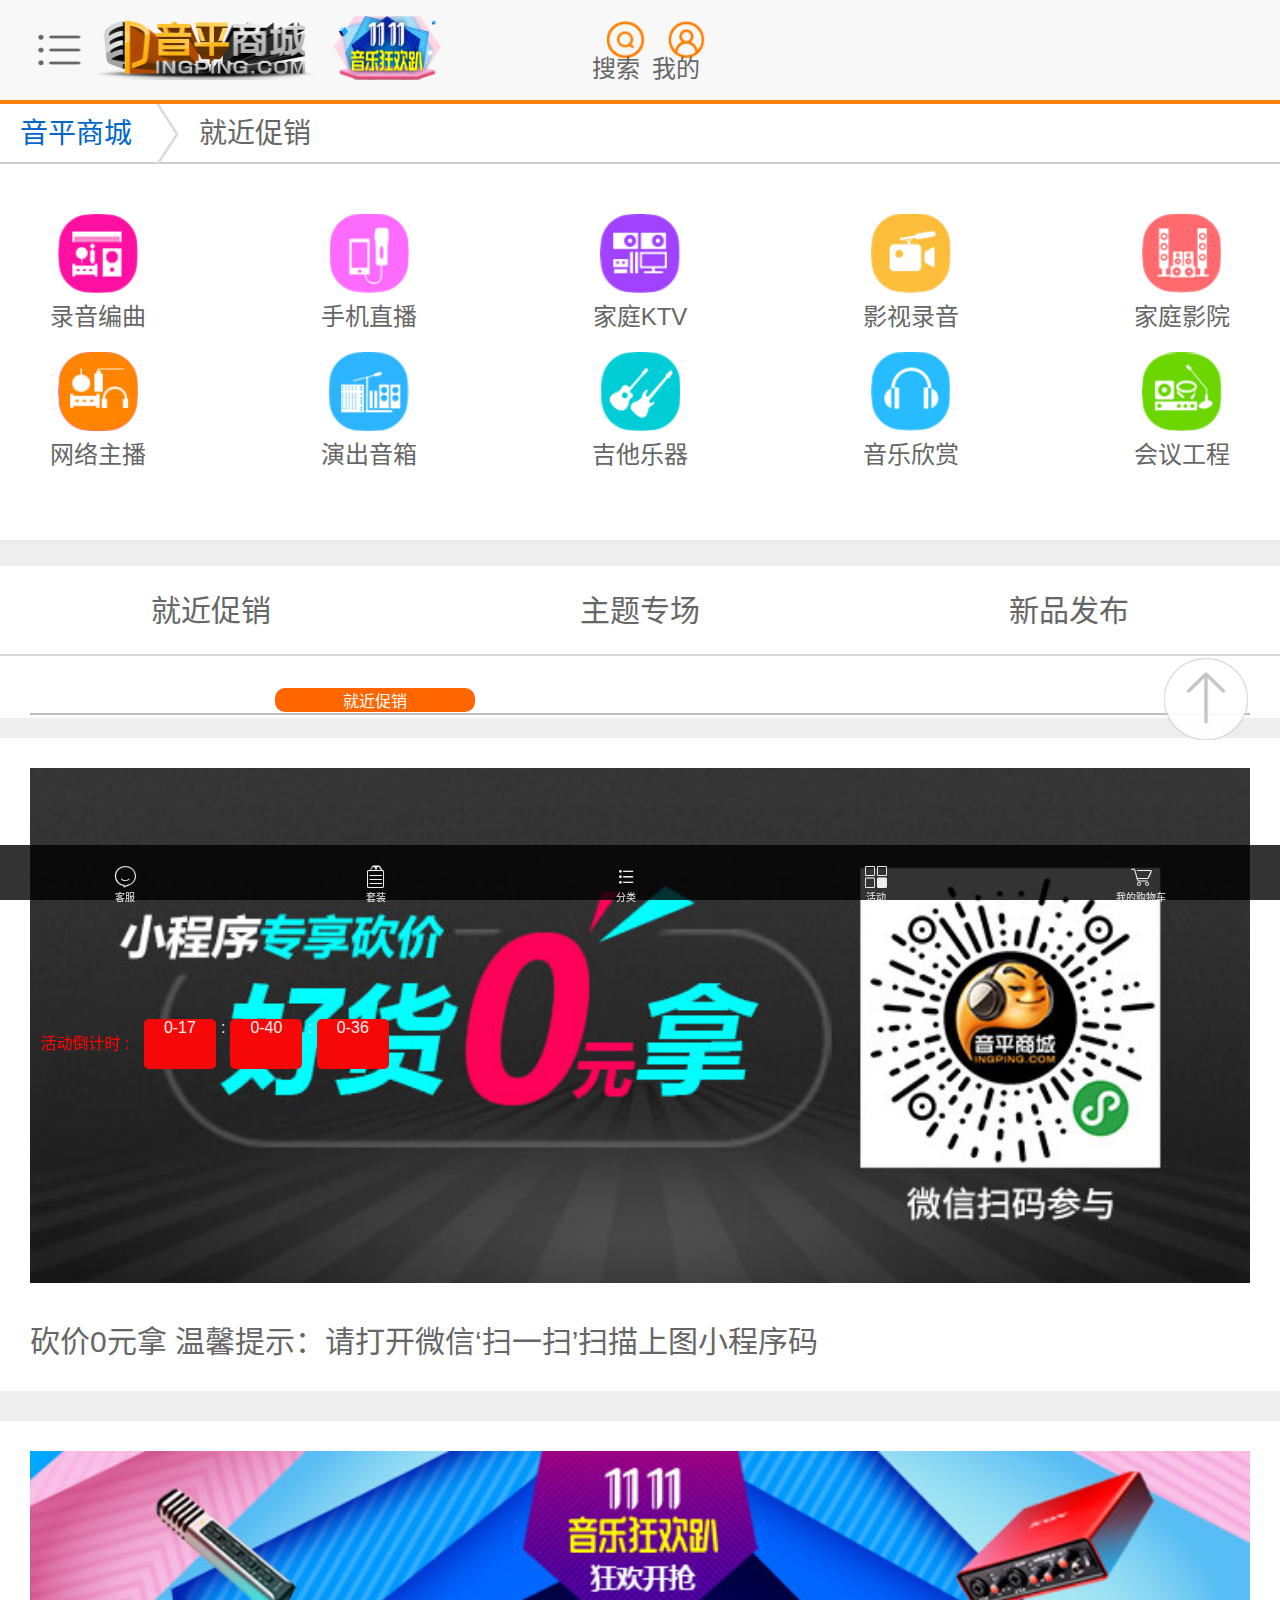
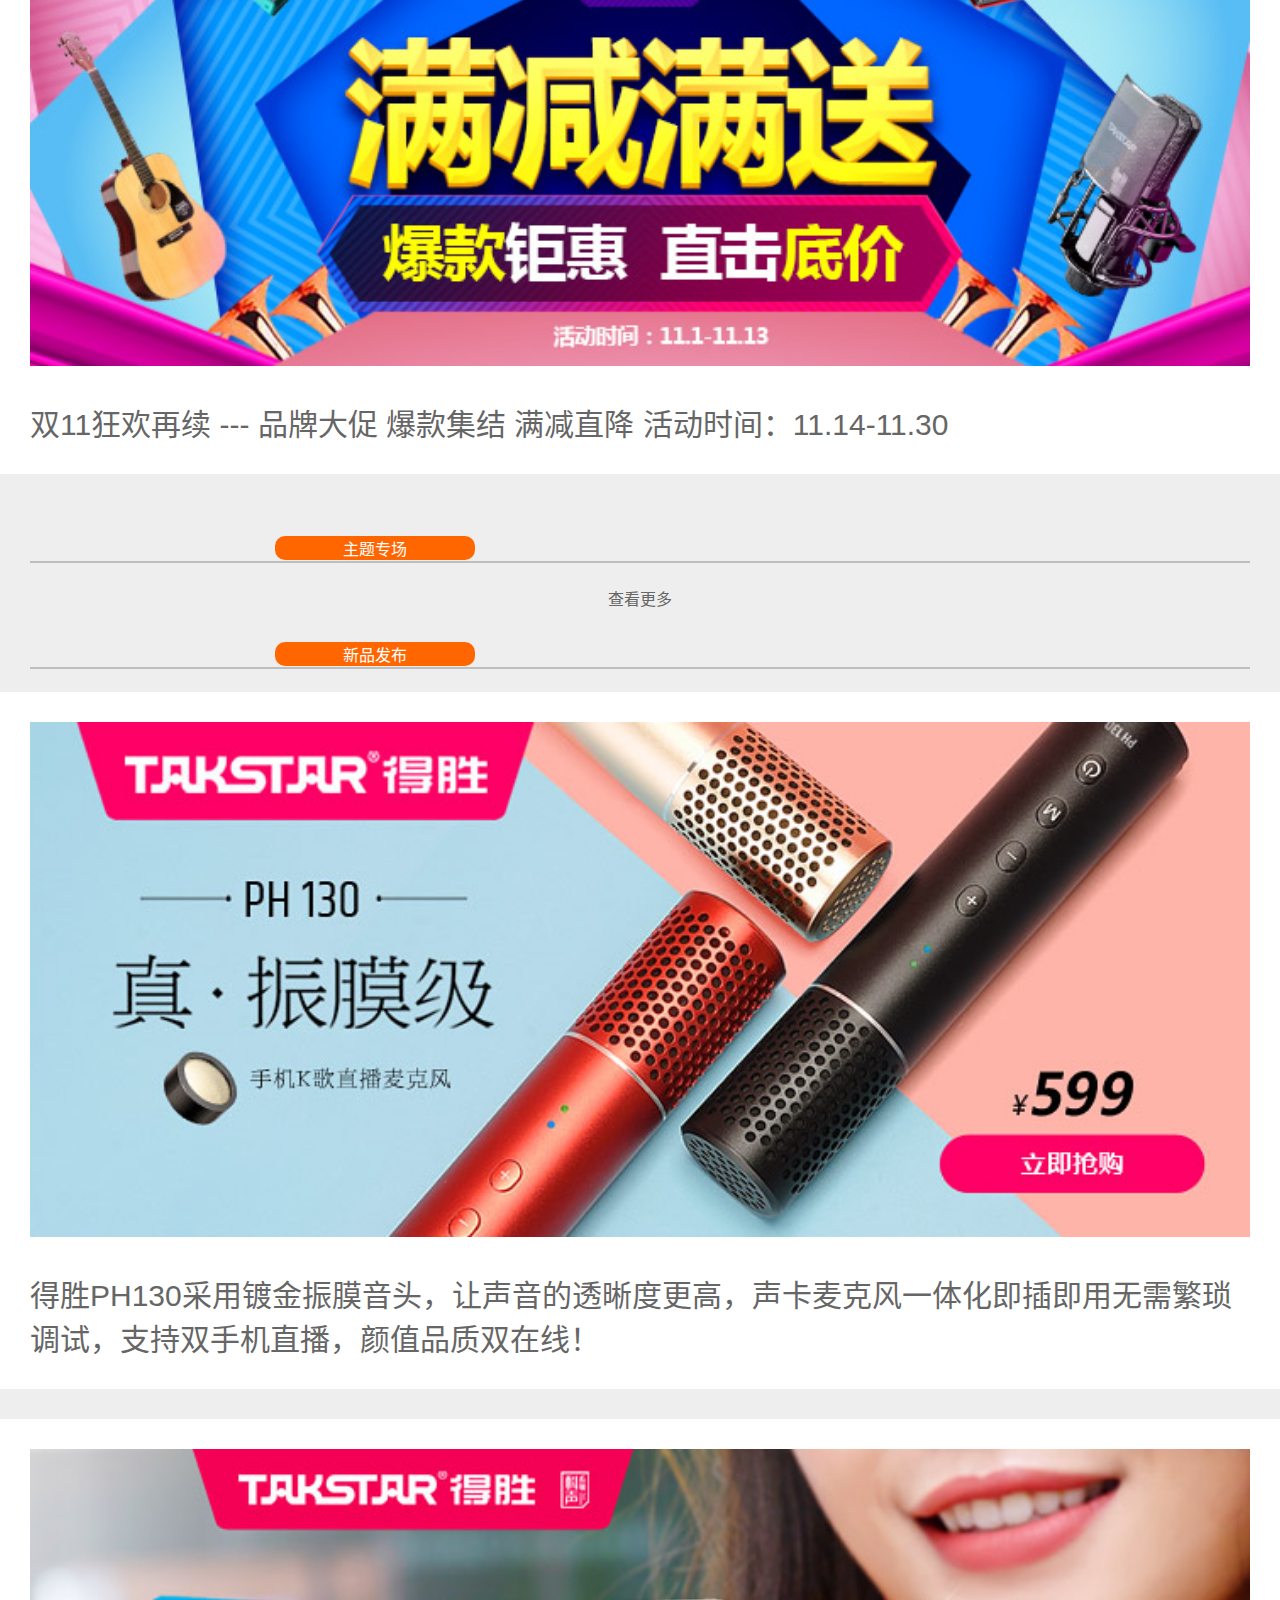
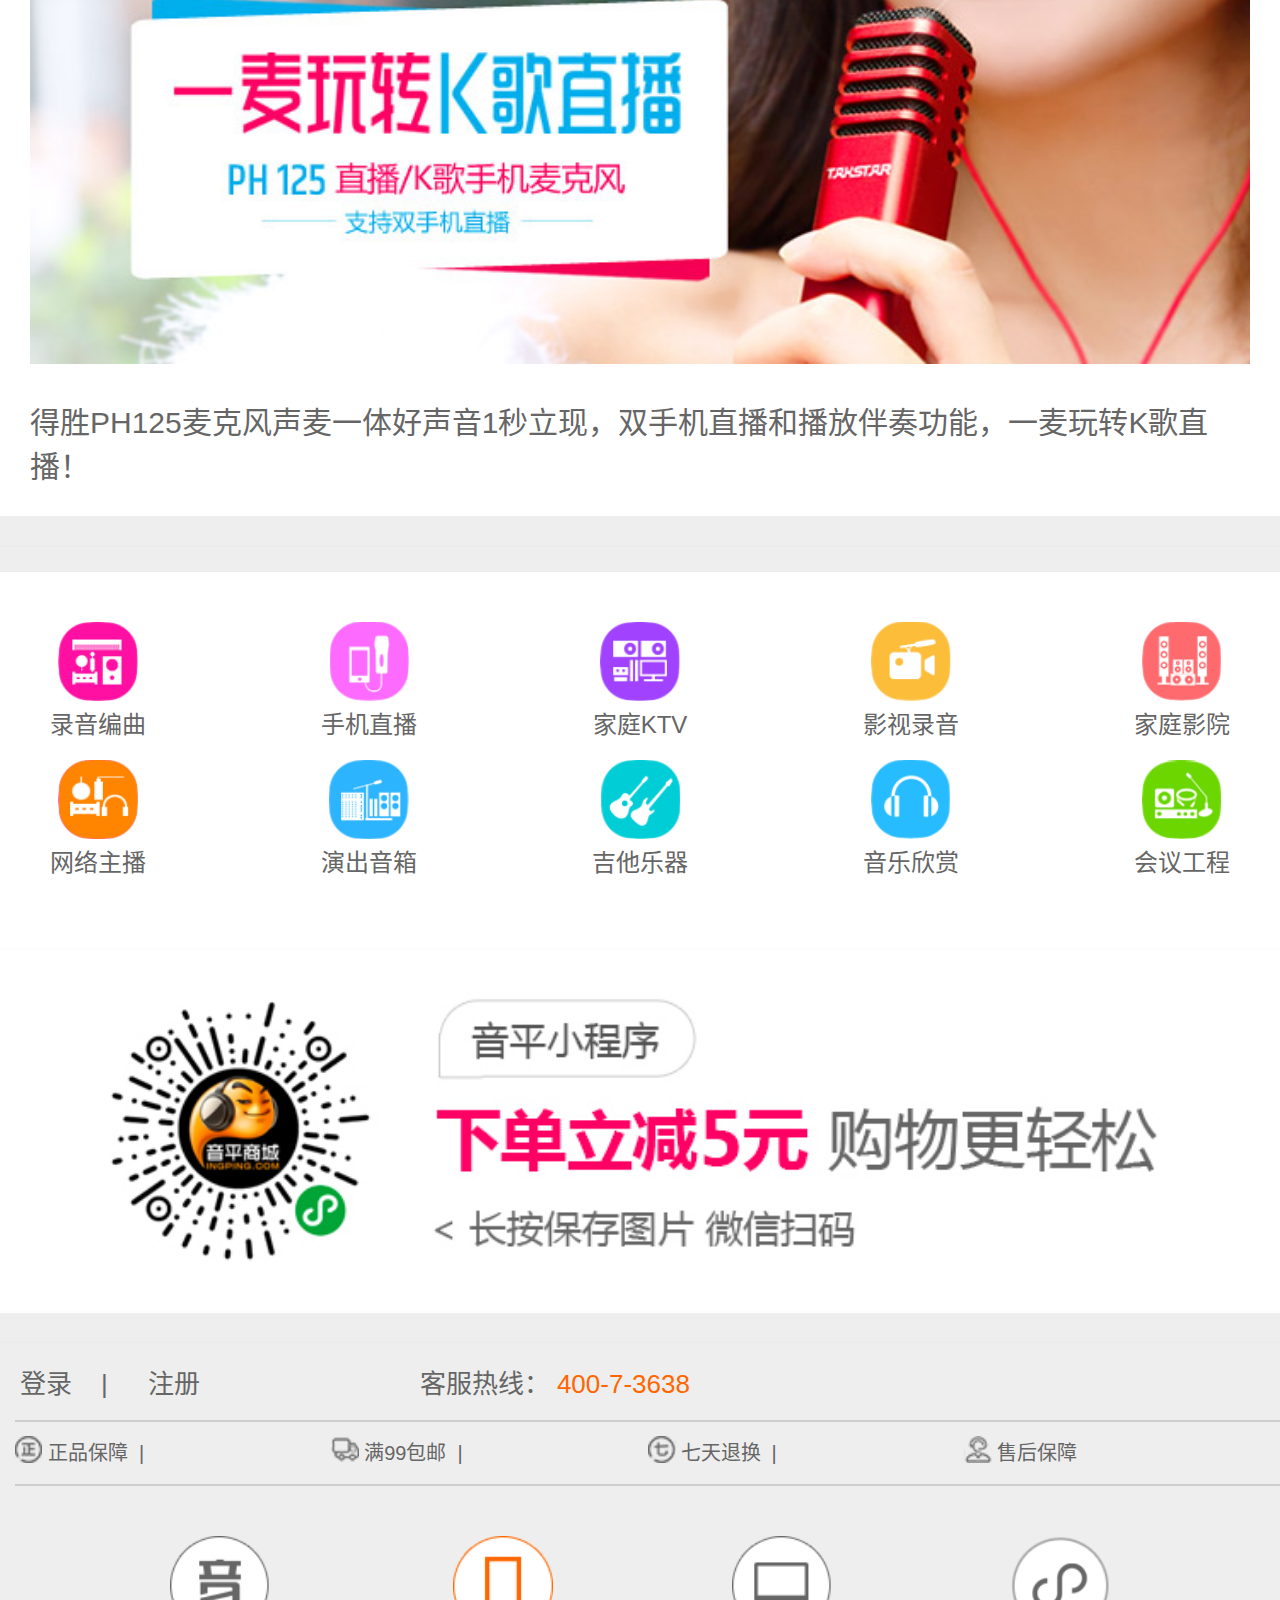
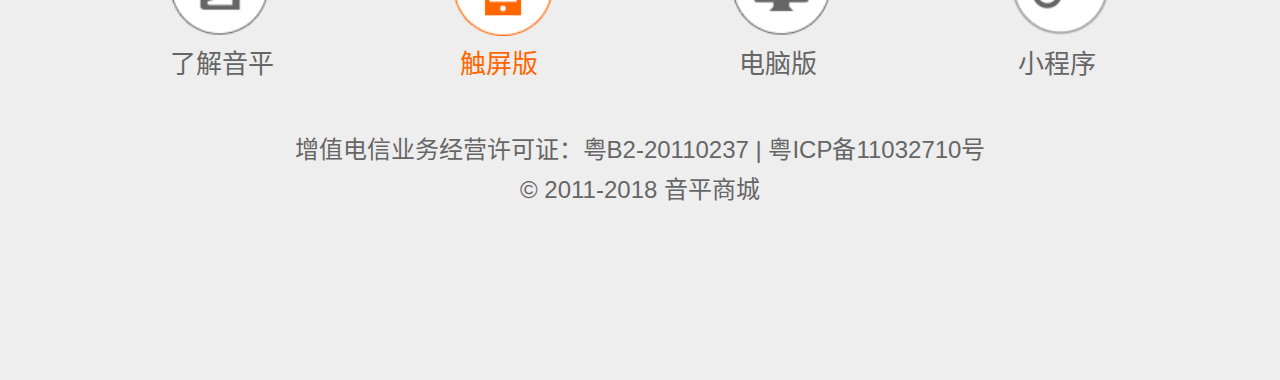
<file: active.html>
<!DOCTYPE html>
<html lang="zh-cn">

<head>
	<meta charset="UTF-8">
	<meta name="viewport" content="width=device-width, initial-scale=1.0">
	<meta http-equiv="X-UA-Compatible" content="ie=edge">
	<title>主题专场 _音平商城促销，音平商城打折</title>
	<link rel="icon" href="images/favicon8.ico">
	<link rel="stylesheet" href="css/rest.css">
	<link rel="stylesheet" href="css/active.css">
	<link rel="stylesheet" type="text/css" href="iconfont/iconfont.css">
	<script src="js/font-size.js"></script>
	<link rel="stylesheet" href="css/swiper.min.css">
	<link rel="stylesheet" href="./css/details.css">
</head>

<body>
	<!-- 左边导航 -->
	<div class="l_nav mm-opened mm-menu">
		<div class="mm-panel mm-opened mm-current" id="mm-0">
			<p style="color:#fe8005;font-size:0.3rem;"><b>网站导航</b></p>
			<ul class="mm-list">
				<li><a href="/">首页</a></li>
				<li><a href="headset.php">品牌专区</a></li>
				<li><a href="kge.html">套装分类</a></li>
				<li><a href="classify.html">商品分类</a></li>
				<li><a href="active.html">活动专场</a></li>
				<li><a href="homepage.html">我的音平</a></li>
				<li><a href="https://m.ingping.com/help.html">帮助中心</a></li>
				<li><a href="https://www.ingping.com/article/announcementList.html" target="_blank">商城公告</a></li>
			</ul>
			<p style="color:#fe8005;font-size:0.3rem;padding:0.4rem 0 0 0"><b>特色服务</b></p>
			<ul class="mm-list">
				<li><a href="http://mzx.ingping.com"><img style="height:0.58rem" src="./images/zx_logo-v1.0.0.jpg" onerror="this.onerror=null;pagespeed.lazyLoadImages.loadIfVisibleAndMaybeBeacon(this);"></a></li>
				<li><a href="http://m.ingping.cn"><img style="height:0.54rem" src="./images/lx_logo-v1.0.0.jpg" onerror="this.onerror=null;pagespeed.lazyLoadImages.loadIfVisibleAndMaybeBeacon(this);"></a></li>
				<li><a href="http://m.yshifu.com"><img style="height:0.58rem" src="./images/ysf_logo-v1.0.0.jpg" onerror="this.onerror=null;pagespeed.lazyLoadImages.loadIfVisibleAndMaybeBeacon(this);"></a></li>
			</ul>
			<ul style="padding: 0.1rem 0;" class="mm-list">
				<li><a href="https://m.ingping.com/home/myOrder"><img class="img_ico" src="./images/ico_02-v1.0.0.jpg" onerror="this.onerror=null;pagespeed.lazyLoadImages.loadIfVisibleAndMaybeBeacon(this);">订单查询</a></li>
				<li><a href="https://m.ingping.com/home/createComplaint"><img class="img_ico" src="./images/edit_index-1.0.0.png"
						 onerror="this.onerror=null;pagespeed.lazyLoadImages.loadIfVisibleAndMaybeBeacon(this);">投诉建议</a></li>
			</ul>
			<ul style="padding: 0.1rem 0;" class="mm-list">
				<li><a href="tel:4007003638" style="color:#fe8005;font-size:0.26rem;"><img class="img_ico" src="./images/ico_03-v1.0.0.jpg"
						 onerror="this.onerror=null;pagespeed.lazyLoadImages.loadIfVisibleAndMaybeBeacon(this);">400-700-3638</a></li>
			</ul>
			<div class="pro-table">
				<dl>
					<dd><a href="https://m.ingping.com/help/genuine.html" rel="nofollow" style="color: #999;">正品保障</a></dd>
					<dd>售后无忧</dd>
					<dd>货到付款</dd>
					<dd>闪电发货</dd>
				</dl>
			</div>
		</div>
	</div>
	<!-- containers -->
	<div class="containers mm-page">
		<!-- 头部内容 -->
		<header>
			<ul>
				<li>
					<a href="###" class="menu_nav" id="con_nav">
						<img src="images/nav_lines.png" alt="">
					</a>
				</li>
				<li>
					<a href="index.html">
						<img src="images/logo-v1.0.0.png" alt="">
					</a>
				</li>
				<li>
					<a href="###">
						<img src="images/2018_d11_2.gif" alt="">
					</a>
				</li>
				<li>
					<a href="###">
						<img src="images/seach.png" alt="">
						<p>搜索</p>
					</a>
				</li>
				<li>
					<a href="homepage.html">
						<img src="images/my.png" alt="">
						<p>我的</p>
					</a>
				</li>
			</ul>
		</header>
		<!-- 主体内容 -->
		<nav class="con_nav">
			<ul>
				<li>
					<a href="index.html">音平商城</a>
				</li>
				<li>
					<img src="images/tip_r.png" alt="">
				</li>
				<li>
					<a href="###">就近促销</a>
				</li>
				<li>
					<!-- <img src="images/tip_r.png" alt=""> -->
				</li>
			</ul>
		</nav>
		<div class="content">
			<ul class="web_show">
				<li>
					<a href="###" class="grid_1">
						<img src="images/soundrecording.png" alt="">
						<p>录音编曲</p>
					</a>
					<a href="###" class="grid_1">
						<img src="images/wangluozhubo-1.0.0.png" alt="">
						<p>网络主播</p>
					</a>
				</li>
				<li>
					<a href="###" class="grid_1">
						<img src="images/shoujiKge-1.0.0.png" alt="">
						<p>手机直播</p>
					</a>
					<a href="###" class="grid_1">
						<img src="images/yanchuyinxiang-1.0.0.png" alt="">
						<p>演出音箱</p>
					</a>
				</li>
				<li>
					<a href="###" class="grid_1">
						<img src="images/jiatingKTV-1.0.0.png" alt="">
						<p>家庭KTV</p>
					</a>
					<a href="gita.html" class="grid_1">
						<img src="images/jitayueqi-1.0.0.png" alt="">
						<p>吉他乐器</p>
					</a>
				</li>
				<li>
					<a href="###" class="grid_1">
						<img src="images/yingshiluyin-1.0.0.png" alt="">
						<p>影视录音</p>
					</a>
					<a href="###" class="grid_1">
						<img src="images/yinyuexinshang-1.0.0.png" alt="">
						<p>音乐欣赏</p>
					</a>
				</li>
				<li>
					<a href="###" class="grid_1">
						<img src="images/jiatingyingyuan-1.0.0.png" alt="">
						<p>家庭影院</p>
					</a>
					<a href="###" class="grid_1">
						<img src="images/meeting.png" alt="">
						<p>会议工程</p>
					</a>
				</li>
			</ul>
			<div class="gray-holder"></div>
			<!-- 就近促销 主题专场 新品发布 -->
			<div class="nav-holder">
				<a href="#near">就近促销</a>
				<a href="#cuxiao">主题专场</a>
				<a href="#new_pro">新品发布</a>
			</div>
			<div class="title-wrap" id="near">
				<div class="title_line"></div>
				<div class="title_child">
					<p>就近促销</p>
				</div>
			</div>
			<!-- part -->
			<div class="part">
				<div class="part_1 p_time">
					<a href="details.html" class="left_time">
						<img src="images/201811091720080341759.jpg" alt="">
						<div class="dao_time">
							<em>活动倒计时 :</em>
							<div class="hours"></div><span>:</span>
							<div class="mine"></div><span>:</span>
							<div class="second"></div>
						</div>
						<p>砍价0元拿 温馨提示：请打开微信‘扫一扫’扫描上图小程序码</p>
					</a>
				</div>
				<div class="part_1">
					<a href="details.html">
						<img src="images/201810311201450080671.jpg" alt="">
						<p>双11狂欢再续 --- 品牌大促 爆款集结 满减直降 活动时间：11.14-11.30</p>
					</a>
				</div>
			</div>
			<!-- 主题专场 -->
			<div class="title-wrap cuxiao part" id="cuxiao">
				<div class="title_line"></div>
				<div class="title_child">
					<p>主题专场</p>
				</div>
			</div>
			<!-- part2 -->
			<div class="part theme" id="wrapper">
				<!-- <div class="part_1">
					<a href="details.html">
						<img src="images/201708181746440214989.jpg" alt="">
						<p>商用直播、教育直播、多平台直播、户外直播、配音直播等设备一站式搭配，多方位齐全设备</p>
					</a>
				</div>
				<div class="part_1">
					<a href="details.html">
						<img src="images/20161108160914065068.jpg" alt="">
						<p>专业录音、个人录音翻唱、CV录音、有声小说、广播剧录音、广告配音、编曲制作，录音编曲设备专区，一站式打造您的专属录音工作间。</p>
					</a>
				</div> -->
			</div>
			<div class="get_more">
				<p>查看更多</p>
				<p></p>
			</div>
			<!-- part3 新品发布-->
			<div class="title-wrap cuxiao part" id="new_pro">
					<div class="title_line"></div>
					<div class="title_child">
						<p>新品发布</p>
					</div>
			</div>
			<div class="part newProduct">
				<div class="part_1">
					<a href="details.html">
						<img src="images/201809301159460695201.jpg" alt="">
						<p>得胜PH130采用镀金振膜音头，让声音的透晰度更高，声卡麦克风一体化即插即用无需繁琐调试，支持双手机直播，颜值品质双在线！</p>
					</a>
				</div>
				<div class="part_1">
					<a href="details.html">
						<img src="images/201808102032110660855.jpg" alt="">
						<p>得胜PH125麦克风声麦一体好声音1秒立现，双手机直播和播放伴奏功能，一麦玩转K歌直播！</p>
					</a>
				</div>
			</div>
			<!-- 跟多主题专场 -->
			<div class="gray-holder"></div>
			<!-- <div class="mb_frame"> -->
			<ul class="web_show">
				<li>
					<a href="###" class="grid_1">
						<img src="images/soundrecording.png" alt="">
						<p>录音编曲</p>
					</a>
					<a href="###" class="grid_1">
						<img src="images/wangluozhubo-1.0.0.png" alt="">
						<p>网络主播</p>
					</a>
				</li>
				<li>
					<a href="###" class="grid_1">
						<img src="images/shoujiKge-1.0.0.png" alt="">
						<p>手机直播</p>
					</a>
					<a href="###" class="grid_1">
						<img src="images/yanchuyinxiang-1.0.0.png" alt="">
						<p>演出音箱</p>
					</a>
				</li>
				<li>
					<a href="###" class="grid_1">
						<img src="images/jiatingKTV-1.0.0.png" alt="">
						<p>家庭KTV</p>
					</a>
					<a href="###" class="grid_1">
						<img src="images/jitayueqi-1.0.0.png" alt="">
						<p>吉他乐器</p>
					</a>
				</li>
				<li>
					<a href="###" class="grid_1">
						<img src="images/yingshiluyin-1.0.0.png" alt="">
						<p>影视录音</p>
					</a>
					<a href="###" class="grid_1">
						<img src="images/yinyuexinshang-1.0.0.png" alt="">
						<p>音乐欣赏</p>
					</a>
				</li>
				<li>
					<a href="###" class="grid_1">
						<img src="images/jiatingyingyuan-1.0.0.png" alt="">
						<p>家庭影院</p>
					</a>
					<a href="###" class="grid_1">
						<img src="images/meeting.png" alt="">
						<p>会议工程</p>
					</a>
				</li>
			</ul>
			<!-- </div> -->
			<!-- 音平小程序 -->
			<img class="s_routine" src="images/xcx-banner (1).jpg" alt="">
			<div class="gray-holder"></div>
			<!-- footer -->
			<!-- footer_title -->
			<footer>
				<ul class="foot_title">
					<li>
						<a href="###">登录&nbsp;&nbsp;&nbsp; | </a>
					</li>
					<li>
						<a href="###">注册</a>
					</li>
					<li>
						客服热线：
						<span>400-7-3638</span>
					</li>
				</ul>
				<!-- 正品保障   满99包邮 -->
				<ul class="footer-zheng">
					<li>
						<i class="service1 footer-icon"></i>
						<span>正品保障&nbsp; |&nbsp;</span>
					</li>
					<li>
						<i class="service2 footer-icon"></i>
						<span>满99包邮&nbsp; |&nbsp;</span>
					</li>
					<li>
						<i class="service3 footer-icon"></i>
						<span>七天退换&nbsp; |&nbsp;</span>
					</li>
					<li>
						<i class="service4 footer-icon"></i>
						<span>售后保障</span>
					</li>
				</ul>
				<!--  -->
				<ul class="foot_link">
					<li>
						<a href="###">
							<img src="images/bottom_logo1-1.0.2.png" alt="">
							<p>了解音平</p>
						</a>
					</li>
					<li>
						<a href="###">
							<img src="images/bottom_logo2-1.0.2.png" alt="">
							<p> &nbsp;触屏版</p>
						</a>
					</li>
					<li>
						<a href="###">
							<img src="images/bottom_logo3-1.0.2.png" alt="">
							<p> &nbsp;电脑版</p>
						</a>
					</li>
					<li>
						<a href="###">
							<img src="images/bottom_logo4-1.0.0.png" alt="">
							<p> &nbsp;小程序</p>
						</a>
					</li>
				</ul>
				<div class="mbft_bom">
					<p>增值电信业务经营许可证：粤B2-20110237 | 粤ICP备11032710号</p>
					<p>© 2011-2018 音平商城</p>
				</div>
			</footer>
			<!-- backTop -->
			<div class="backTop">
				<a href=""><img src="images/back_top.png" alt=""></a>
			</div>
		</div>
		<!-- ============== -->
		<div class="over"></div>
		<!-- 底部导航 -->
		<div class="foot_nav">
			<ul>
				<li>
					<a href="###">
						<i class="iconfont icon-kefu"></i>
						<p>客服</p>
					</a>
				</li>
				<li>
					<a href="kge.html">
						<i class="iconfont icon-buoumaotubiao37"></i>
						<p>套装</p>
					</a>
				</li>
				<li>
					<a href="classify.html">
						<i class="iconfont icon-liebiao1"></i>
						<p>分类</p>
					</a>
				</li>
				<li>
					<a href="">
						<i class="iconfont icon-fenlei"></i>
						<p>活动</p>
					</a>
				</li>
				<li>
					<a href="shopCar.html">
						<i class="iconfont icon-gouwuche"></i>
						<p>我的购物车</p>
					</a>
				</li>
			</ul>
		</div>
	</div>
	<script src="js/zepto.min.js"></script>
	<script src="js/active.js"></script>
	<script src="js/swiper.min.js"></script>
	<script src="./js/fx.js"></script>
	<script src="./js/iscroll-probe.js"></script>
	<script src="./js/fastclick.js"></script>
	<script src="js/touch.js"></script>
</body>

</html>
</file>
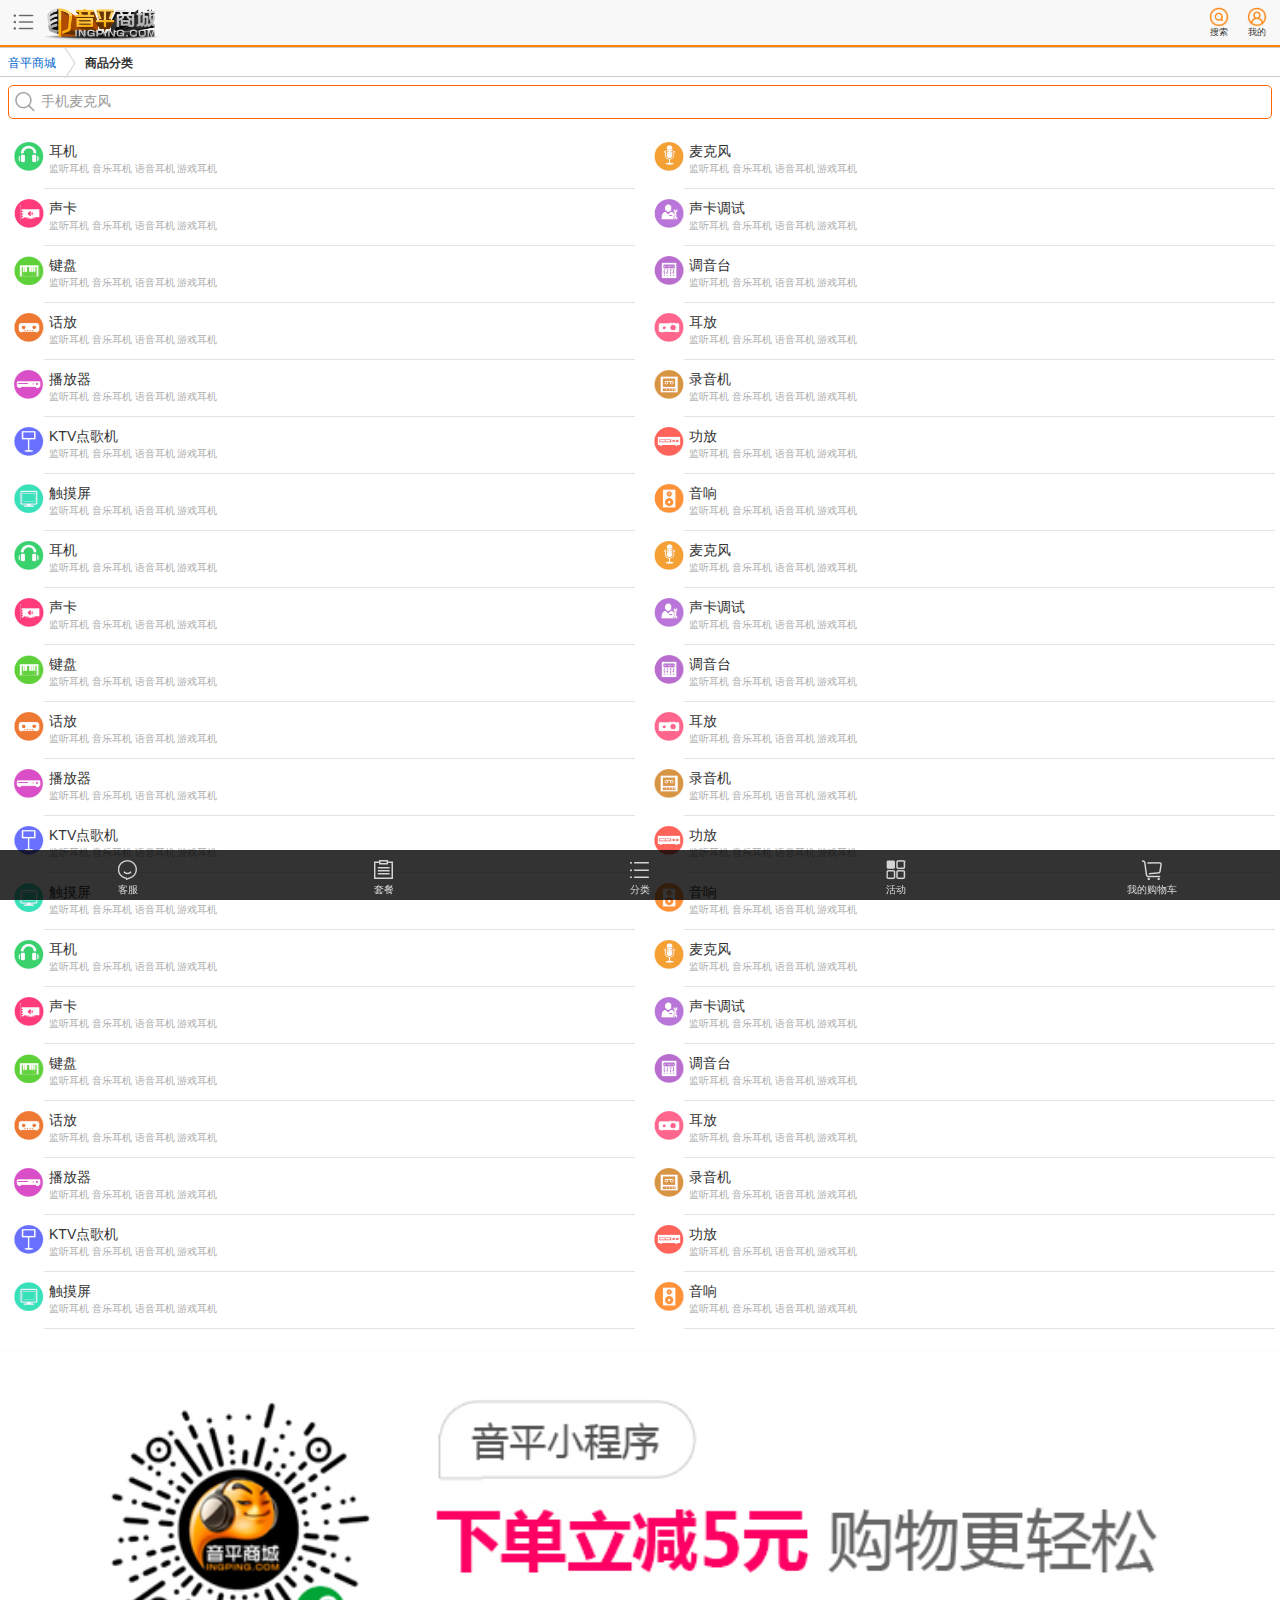
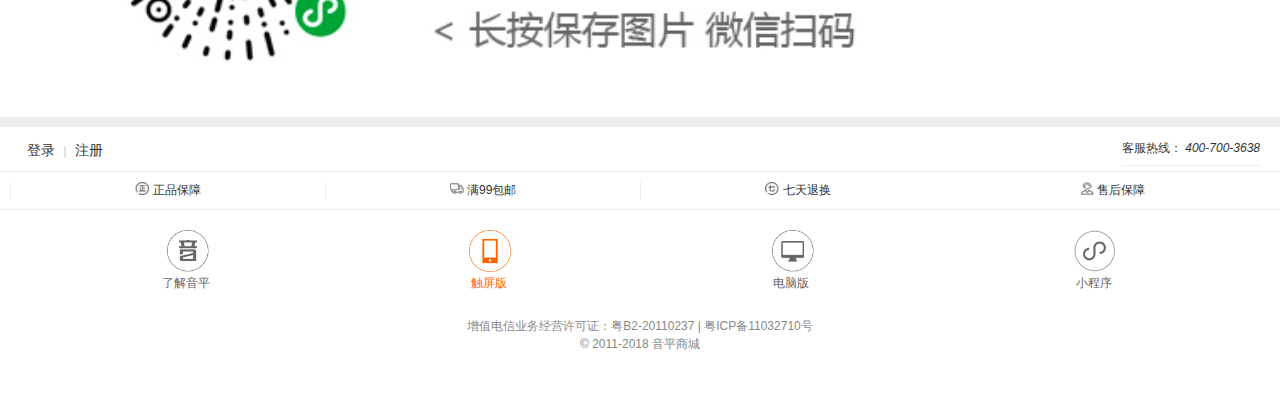
<file: classify.html>
<!DOCTYPE html>
<html lang="en">

<head>
    <meta charset="UTF-8">
    <meta name="viewport" content="width=device-width,initial-scale=1.0,user-scalable=no, maximum-scale=1.0, minimum-scale=1.0">
    <meta http-equiv="X-UA-Compatible" content="ie=edge">
    <title>Document</title>
    <link rel="stylesheet" href="./css/classify.css">
</head>

<body>
    <!-- --------------ypSearch-box------------------- -->
    <div id="ypSearch-box" class="search-div">
        <div class="yp-header-home-wrapper yp-header2 clearfix">
            <div class="yp-search-icon2">
                <a href="javascript:void(0)" class="yp-search-icon-cancel-a yp-search">
                    <i class="yp-sprite-icon2"></i>
                </a>
            </div>
            <div class="yp-search-form2">
                <div class="yp-search-form-box2">
                    <div class="yp-search-form-input-a">
                        <input type="text" id="searchkwId" class="hilight1" placeholder="搜索商品" value="">
                        <a href="javascript:void(0)" class="yp-search-form-action2 ">
                            <span class="yp-sprite-icon"></span>
                        </a>
                    </div>

                </div>
            </div>
        </div>
        <div class="searchbox">
            <ul class="search-list">

            </ul>
        </div>
        <div class="hot-search">
            <div class="hot-search-head">
                <p>热门搜索</p>
            </div>
            <div class="hot-search-tags">
                <div class="hot-search-tagst">
                    <a href="javascript:void(0)">手机麦克风</a>
                    <a href="javascript:void(0)">K歌声卡</a>
                    <a href="javascript:void(0)">录影声卡</a>
                </div>
                <div class="hot-search-tagsb">
                    <a href="javascript:void(0)">录影声卡</a>
                    <a href="javascript:void(0)">手机麦克风</a>
                    <a href="javascript:void(0)">K歌声卡</a>
                </div>
            </div>
        </div>
        <div class="search-land">
            <div class="recent-search-head">
                <p>历史搜索</p>
                <i class="garbage-pic clear-searchhis"></i>
            </div>
        </div>
    </div>
    <!-- --------------mm-panel------------------------- -->
    <div class="menu">
        <div class="mm-panel">
            <p><b style="color:#fe8005;font-size:15px;">网站导航</b></p>
            <ul class="mm-list">
                <li><a href="/">首页</a></li>
                <li><a href="brand.html">品牌专区</a></li>
                <li><a href="suit.html">套装分类</a></li>
                <li><a href="list.html">商品分类</a></li>
                <li><a href="activity.html">活动专场</a></li>
                <li><a href="home.html">我的音平</a></li>
                <li><a href="help.html">帮助中心</a></li>
                <li><a href="announcementList.html" >商城公告</a></li>
            </ul>
            <p><b style="color:#fe8005;font-size:15px;padding:20px 0 0 0">特色服务</b></p>
            <ul class="mm-list">
                <li><a href="ingping.com"><img style="height:29px" src="./images/zx_logo-v1.0.0.jpg""></a></li>
                <li><a href="
                            ingping.cn"><img style="height:27px" src="./images/lx_logo-v1.0.0.jpg""></a></li>
                <li><a href="
                            .yshifu.com"><img style="height:29px" src="./images/ysf_logo-v1.0.0.jpg""></a></li>
                </ul>
                <ul style="
                            padding: 5px 0;" class="mm-list">
                <li><a href=""><img class="img_ico" src="./images/ico_02-v1.0.0.jpg"
                            ">订单查询</a></li>
                <li><a href=" createComplaint"><img class="img_ico" src="./images/edit_index-1.0.0.png"
                            ">投诉建议</a></li>
            </ul>
            <ul style=" padding: 5px 0;" class="mm-list">
                <li><a href="tel:4007003638" style="color:#fe8005;font-size: 13px;"><img class="img_ico" src="./images/ico_03-v1.0.0.jpg"
                            ">400-700-3638</a></li>
            </ul>
            <div class=" pro-table">
                        <dl>
                            <dd><a href="" rel="nofollow" style="color: #999;">正品保障</a></dd>
                            <dd>售后无忧</dd>
                            <dd>货到付款</dd>
                            <dd>闪电发货</dd>
                        </dl>
        </div>
    </div>
    </div>
    <!-- --------------mm-page------------------------- -->

    <div class="mm-page">
        <div class="mm-blocker">

        </div>
        <div class="header">
            <a href="javascript:void(0)" class="menu_nav">
                <div class="ico_x ico_x_01"></div>
            </a>
            <div class="header-left">
                <a class="header-logo" href="/"></a>
            </div>
            <div class="header-right">
                <a class="header-a" rel="nofollow" href="javascript:void(0);">
                    <div class="ico_x ico_x_02 global_search_icon"></div>
                    <p class="header-link-tag">搜索</p>
                </a>
                <a href="" class="header-a">
                    <div class="ico_x ico_x_03"></div>
                    <p class="header-link-tag">我的</p>
                </a>
            </div>
        </div>







        <!-- ---------------c_bread--------------------- -->
        <div class="c_bread">
            <div class=" bread_word floatleft">
                <a href="index.html">音平商城</a>
            </div>
            <div class="ico_x ico_x_05"></div>
            <div class="bread_word floatleft breadlimit">
                <h1>
                    商品分类
                </h1>
            </div>
        </div>

        <!-- -----------------------ypSearch-holder------------------------- -->
        <div class="ypSearch-holder">
            <div class="ypSearch-input">
                <input type="text" name="kw" value="手机麦克风" id="kw" placeholder="搜索商品">
                <img class="ypSearch-holder-search" src="./images/ico_02 (1).jpg" alt="">
            </div>
        </div>
        <!-- ------------pro-table--------------------------- -->
        <div>
            <ul class="pro-table clearfix">
                <li>
                    <a href="headset.php" class="protable-width">
                        <div class="proclass-icon pi-erji"></div>
                        <div class="proclass-des ">
                            <p class="proclass-title">耳机</p>
                            <p class="proclass-subtitle">监听耳机 音乐耳机 语音耳机 游戏耳机</p>
                        </div>
                    </a>
                </li>
                <li>
                    <a href="headset.php" class="protable-width">
                        <div class="proclass-icon pi-mkf"></div>
                        <div class="proclass-des ">
                            <p class="proclass-title">麦克风</p>
                            <p class="proclass-subtitle">监听耳机 音乐耳机 语音耳机 游戏耳机</p>
                        </div>
                    </a>
                </li>
                <li>
                    <a href="headset.php" class="protable-width">
                        <div class="proclass-icon pi-shengka"></div>
                        <div class="proclass-des ">
                            <p class="proclass-title">声卡</p>
                            <p class="proclass-subtitle">监听耳机 音乐耳机 语音耳机 游戏耳机</p>
                        </div>
                    </a>
                </li>
                <li>
                    <a href="headset.php" class="protable-width">
                        <div class="proclass-icon pi-services"></div>
                        <div class="proclass-des ">
                            <p class="proclass-title">声卡调试</p>
                            <p class="proclass-subtitle">监听耳机 音乐耳机 语音耳机 游戏耳机</p>
                        </div>
                    </a>
                </li>
                <li>
                    <a href="headset.php" class="protable-width">
                        <div class="proclass-icon pi-midi"></div>
                        <div class="proclass-des ">
                            <p class="proclass-title">键盘</p>
                            <p class="proclass-subtitle">监听耳机 音乐耳机 语音耳机 游戏耳机</p>
                        </div>
                    </a>
                </li>
                <li>
                    <a href="headset.php" class="protable-width">
                        <div class="proclass-icon pi-mixer"></div>
                        <div class="proclass-des ">
                            <p class="proclass-title">调音台</p>
                            <p class="proclass-subtitle">监听耳机 音乐耳机 语音耳机 游戏耳机</p>
                        </div>
                    </a>
                </li>
                <li>
                    <a href="headset.php" class="protable-width">
                        <div class="proclass-icon pi-huafang"></div>
                        <div class="proclass-des ">
                            <p class="proclass-title">话放</p>
                            <p class="proclass-subtitle">监听耳机 音乐耳机 语音耳机 游戏耳机</p>
                        </div>
                    </a>
                </li>
                <li>
                    <a href="headset.php" class="protable-width">
                        <div class="proclass-icon pi-erfang"></div>
                        <div class="proclass-des ">
                            <p class="proclass-title">耳放</p>
                            <p class="proclass-subtitle">监听耳机 音乐耳机 语音耳机 游戏耳机</p>
                        </div>
                    </a>
                </li>
                <li>
                    <a href="headset.php" class="protable-width">
                        <div class="proclass-icon pi-bofangqi"></div>
                        <div class="proclass-des ">
                            <p class="proclass-title">播放器</p>
                            <p class="proclass-subtitle">监听耳机 音乐耳机 语音耳机 游戏耳机</p>
                        </div>
                    </a>
                </li>
                <li>
                    <a href="headset.php" class="protable-width">
                        <div class="proclass-icon pi-luyinji"></div>
                        <div class="proclass-des ">
                            <p class="proclass-title">录音机</p>
                            <p class="proclass-subtitle">监听耳机 音乐耳机 语音耳机 游戏耳机</p>
                        </div>
                    </a>
                </li>
                <li>
                    <a href="headset.php" class="protable-width">
                        <div class="proclass-icon pi-diangeji"></div>
                        <div class="proclass-des ">
                            <p class="proclass-title">KTV点歌机</p>
                            <p class="proclass-subtitle">监听耳机 音乐耳机 语音耳机 游戏耳机</p>
                        </div>
                    </a>
                </li>
                <li>
                    <a href="headset.php" class="protable-width">
                        <div class="proclass-icon pi-gongfang"></div>
                        <div class="proclass-des ">
                            <p class="proclass-title">功放</p>
                            <p class="proclass-subtitle">监听耳机 音乐耳机 语音耳机 游戏耳机</p>
                        </div>
                    </a>
                </li>
                <li>

                    <a href="headset.php" class="protable-width">
                        <div class="proclass-icon pi-chumoping"></div>
                        <div class="proclass-des ">
                            <p class="proclass-title">触摸屏</p>
                            <p class="proclass-subtitle">监听耳机 音乐耳机 语音耳机 游戏耳机</p>
                        </div>
                    </a>
                </li>
                <li>

                    <a href="headset.php" class="protable-width">
                        <div class="proclass-icon pi-yinxiang"></div>
                        <div class="proclass-des ">
                            <p class="proclass-title">音响</p>
                            <p class="proclass-subtitle">监听耳机 音乐耳机 语音耳机 游戏耳机</p>
                        </div>
                    </a>
                </li>
                <li>
                    <a href="headset.php" class="protable-width">
                        <div class="proclass-icon pi-erji"></div>
                        <div class="proclass-des ">
                            <p class="proclass-title">耳机</p>
                            <p class="proclass-subtitle">监听耳机 音乐耳机 语音耳机 游戏耳机</p>
                        </div>
                    </a>
                </li>
                <li>
                    <a href="headset.php" class="protable-width">
                        <div class="proclass-icon pi-mkf"></div>
                        <div class="proclass-des ">
                            <p class="proclass-title">麦克风</p>
                            <p class="proclass-subtitle">监听耳机 音乐耳机 语音耳机 游戏耳机</p>
                        </div>
                    </a>
                </li>
                <li>
                    <a href="headset.php" class="protable-width">
                        <div class="proclass-icon pi-shengka"></div>
                        <div class="proclass-des ">
                            <p class="proclass-title">声卡</p>
                            <p class="proclass-subtitle">监听耳机 音乐耳机 语音耳机 游戏耳机</p>
                        </div>
                    </a>
                </li>
                <li>
                    <a href="headset.php" class="protable-width">
                        <div class="proclass-icon pi-services"></div>
                        <div class="proclass-des ">
                            <p class="proclass-title">声卡调试</p>
                            <p class="proclass-subtitle">监听耳机 音乐耳机 语音耳机 游戏耳机</p>
                        </div>
                    </a>
                </li>
                <li>
                    <a href="headset.php" class="protable-width">
                        <div class="proclass-icon pi-midi"></div>
                        <div class="proclass-des ">
                            <p class="proclass-title">键盘</p>
                            <p class="proclass-subtitle">监听耳机 音乐耳机 语音耳机 游戏耳机</p>
                        </div>
                    </a>
                </li>
                <li>
                    <a href="headset.php" class="protable-width">
                        <div class="proclass-icon pi-mixer"></div>
                        <div class="proclass-des ">
                            <p class="proclass-title">调音台</p>
                            <p class="proclass-subtitle">监听耳机 音乐耳机 语音耳机 游戏耳机</p>
                        </div>
                    </a>
                </li>
                <li>
                    <a href="headset.php" class="protable-width">
                        <div class="proclass-icon pi-huafang"></div>
                        <div class="proclass-des ">
                            <p class="proclass-title">话放</p>
                            <p class="proclass-subtitle">监听耳机 音乐耳机 语音耳机 游戏耳机</p>
                        </div>
                    </a>
                </li>
                <li>
                    <a href="headset.php" class="protable-width">
                        <div class="proclass-icon pi-erfang"></div>
                        <div class="proclass-des ">
                            <p class="proclass-title">耳放</p>
                            <p class="proclass-subtitle">监听耳机 音乐耳机 语音耳机 游戏耳机</p>
                        </div>
                    </a>
                </li>
                <li>
                    <a href="headset.php" class="protable-width">
                        <div class="proclass-icon pi-bofangqi"></div>
                        <div class="proclass-des ">
                            <p class="proclass-title">播放器</p>
                            <p class="proclass-subtitle">监听耳机 音乐耳机 语音耳机 游戏耳机</p>
                        </div>
                    </a>
                </li>
                <li>
                    <a href="headset.php" class="protable-width">
                        <div class="proclass-icon pi-luyinji"></div>
                        <div class="proclass-des ">
                            <p class="proclass-title">录音机</p>
                            <p class="proclass-subtitle">监听耳机 音乐耳机 语音耳机 游戏耳机</p>
                        </div>
                    </a>
                </li>
                <li>
                    <a href="headset.php" class="protable-width">
                        <div class="proclass-icon pi-diangeji"></div>
                        <div class="proclass-des ">
                            <p class="proclass-title">KTV点歌机</p>
                            <p class="proclass-subtitle">监听耳机 音乐耳机 语音耳机 游戏耳机</p>
                        </div>
                    </a>
                </li>
                <li>
                    <a href="headset.php" class="protable-width">
                        <div class="proclass-icon pi-gongfang"></div>
                        <div class="proclass-des ">
                            <p class="proclass-title">功放</p>
                            <p class="proclass-subtitle">监听耳机 音乐耳机 语音耳机 游戏耳机</p>
                        </div>
                    </a>
                </li>
                <li>

                    <a href="headset.php" class="protable-width">
                        <div class="proclass-icon pi-chumoping"></div>
                        <div class="proclass-des ">
                            <p class="proclass-title">触摸屏</p>
                            <p class="proclass-subtitle">监听耳机 音乐耳机 语音耳机 游戏耳机</p>
                        </div>
                    </a>
                </li>
                <li>

                    <a href="headset.php" class="protable-width">
                        <div class="proclass-icon pi-yinxiang"></div>
                        <div class="proclass-des ">
                            <p class="proclass-title">音响</p>
                            <p class="proclass-subtitle">监听耳机 音乐耳机 语音耳机 游戏耳机</p>
                        </div>
                    </a>
                </li>
                <li>
                    <a href="headset.php" class="protable-width">
                        <div class="proclass-icon pi-erji"></div>
                        <div class="proclass-des ">
                            <p class="proclass-title">耳机</p>
                            <p class="proclass-subtitle">监听耳机 音乐耳机 语音耳机 游戏耳机</p>
                        </div>
                    </a>
                </li>
                <li>
                    <a href="headset.php" class="protable-width">
                        <div class="proclass-icon pi-mkf"></div>
                        <div class="proclass-des ">
                            <p class="proclass-title">麦克风</p>
                            <p class="proclass-subtitle">监听耳机 音乐耳机 语音耳机 游戏耳机</p>
                        </div>
                    </a>
                </li>
                <li>
                    <a href="headset.php" class="protable-width">
                        <div class="proclass-icon pi-shengka"></div>
                        <div class="proclass-des ">
                            <p class="proclass-title">声卡</p>
                            <p class="proclass-subtitle">监听耳机 音乐耳机 语音耳机 游戏耳机</p>
                        </div>
                    </a>
                </li>
                <li>
                    <a href="headset.php" class="protable-width">
                        <div class="proclass-icon pi-services"></div>
                        <div class="proclass-des ">
                            <p class="proclass-title">声卡调试</p>
                            <p class="proclass-subtitle">监听耳机 音乐耳机 语音耳机 游戏耳机</p>
                        </div>
                    </a>
                </li>
                <li>
                    <a href="headset.php" class="protable-width">
                        <div class="proclass-icon pi-midi"></div>
                        <div class="proclass-des ">
                            <p class="proclass-title">键盘</p>
                            <p class="proclass-subtitle">监听耳机 音乐耳机 语音耳机 游戏耳机</p>
                        </div>
                    </a>
                </li>
                <li>
                    <a href="headset.php" class="protable-width">
                        <div class="proclass-icon pi-mixer"></div>
                        <div class="proclass-des ">
                            <p class="proclass-title">调音台</p>
                            <p class="proclass-subtitle">监听耳机 音乐耳机 语音耳机 游戏耳机</p>
                        </div>
                    </a>
                </li>
                <li>
                    <a href="headset.php" class="protable-width">
                        <div class="proclass-icon pi-huafang"></div>
                        <div class="proclass-des ">
                            <p class="proclass-title">话放</p>
                            <p class="proclass-subtitle">监听耳机 音乐耳机 语音耳机 游戏耳机</p>
                        </div>
                    </a>
                </li>
                <li>
                    <a href="headset.php" class="protable-width">
                        <div class="proclass-icon pi-erfang"></div>
                        <div class="proclass-des ">
                            <p class="proclass-title">耳放</p>
                            <p class="proclass-subtitle">监听耳机 音乐耳机 语音耳机 游戏耳机</p>
                        </div>
                    </a>
                </li>
                <li>
                    <a href="headset.php" class="protable-width">
                        <div class="proclass-icon pi-bofangqi"></div>
                        <div class="proclass-des ">
                            <p class="proclass-title">播放器</p>
                            <p class="proclass-subtitle">监听耳机 音乐耳机 语音耳机 游戏耳机</p>
                        </div>
                    </a>
                </li>
                <li>
                    <a href="headset.php" class="protable-width">
                        <div class="proclass-icon pi-luyinji"></div>
                        <div class="proclass-des ">
                            <p class="proclass-title">录音机</p>
                            <p class="proclass-subtitle">监听耳机 音乐耳机 语音耳机 游戏耳机</p>
                        </div>
                    </a>
                </li>
                <li>
                    <a href="headset.php" class="protable-width">
                        <div class="proclass-icon pi-diangeji"></div>
                        <div class="proclass-des ">
                            <p class="proclass-title">KTV点歌机</p>
                            <p class="proclass-subtitle">监听耳机 音乐耳机 语音耳机 游戏耳机</p>
                        </div>
                    </a>
                </li>
                <li>
                    <a href="headset.php" class="protable-width">
                        <div class="proclass-icon pi-gongfang"></div>
                        <div class="proclass-des ">
                            <p class="proclass-title">功放</p>
                            <p class="proclass-subtitle">监听耳机 音乐耳机 语音耳机 游戏耳机</p>
                        </div>
                    </a>
                </li>
                <li>
                    <a href="headset.php" class="protable-width">
                        <div class="proclass-icon pi-chumoping"></div>
                        <div class="proclass-des ">
                            <p class="proclass-title">触摸屏</p>
                            <p class="proclass-subtitle">监听耳机 音乐耳机 语音耳机 游戏耳机</p>
                        </div>
                    </a>
                </li>
                <li>
                    <a href="headset.php" class="protable-width">
                        <div class="proclass-icon pi-yinxiang"></div>
                        <div class="proclass-des ">
                            <p class="proclass-title">音响</p>
                            <p class="proclass-subtitle">监听耳机 音乐耳机 语音耳机 游戏耳机</p>
                        </div>
                    </a>
                </li>
            </ul>
        </div>

        <!-- -----------------v-fixed-bottom----------------------------- -->
        <div class="v-fixed-bottom">
            <a href="index.html" class="v-bar-i" title="首页">
                <div class="vfb-wrapper ico_d ico_d_01"></div>
                <span class="txt">客服</span>
            </a>
            <a href="kge.html"  class="v-bar-i" title="套餐">
                <div class="vfb-wrapper ico_d ico_d_02"></div>
                <span class="txt">套餐</span>
            </a>
            <a href="classify.html"  class="v-bar-i" title="分类">
                <div class="vfb-wrapper ico_d ico_d_03"></div>
                <span class="txt">分类</span>
            </a>
            <a href="active.html"  class="v-bar-i" title="品牌">
                <div class="vfb-wrapper ico_d ico_d_04"></div>
                <span class="txt">活动</span>
            </a>
            <a href="homepage.html"  class="v-bar-i" title="我的">
                <div class="vfb-wrapper ico_d ico_d_05"></div>
                <span class="txt">我的购物车</span>
            </a>
        </div>
        <!-- --------------------mb_frame-------------------------------- -->
        <div class="mb_frame">
            <div class="xcx-banner"><img src="./images/xcx-banner.jpg""></div>
                <div class="
                    gray-holder" style="height: 10px;background: #eee;"></div>
            <div class="plc_footer">
                <div class="footer-title">
                    <div class="footer-login" style="margin-left: 27px">
                        <a href="login.html">登录</a>
                        <span> | </span>
                        <a href="register.html">注册</a>
                    </div>
                    <div class="sec_phone">
                        <a href="tel:4007003638">
                            <span>
                                客服热线：
                                <i class="colorf60 fontarial f18">
                                    400-700-3638
                                </i>
                            </span>
                        </a>
                    </div>
                </div>
                <div class="ftr_list versionsftr_list versions clearfix">
                    <a href="" rel="nofollow">
                        <span class="seclist">
                            <div class="boderrightddd"><i class="service footer-icon footer-zheng"></i> 正品保障</div>
                        </span>
                    </a>
                    <a href="" rel="nofollow">
                        <span class="seclist">
                            <div class="boderrightddd"><i class="service footer-icon footer-mail"></i> 满99包邮</div>
                        </span>
                    </a>
                    <a href="" rel="nofollow">
                        <span class="seclist">
                            <div class="boderrightddd"><i class="service footer-icon footer-7day"></i> 七天退换</div>
                        </span>
                    </a>
                    <a href="" rel="nofollow">
                        <span class="seclist"><i class="service footer-icon footer-after"></i> 售后保障</span>
                    </a>
                </div>
                <div class="ftr_list login">
                    <a href="help.html">
                        <img src="./images/bottom_logo1-1.0.2.png" data-original="">
                        <span style="color: #666;">了解音平</span>
                    </a>
                    <a href="javascript:void(0);">
                        <img src="./images/bottom_logo2-1.0.2.png" data-original="">
                        <span style="color:#FF6600;">触屏版</span>
                    </a>
                    <a href="javascript:void(0);">
                        <img src="./images/bottom_logo3-1.0.2.png" data-original="">
                        <span style="color: #666;">电脑版</span>
                    </a>
                    <a href="javascript:void(0);" ">
                        <img src="./images/bottom_logo4-1.0.0.png" data-original=" ">
                        <span style="color: #666;">小程序</span>
                    </a>
                </div>
                <div class="mbft_bom v-mbft" style="line-height: 18px;">
                    <p>增值电信业务经营许可证：粤B2-20110237 | 粤ICP备11032710号</p>
                    <p>© 2011-2018 音平商城</p>
                </div>
                <div class="footer-holder"></div>
            </div>
        </div>
        <!-- -------------------v-go-up------------------------- -->
        <div class="v-go-up">
            <a href="#">
                <div class="ico_x2 ico_x_04"></div>
            </a>
        </div>
    </div>

</body>
<script src="./js/zepto.js"></script>
<script src="./js/touch.js"></script>
<script src="./js/animate.js"></script>
<script src="./js/fastclick.js"></script>
<script src="./js/base.js"></script>
<script src="./js/classify.js"></script>
</html>
</file>
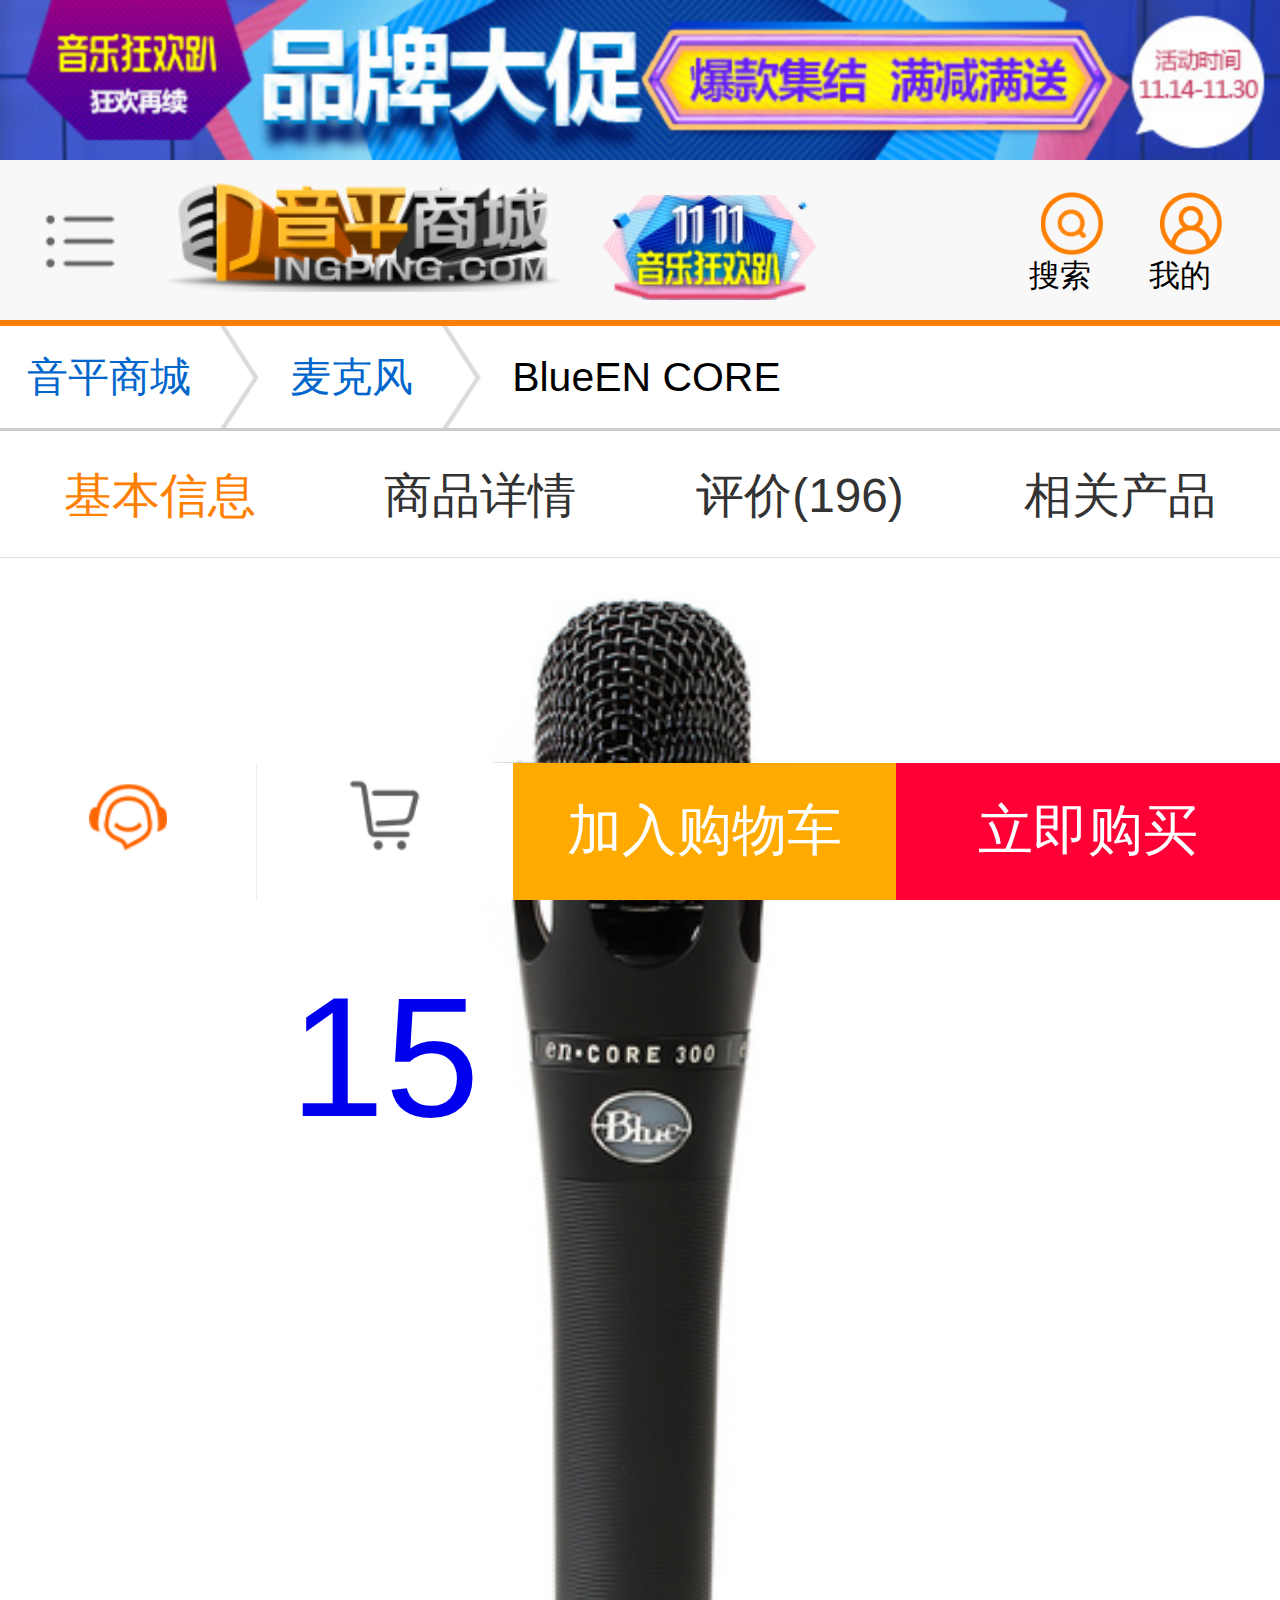
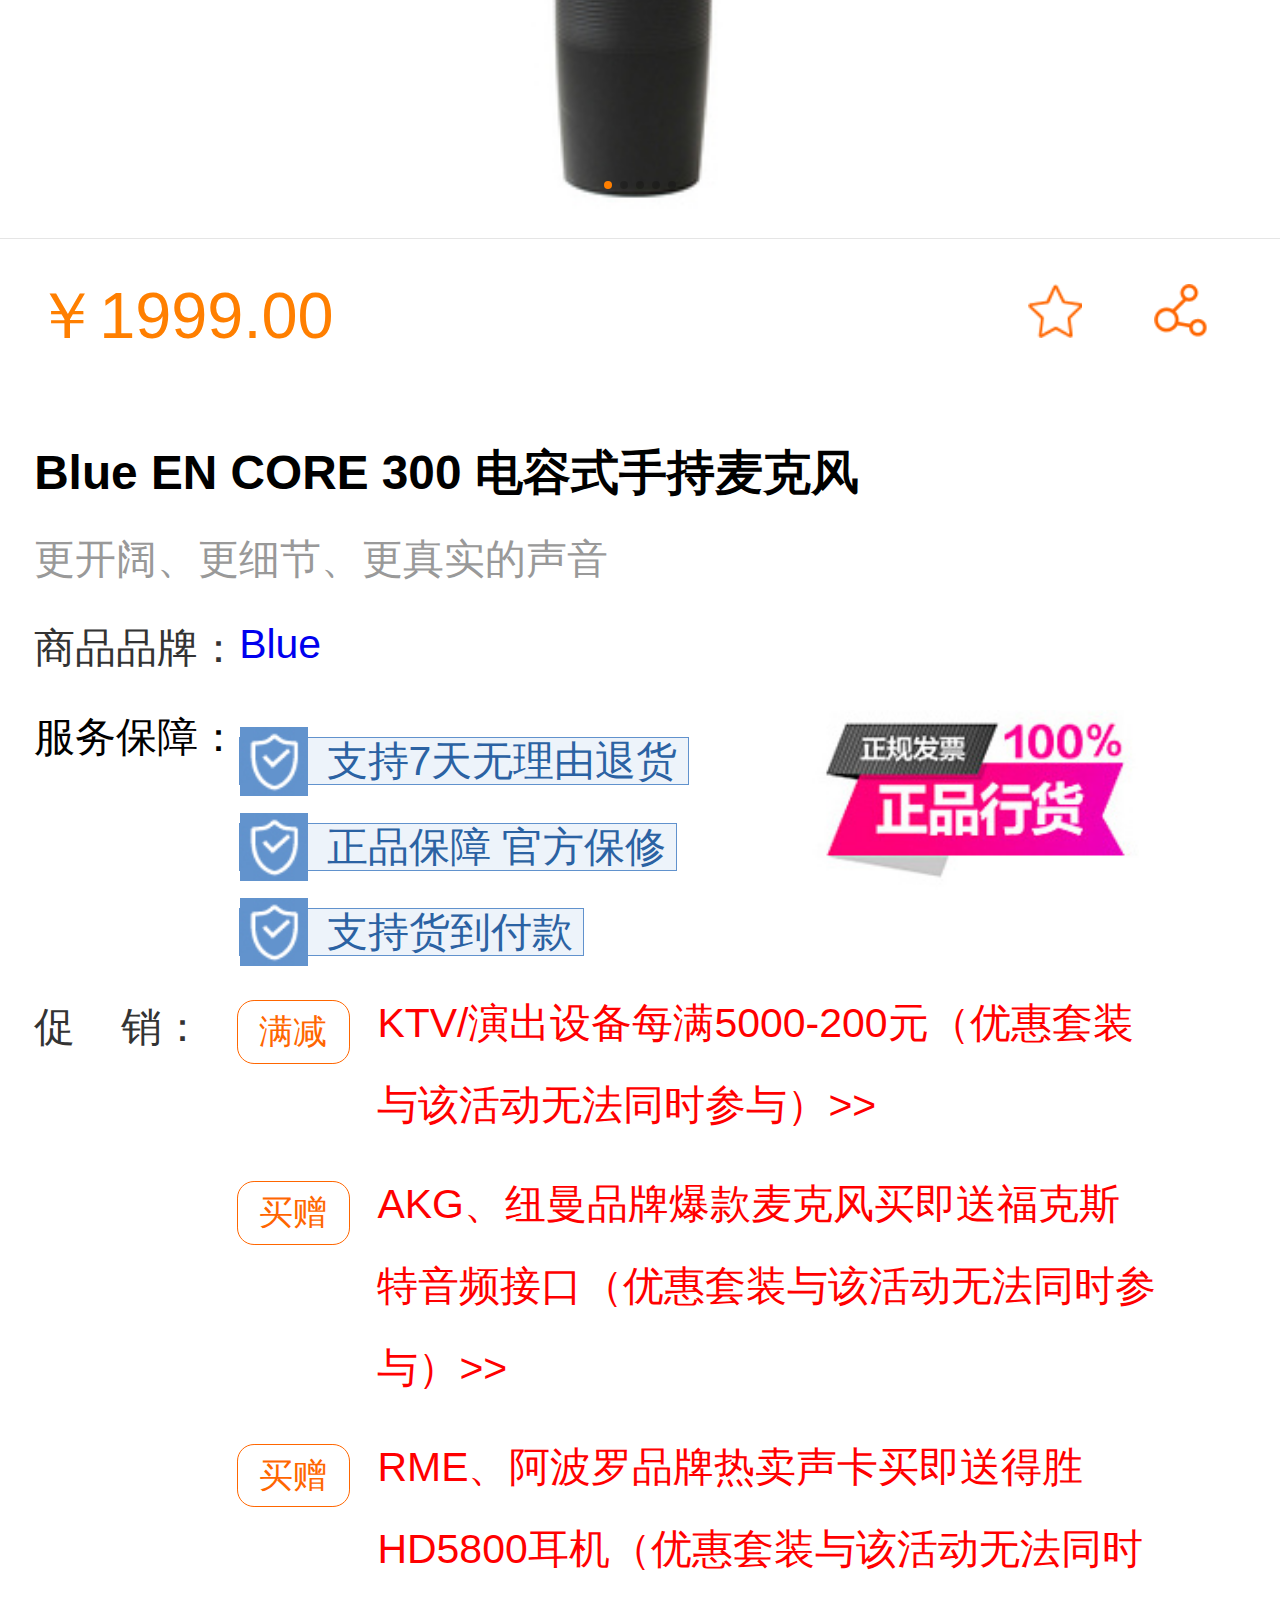
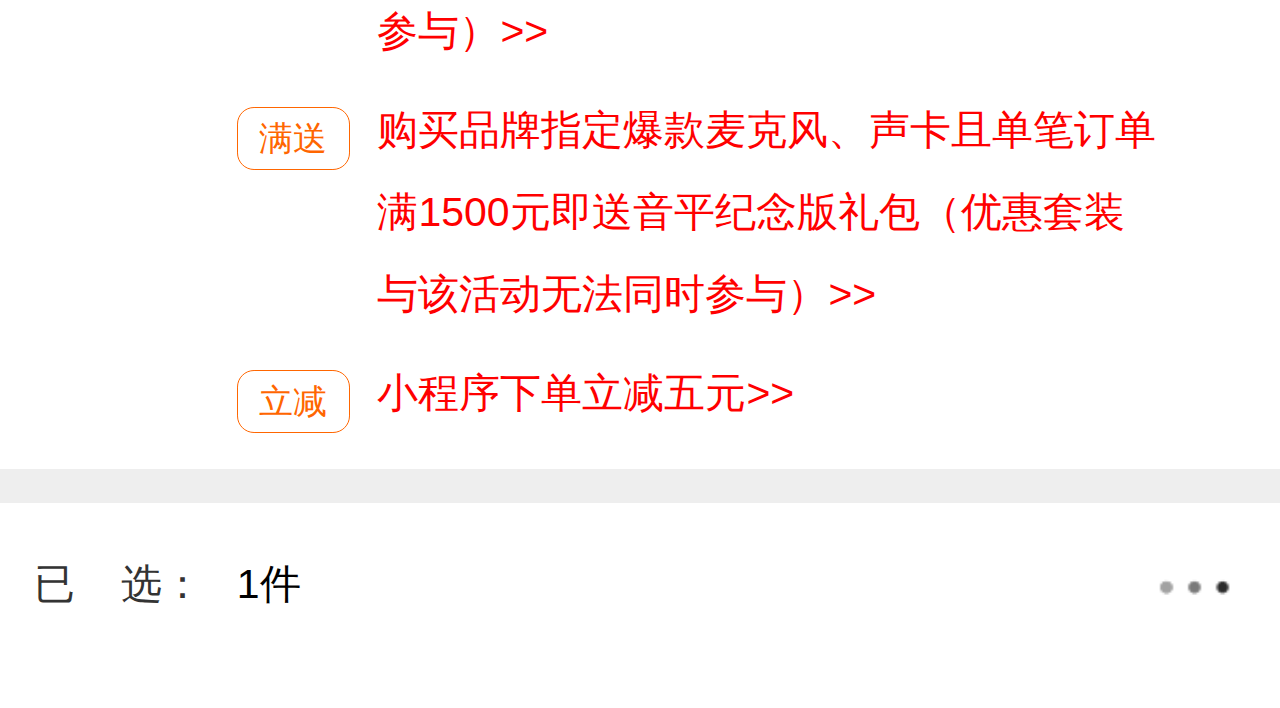
<file: details.html>
<!DOCTYPE html>
<html lang="en">

<head>
    <meta charset="UTF-8">
    <meta name="viewport" content="width=device-width, initial-scale=1.0">
    <meta http-equiv="X-UA-Compatible" content="ie=edge">
    <title>音平商城</title>
    <script src="./js/rem.js"></script>
    <link rel="stylesheet" href="./css/details.css">
    <link rel="stylesheet" href="./css/swiper.css">
</head>

<body>
    <nav id="menu" class="mm-menu mm-horizontal mm-ismenu mm-offcanvas mm-current mm-opened">
        <div class="mm-panel mm-opened mm-current" id="mm-0">
            <p style="color:#fe8005;font-size:0.3rem;"><b>网站导航</b></p>
            <ul class="mm-list">
                <li><a href="./index.html">首页</a></li>
                <li><a href="https://m.ingping.com/brand.html">品牌专区</a></li>
                <li><a href="https://m.ingping.com/suit.html">套装分类</a></li>
                <li><a href="https://m.ingping.com/list.html">商品分类</a></li>
                <li><a href="https://m.ingping.com/activity.html">活动专场</a></li>
                <li><a href="https://m.ingping.com/home/index">我的音平</a></li>
                <li><a href="https://m.ingping.com/help.html">帮助中心</a></li>
                <li><a href="https://www.ingping.com/article/announcementList.html" target="_blank">商城公告</a></li>
            </ul>
            <p style="color:#fe8005;font-size:0.3rem;padding:0.4rem 0 0 0"><b>特色服务</b></p>
            <ul class="mm-list">
                <li><a href="http://mzx.ingping.com"><img style="height:0.58rem" src="./images/zx_logo-v1.0.0.jpg"
                            onerror="this.onerror=null;pagespeed.lazyLoadImages.loadIfVisibleAndMaybeBeacon(this);"></a></li>
                <li><a href="http://m.ingping.cn"><img style="height:0.54rem" src="./images/lx_logo-v1.0.0.jpg" onerror="this.onerror=null;pagespeed.lazyLoadImages.loadIfVisibleAndMaybeBeacon(this);"></a></li>
                <li><a href="http://m.yshifu.com"><img style="height:0.58rem" src="./images/ysf_logo-v1.0.0.jpg"
                            onerror="this.onerror=null;pagespeed.lazyLoadImages.loadIfVisibleAndMaybeBeacon(this);"></a></li>
            </ul>
            <ul style="padding: 0.1rem 0;" class="mm-list">
                <li><a href="https://m.ingping.com/home/myOrder"><img class="img_ico" src="./images/ico_02-v1.0.0.jpg"
                            onerror="this.onerror=null;pagespeed.lazyLoadImages.loadIfVisibleAndMaybeBeacon(this);">订单查询</a></li>
                <li><a href="https://m.ingping.com/home/createComplaint"><img class="img_ico" src="./images/edit_index-1.0.0.png"
                            onerror="this.onerror=null;pagespeed.lazyLoadImages.loadIfVisibleAndMaybeBeacon(this);">投诉建议</a></li>
            </ul>
            <ul style="padding: 0.1rem 0;" class="mm-list">
                <li><a href="tel:4007003638" style="color:#fe8005;font-size:0.26rem;"><img class="img_ico" src="./images/ico_03-v1.0.0.jpg"
                            onerror="this.onerror=null;pagespeed.lazyLoadImages.loadIfVisibleAndMaybeBeacon(this);">400-700-3638</a></li>
            </ul>
            <div class="pro-table">
                <dl>
                    <dd><a href="https://m.ingping.com/help/genuine.html" rel="nofollow" style="color: #999;">正品保障</a></dd>
                    <dd>售后无忧</dd>
                    <dd>货到付款</dd>
                    <dd>闪电发货</dd>
                </dl>
            </div>
        </div>
    </nav>
    <a rel="nofollow" href="https://m.ingping.com/activity/nov2018.html" title="直击底价 ---  全场满减  每满1000-50元" target="_top"><img
            style="width:7.5rem;display: block;" alt="直击底价 ---  全场满减  每满1000-50元" class="topBanner" iclass="topBanner"
            src="./images/2018111121025204382.jpg" onerror="this.onerror=null;pagespeed.lazyLoadImages.loadIfVisibleAndMaybeBeacon(this);"></a>
    <div class="mm-page">
        <div class="header">
            <a href="#menu" class="menu_nav">
                <div class="ico_x ico_x_01"></div>
            </a>
            <div class="header-left">
                <a class="header-logo" href="/"></a>
            </div>
            <div class="header-gif">
                <a href="https://m.ingping.com/activity/oct2018.html">
                    <img style="width: 100%;" src="./images/2018_d11_2.gif" onerror="this.onerror=null;pagespeed.lazyLoadImages.loadIfVisibleAndMaybeBeacon(this);">
                </a>
            </div>
            <div class="header-right">
                <a class="header-a" rel="nofollow" id="ypSearchTag">
                    <div class="ico_x ico_x_02 global_search_icon"></div>
                    <p class="header-link-tag">搜索</p>
                </a>
                <a rel="nofollow" class="header-a header-a-r">
                    <div class="ico_x ico_x_03"></div>
                    <p class="header-link-tag">我的</p>
                </a>
            </div>
        </div>
        <div class="c_bread">
            <div class=" bread_word floatleft"><a href="./index.html">音平商城</a></div>
            <div class="ico_x ico_x_05"></div>
            <div class="bread_word floatleft"><a href="https://m.ingping.com/mics.html">麦克风</a></div>
            <div class="ico_x ico_x_05"></div>
            <div class="bread_word floatleft breadlimit">
                <h1 style="font-size: 0.24rem;">
                    BlueEN CORE 300 电容式手持麦克风
                </h1>
            </div>
        </div>
        <div id="filterDiv" class="filter">
            <ul id="filterUl">
                <li c_id="1" class="filter-cur" wp_id="basicInfo"><a href="javascript:void(0);" onclick="changTab(this)">基本信息</a></li>
                <li c_id="2" wp_id="proDetails"><a href="javascript:void(0);" onclick="changTab(this)" id="proDetailsAuto">商品详情</a></li>
                <li c_id="3" wp_id="proComment"><a href="javascript:void(0);" onclick="changTab(this)" class="commentBtn">评价<span
                            class="a1 f12">(196)</span></a></li>
                <li c_id="4" wp_id="proConsult" style="display:none;"><a href="javascript:void(0);" onclick="changTab(this)"
                        class="consultBtn">咨询<span class="a1 f12">(59)</span></a></li>
                <li c_id="5" wp_id="proRelate"><a href="javascript:void(0);" onclick="changTab(this)" class="relateBtn">相关产品</a></li>
            </ul>
        </div>
        <div class="pro-wrap proBaseInfo-wrap" id="basicInfo">
            <section>
                <div class="swiper-container">
                    <div class="swiper-wrapper">
                        <div class="swiper-slide"><img id="item1" src="./images/20150905162850067328.jpg" alt=""></div>
                        <div class="swiper-slide"><img id="item2" src="./images/201807051705200515872.jpg" alt=""></div>
                        <div class="swiper-slide"><img id="item3" src="./images/20150905162853084065.jpg" alt=""></div>
                        <div class="swiper-slide"><img id="item4" src="./images/201509051628560189627.jpg" alt=""></div>
                        <div class="swiper-slide"><img id="item5" src="./images/201509051629010991798.jpg" alt=""></div>
                    </div>
                    <!-- 如果需要分页器 -->
                    <div class="swiper-pagination"></div>

                    <!-- 如果需要导航按钮 -->
                    <!-- <div class="swiper-button-prev"></div>
                <div class="swiper-button-next"></div> -->

                    <!-- 如果需要滚动条 -->
                    <!-- <div class="swiper-scrollbar"></div> -->
                </div>
            </section>
            <section class="s-title price-title">
                <div class="ip_price">￥1999.00</div>
                <div class="collect_share">
                    <a class="collectBtn" href="#" onclick="showMessAndRedire(5420)">
                        <img alt="" src="./images/btn-d-col-v1.0.1.png" onerror="this.onerror=null;pagespeed.lazyLoadImages.loadIfVisibleAndMaybeBeacon(this);">
                    </a>
                    <a class="shareBtn" href="#" onclick="showProShareWin()">
                        <img alt="" src="./images/btn-d-share-v1.0.1.png" onerror="this.onerror=null;pagespeed.lazyLoadImages.loadIfVisibleAndMaybeBeacon(this);">
                    </a>
                </div>
            </section>
            <section class="t-title">
                <h1 id="proNameH1" class="title">
                    Blue EN CORE 300 电容式手持麦克风
                </h1>
                <div class="subtitle">更开阔、更细节、更真实的声音</div>
            </section>
            <section id="ip-brand" class="ip-brand">
                <h2>商品品牌：</h2>
                <a href="https://m.ingping.com/b_blue/" class="color06c" title="Blue">Blue </a>
            </section>
            <section class="ip-advantage">
                <h2 class="margintop4">服务保障：</h2>
                <ul class="v">
                    <li>
                        <span class="service-sure">
                            <i class="icon-bg03">
                                <img width="32" height="32" src="./images/servicegua-v1.0.0.jpg" onerror="this.onerror=null;pagespeed.lazyLoadImages.loadIfVisibleAndMaybeBeacon(this);">
                            </i>
                            支持7天无理由退货
                        </span>
                    </li>
                    <li>
                        <a href="https://m.ingping.com/help/genuine.html" rel="nofollow">
                            <span class="service-sure">
                                <i class="icon-bg03">
                                    <img width="32" height="32" src="./images/servicegua-v1.0.0.jpg" onerror="this.onerror=null;pagespeed.lazyLoadImages.loadIfVisibleAndMaybeBeacon(this);">
                                </i>
                                正品保障 官方保修
                            </span>
                        </a>
                    </li>
                    <li>
                        <span class="service-sure">
                            <i class="icon-bg03">
                                <img width="32" height="32" src="./images/servicegua-v1.0.0.jpg" onerror="this.onerror=null;pagespeed.lazyLoadImages.loadIfVisibleAndMaybeBeacon(this);">
                            </i>
                            支持货到付款
                        </span>
                    </li>
                </ul>
                <div class="v2">
                    <a href="https://m.ingping.com/help/genuine.html" title="正品保障" target="_blank">
                        <img alt="正品保障" src="./images/m_certified-1.0.0.jpg" onerror="this.onerror=null;pagespeed.lazyLoadImages.loadIfVisibleAndMaybeBeacon(this);">
                    </a>
                </div>
            </section>
            <section id="cuxiaoAD" class="detail_sec">
                <h2>促&nbsp;&nbsp;&nbsp;&nbsp;销：</h2>
                <div class="detial_sale li_detial_sale">
                    <div class="sale_frame">
                        <div id="yp_ad_text_170728" data-cno="170728" data-parentid="cuxiaoAD"></div>
                        <div id="yp_ad_text_17072805" data-cno="17072805" data-parentid="cuxiaoAD">
                            <div class="sale_content">
                                <p class="margintop4">满减</p>
                                <div class="uof">
                                    <p><a href="https://www.ingping.com/activity/homektv.html" target="_blank" style="color: red">KTV/演出设备每满5000-200元（优惠套装与该活动无法同时参与）&gt;&gt;</a></p>
                                </div>
                            </div>
                            <div class="sale_content">
                                <p class="margintop4">买赠</p>
                                <div class="uof">
                                    <p><a href="https://www.ingping.com/activity/nov2018_xg.html#bk" target="_blank"
                                            style="color: red">AKG、纽曼品牌爆款麦克风买即送福克斯特音频接口（优惠套装与该活动无法同时参与）&gt;&gt;</a></p>
                                </div>
                            </div>
                            <div class="sale_content">
                                <p class="margintop4">买赠</p>
                                <div class="uof">
                                    <p><a href="https://www.ingping.com/activity/nov2018_xg.html#bk-2" target="_blank"
                                            style="color: red">RME、阿波罗品牌热卖声卡买即送得胜HD5800耳机（优惠套装与该活动无法同时参与）&gt;&gt;</a></p>
                                </div>
                            </div>
                            <div class="sale_content">
                                <p class="margintop4">满送</p>
                                <div class="uof">
                                    <p><a href="https://www.ingping.com/activity/nov2018_xg.html#bk-3" target="_blank"
                                            style="color: red">购买品牌指定爆款麦克风、声卡且单笔订单满1500元即送音平纪念版礼包（优惠套装与该活动无法同时参与）&gt;&gt;</a></p>
                                </div>
                            </div>
                        </div>
                    </div>
                    <div class="sale_frame">
                        <div class="sale_content now_reduct">
                            <span class="margintop4">立减</span>
                            <div class="uof">
                                <p><a href="javascript:;" style="color: red">小程序下单立减五元&gt;&gt;</a></p>
                            </div>
                        </div>
                    </div>
                </div>
            </section>
            <div style="margin-top:0.2rem;width:100%;"></div>
            <section class="selectColor li_selectColor">
                <h5>已&nbsp;&nbsp;&nbsp;&nbsp;选：</h5>
                <div style="margin-left: 0.2rem; line-height: 0.56rem;" class="items" id="byPicker">
                    <div class="li_table_g">
                        <div class="li_cell_unit">
                            <span id="selectProSpec">
                            </span>
                            <span id="selectProNum">1</span>件
                        </div>
                        <div class="li_cell_unit li_text_right">
                            <a class="more_link" href="javascript:;">
                                <img alt="" src="./images/more-v1.0.0.png"
                                    onerror="this.onerror=null;pagespeed.lazyLoadImages.loadIfVisibleAndMaybeBeacon(this);">
                            </a>
                        </div>
                    </div>
                </div>
            </section>
            <div style="margin-top:0.2rem;width:100%;"></div>
            <section></section>
            <section></section>
            <section></section>
            <section></section>
            <section></section>
        </div>
    </div>
    <div class="over"></div>
    <div class="v-b-1">
        <div class="de_row">
            <a class="v-icon-btn" style="border-right: 1px solid #eee;" href="javascript:void(0)">
                <img style="width: 0.46rem;height: 0.46rem" src="./images/yinge.png" onerror="this.onerror=null;pagespeed.lazyLoadImages.loadIfVisibleAndMaybeBeacon(this);">
            </a>
            <a class="v-icon-btn" href="./shopCar.html">
                <img style="width: 0.46rem;height: 0.46rem" src="./images/shop-v1.0.1.png" onerror="this.onerror=null;pagespeed.lazyLoadImages.loadIfVisibleAndMaybeBeacon(this);">
                <span class="vbi-cart-num cartCount">15</span>
            </a>
            <a class="v-btn-yellow" style="line-height: 0.8rem;" id="buyBtn" href="javascript:void(0)" onclick="ajaxSubmitForm()">加入购物车</a>
            <a class="v-btn-red" style="line-height: 0.8rem;" href="javascript:void(0)" onclick="submitForm()">立即购买</a>
        </div>
    </div>
</body>
<script src="./js/zepto.js"></script>
<script src="./js/touch.js"></script>
<script src="./js/fx.js"></script>
<script src="./js/iscroll-probe.js"></script>
<script src="./js/details.js"></script>
<script src="./js/swiper.js"></script>
<script src="./js/fastclick.js"></script>


</html>
</file>
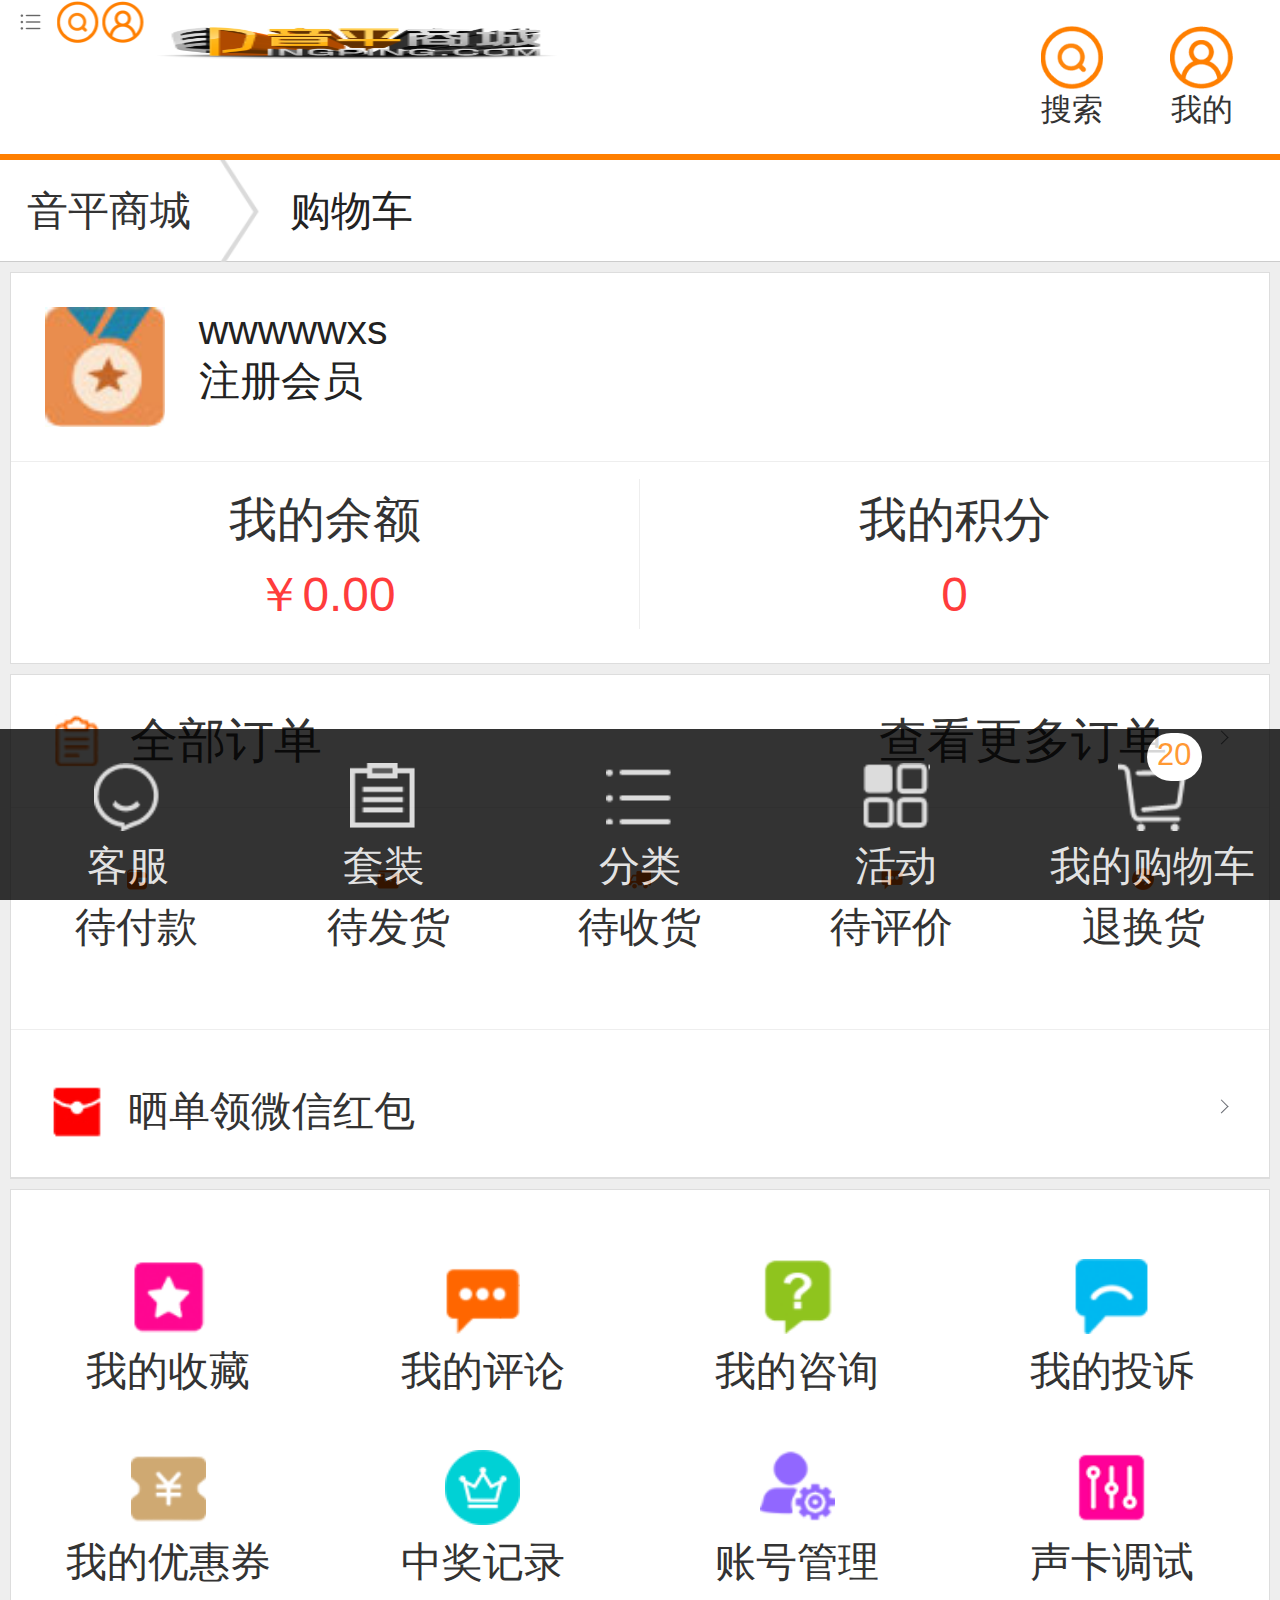
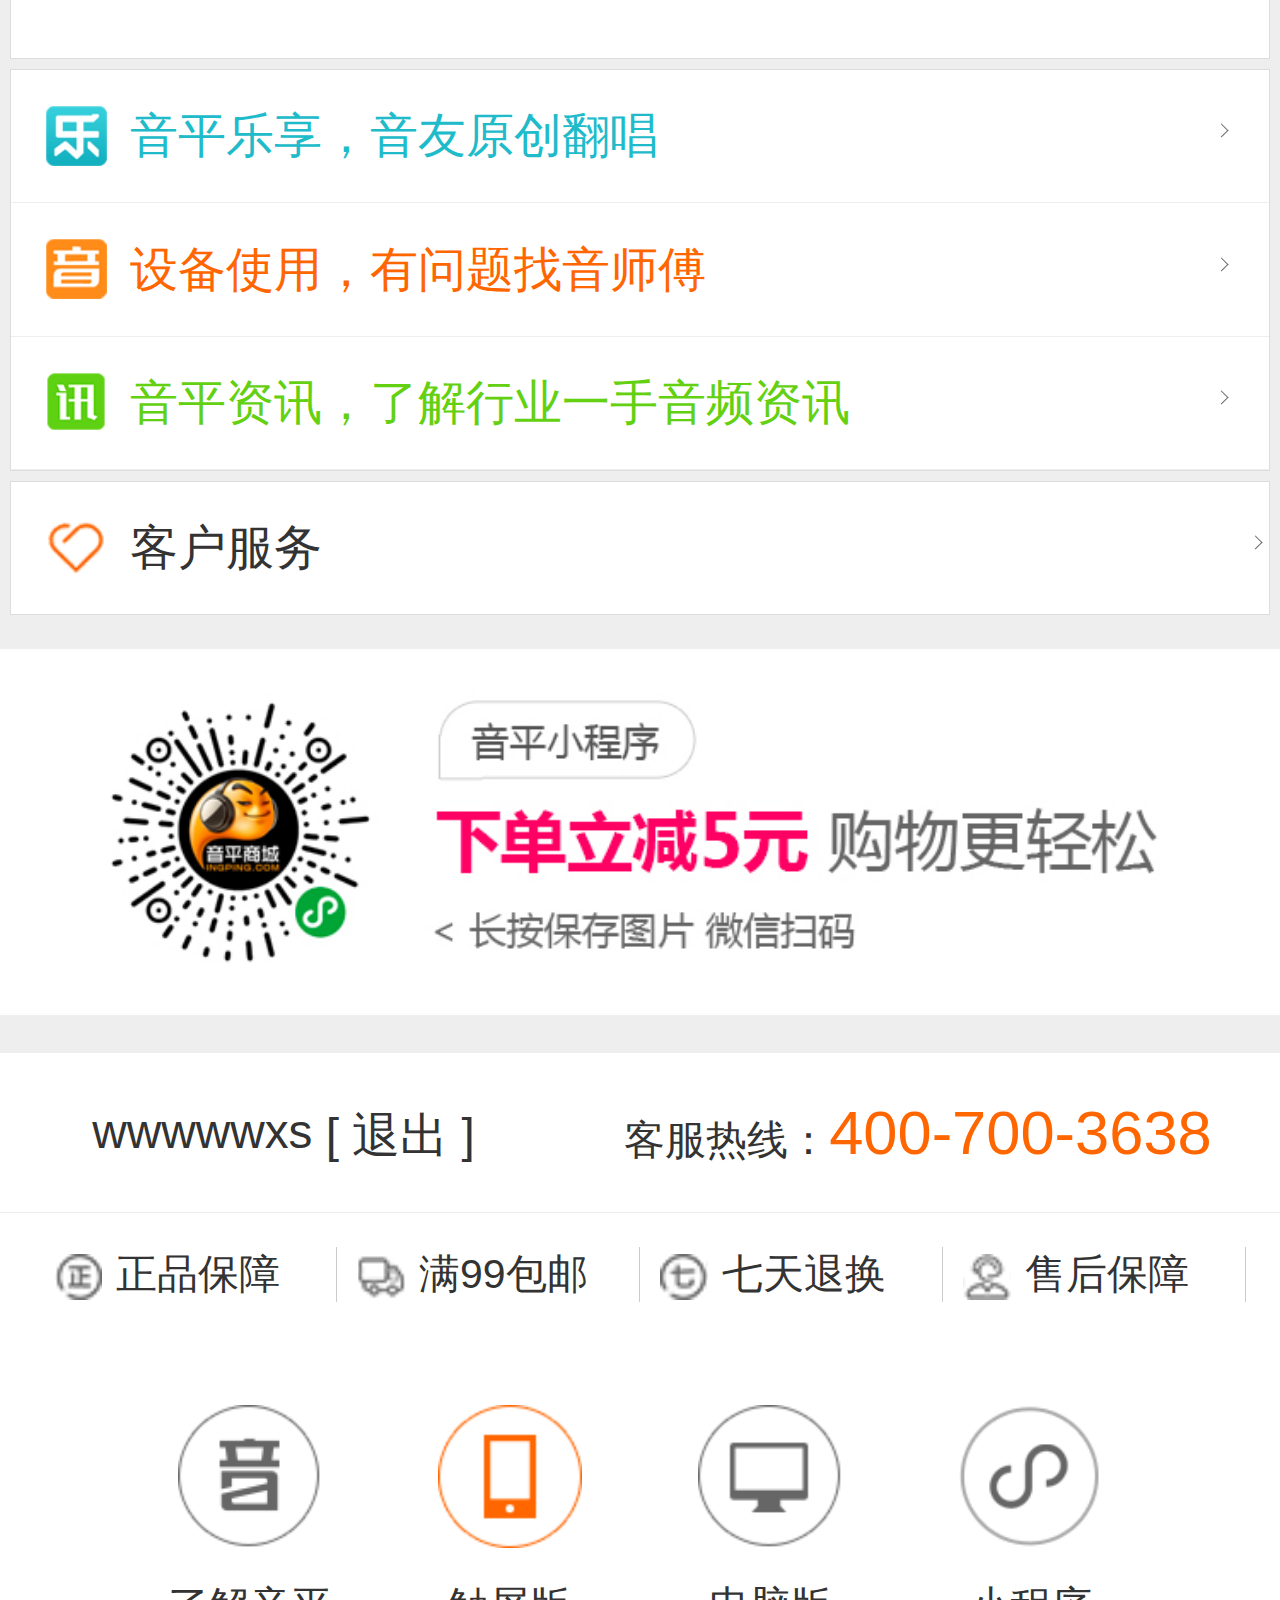
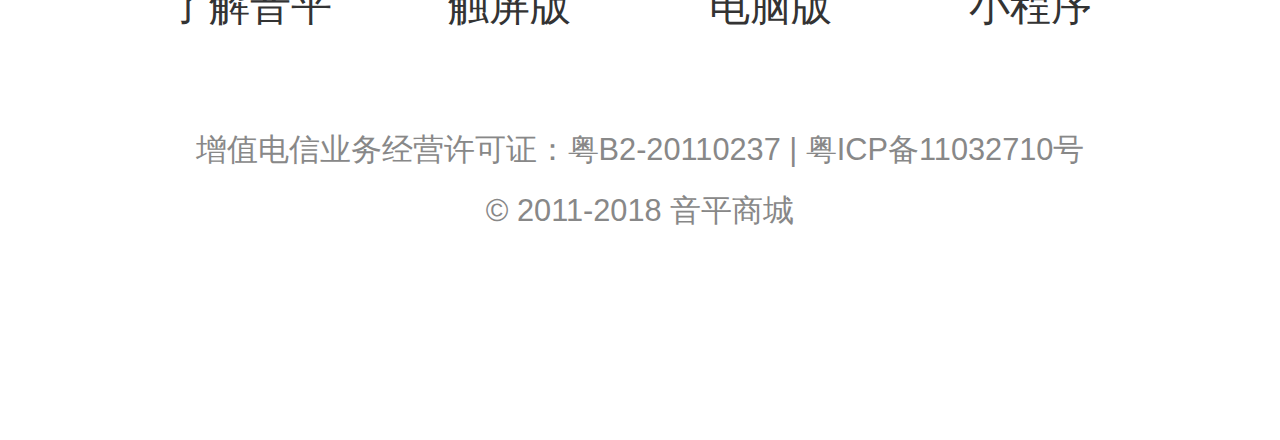
<file: homepage.html>
<!DOCTYPE html>
<html lang="en">
<head>
  <meta charset="UTF-8">
  <meta name="viewport" content="width=device-width, initial-scale=1.0">
  <meta http-equiv="X-UA-Compatible" content="ie=edge">
  <title>Document</title>
  <link rel="stylesheet" href="./css/rest.css">
  <link rel="stylesheet" href="css/homepage.css">
  <script src="js/rem.js"></script>
</head>
<body>
  <div class="m-page">
    <header>
    <div class="header-wrap">
        <div class="logo-wrap">
            <div class="nav-switch">
            </div>
            <div class="logo">
                <a href="index.html"></a>
            </div>
        </div>
        <div class="myhome">
            <a class="search" href="###">
                <div class="search-img">
                    
                </div>
                <p>搜索</p>
            </a>
            <a class="mypage" href="homepage.html">
                <div class="mypage-img">
                    
                </div>
                <p>我的</p>
            </a>
        </div>
    </div>
    </header>
    <div class="nowposition">
    <div>
        <a href="index.html">音平商城</a> 
    </div>
    <div></div>
    <div>
        购物车
    </div>
    </div>
    <div class="info-mine">
      <div class="mine-info">
        <div class="user-img">
        </div>
        <div class="user-info">
          <p class="user-name">
            wwwwwxs
          </p>
          <p>注册会员</p>
        </div>
      </div>
      <div class="mine-state">
        <a href="###">
          <em>我的余额</em>
          <i>￥0.00</i>
        </a>
        <a href="###">
          <em>我的积分</em>
          <i>0</i>
        </a>
      </div>

    </div>
    <div class="info-mine">
      <div class="all-list">
        <a href="###">
          <div class="all-list-l">
            <img src="./images/qbdd-v1.0.0.png" alt="">
            <span>全部订单</span>
          </div>
          <div class="all-list-r">
            查看更多订单
          </div>
        </a>
      </div>
      <div class="pro-state">
        <div>
          <a href="###">
            <img src="./images/item-icon01-v1.0.4.png" alt="">
            <p>待付款</p>
          </a>
        </div>
        <div>
          <a href="###">
            <img src="./images/item-icon02-v1.0.4.png" alt="">
            <p>待发货</p>
          </a>
        </div>
        <div>
          <a href="###">
            <img src="./images/item-icon03-v1.0.4.png" alt="">
            <p>待收货</p>
          </a>
        </div>
        <div>
          <a href="###">
            <img src="./images/item-icon04-v1.0.4.png" alt="">
            <p>待评价</p>
          </a>
        </div>
        <div>
          <a href="###">
            <img src="./images/item-icon05-v1.0.4.png" alt="">
            <p>退换货</p>
          </a>
        </div>
      </div>
      <div class="shaidan">
        <a href="###">
          <img src="./images/sdlhb-v1.0.0.png" alt="">
          晒单领微信红包
        </a>
      </div>
    </div>
    <div class="info-mine mylive">
      <div>
          <div>
              <a href="###">
                <img src="./images/user-icon-01-v1.0.4.png" alt="">
                <p>我的收藏</p>
              </a>
            </div>
            <div>
              <a href="###">
                <img src="./images/user-icon-02-v1.0.4.png" alt="">
                <p>我的评论</p>
              </a>
            </div>
            <div>
              <a href="###">
                <img src="./images/user-icon-03-v1.0.4.png" alt="">
                <p>我的咨询</p>
              </a>
            </div>
            <div>
              <a href="###">
                <img src="./images/user-icon-04-v1.0.4.png" alt="">
                <p>我的投诉</p>
              </a>
            </div>
      </div>
      <div>
          <div>
              <a href="###">
                <img src="./images/user-icon-05-v1.0.4.png" alt="">
                <p>我的优惠券</p>
              </a>
            </div>
            <div>
              <a href="###">
                <img src="./images/user-icon-06-v1.0.4.png" alt="">
                <p>中奖记录</p>
              </a>
            </div>
            <div>
              <a href="###">
                <img src="./images/user-icon-07-v1.0.4.png" alt="">
                <p>账号管理</p>
              </a>
            </div>
            <div>
              <a href="###">
                <img src="./images/user-icon-08-v1.0.4.png" alt="">
                <p>声卡调试</p>
              </a>
            </div>
      </div>
      
    </div>
    <div class="info-mine">
      <div class="info-news">
        <a href="###" style="color:#20bbca">
          <img src="./images/icon-lexiang-v1.0.0.png" alt="">
          音平乐享，音友原创翻唱
        </a>
      </div>
      <div class="info-news">
        <a href="###" style="color:#ff6600">
          <img src="./images/icon-yinshifu-v1.0.0.png" alt="">
          设备使用，有问题找音师傅
        </a>
      </div>
      <div class="info-news">
        <a href="###" style="color:#64d012">
          <img src="./images/list-01.png" alt="">
          音平资讯，了解行业一手音频资讯
        </a>
      </div>
    </div>
    <div class="info-mine server">
        <a href="###">
            <img src="./images/khfw-v1.0.0.png" alt="">
            客户服务
          </a>
    </div>
    <div id="ypSearch-box" class="search-div">
      <div class="yp-header-home-wrapper yp-header2 clearfix">
          <div class="yp-search-icon2">
              <a href="javascript:void(0)" class="yp-search-icon-cancel-a yp-search">
                  <i class="yp-sprite-icon2"></i>
              </a>
          </div>
          <div class="yp-search-form2">
              <div class="yp-search-form-box2">
                  <div class="yp-search-form-input-a">
                      <input type="text" id="searchkwId" class="hilight1" placeholder="搜索商品" value="">
                      <a href="javascript:void(0)" class="yp-search-form-action2 ">
                          <span class="yp-sprite-icon"></span>
                      </a>
                  </div>

              </div>
          </div>
      </div>
      <div class="searchbox">
          <ul class="search-list">

          </ul>
      </div>
      <div class="hot-search">
          <div class="hot-search-head">
              <p>热门搜索</p>
          </div>
          <div class="hot-search-tags">
              <div class="hot-search-tagst">
                  <a href="javascript:void(0)">手机麦克风</a>
                  <a href="javascript:void(0)">K歌声卡</a>
                  <a href="javascript:void(0)">录影声卡</a>
              </div>
              <div class="hot-search-tagsb">
                  <a href="javascript:void(0)">录影声卡</a>
                  <a href="javascript:void(0)">手机麦克风</a>
                  <a href="javascript:void(0)">K歌声卡</a>
              </div>
          </div>
      </div>
      <div class="search-land">
          <div class="recent-search-head">
              <p>历史搜索</p>
              <i class="garbage-pic clear-searchhis"></i>
          </div>
      </div>
  </div>
    <footer>
      <div class="xcx-content">
        <img src="./images/xcx-banner.jpg" alt="">
      </div>
      <div class="plc-footer">
        <div class="footer-tit">
          <div class="footer-login">
            <a href="###">
              wwwwwxs
            </a>
            <a href="###">
              <span>&nbsp;[</span>
              退出
              <span>]&nbsp;</span>
            </a>
          </div>
          <div class="sec-phone">
            <a href="###">
              <span>
                客服热线：<i>400-700-3638</i>
              </span>
            </a>
          </div>
        </div>
        <div class="footer-server">
          <a href="###">
            <i class="footer-icon zheng"></i>
            <span>正品保障</span>
          </a>
          <a href="###">
            <i class="footer-icon mail"></i>
            <span>满99包邮</span>
          </a>
          <a href="###">
            <i class="footer-icon seven-day"></i>
            <span>七天退换</span>
          </a>
          <a href="###">
            <i class="footer-icon after"></i>
            <span>售后保障</span>
          </a>
        </div>
        <div class="login-style">
          <a href="###">
            <img src="./images/bottom_logo1-1.0.2.png" alt="">
            <p>了解音平</p>
          </a>
          <a href="###">
            <img src="./images/bottom_logo2-1.0.2.png" alt="">
            <p>触屏版</p>
          </a>
          <a href="###">
            <img src="./images/bottom_logo3-1.0.2.png" alt="">
            <p>电脑版</p>
          </a>
          <a href="###">
            <img src="./images/bottom_logo4-1.0.0.png" alt="">
            <p>小程序</p>
          </a>
        </div>
        <div class="reg-info">
          <p>增值电信业务经营许可证：粤B2-20110237 | 粤ICP备11032710号</p>
          <p>© 2011-2018 音平商城</p>
        </div>
        <div class="footer-holder">
        </div>
      </div>
    </footer>
    <div class="fixed-bottom">
      <a href="###">
        <div class="ico_b_01"></div>
        <p>客服</p>
      </a>
      <a href="kge.html">
        <div class="ico_b_02"></div>
        <p>套装</p>
      </a>
      <a href="classify.html">
        <div class="ico_b_03"></div>
        <p>分类</p>
      </a>
      <a href="active.html">
        <div class="ico_b_04"></div>
        <p>活动</p>
      </a>
      <a href="shopCart.html">
        <div class="ico_b_05"></div>
        <span class="cartcount">
          20
        </span>
        <p>我的购物车</p>
      </a>
    </div>
  </div>
  <div id="menu">
    <div class="menu-panel">
        <ul>
            <li>
                <h2>网站导航</h2>
                <ul class="m-list">
                    <li><a href="index.html">首页</a></li>
                    <li><a href="###">品牌专区</a></li>
                    <li><a href="###">套装分类</a></li>
                    <li><a href="classify.html">商品分类</a></li>
                    <li><a href="active.html">活动专场</a></li>
                    <li><a href="homepage.html">我的音平</a></li>
                    <li><a href="###">帮助中心</a></li>
                    <li><a href="###">商城中心</a></li>
                </ul>
            </li>
            <li>
                <h2 class="special">特色服务</h2>
                <ul class="m-list">
                    <li><a href=""><img src="./images/zx_logo-v1.0.0.jpg" alt=""></a></li>
                    <li><a href=""><img src="./images/lx_logo-v1.0.0.jpg" alt=""></a></li>
                    <li><a href=""><img src="./images/ysf_logo-v1.0.0.jpg" alt=""></a></li>
                </ul>
            </li>
            <li>
                <ul class="m-list m-list-b">
                    <li><a href=""><img src="./images/ico_02-v1.0.0.jpg" alt=""> <span>订单查询</span></a></li>
                    <li><a href=""><img src="./images/edit_index-1.0.0.png" alt=""><span>投诉建议</span></a></li>
                </ul>
            </li>
            <li class="m-list m-list-b m-tel"><img src="./images/ico_03-v1.0.0.jpg" alt="">400-700-3638</li>
        </ul>
    </div>
  </div>
</body>
<script src="./js/ejs.js"></script>
<script src="./js/mock.js"></script>
<script src="./js/zepto.js"></script>
<script src="./js/fx.js"></script>
<script src="./js/shopCar.js"></script>
</html>
</file>
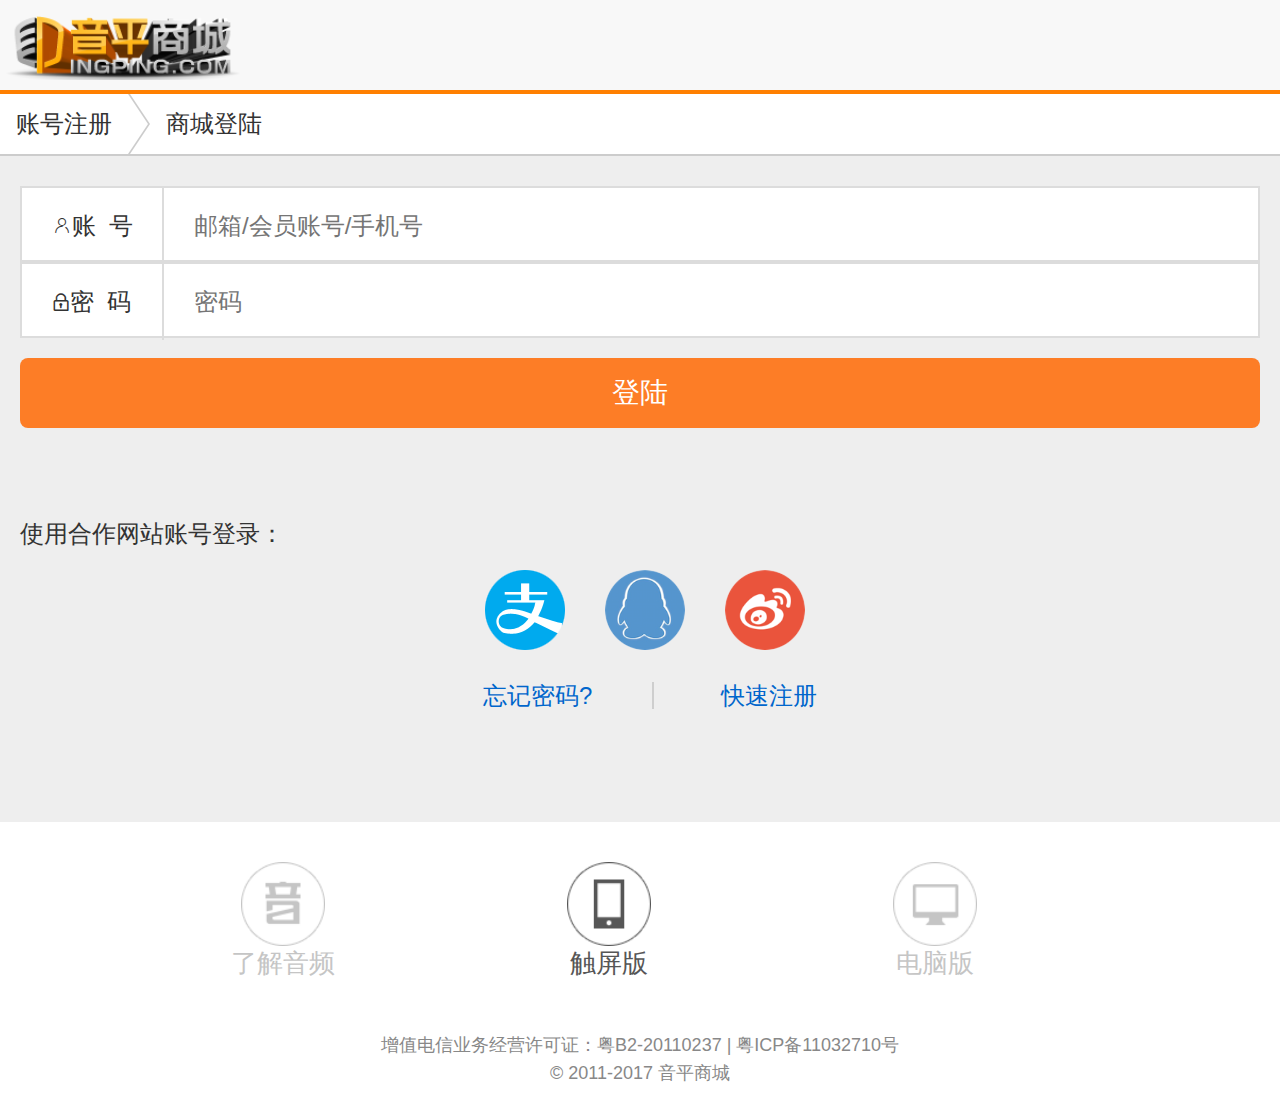
<file: login.html>
<!DOCTYPE html>
<html lang="en">
<head>
    <meta charset="UTF-8">
    <meta name="viewport" content="width=device-width, initial-scale=1.0">
    <meta http-equiv="X-UA-Compatible" content="ie=edge">
    <title>Document</title>
    <link rel="stylesheet" href="css/rest.css">
    <link rel="stylesheet" href="css/login.css">
    <link rel="stylesheet" href="iconfont/login_font.css">
    <link rel="icon" href="images/favicon8.ico">
</head>
<body>
    <div class="wrap">
        <!-- 头部内容 -->
        <div class="nav">
            <div class="nav_left">
                <a class="logo"href="index.html"></a>
            </div>
        </div>
        <!-- 这上面是面包的内容 -->
        <div class="bread">
            <div class="bread_word floatleft">账号注册</div>
            <div class="bread_arrow"></div>
            <div class="bread_word floatleft">商城登陆</div>
        </div>
        <div class="zem1"></div>
        <!-- 这是登陆内容 -->
        <div class="content">
            <!-- 用户账号 -->
            <div class="tell">
                <div class="tell_left">
                    <i class="iconfont user icon-icon-"></i>
                    <span>账&nbsp;&nbsp;号</span>
                </div>
                <div class="tell_ipt">
                    <input type="text"id="phoneNum"class="tell_ipt_con"placeholder="邮箱/会员账号/手机号">
                </div>
            </div>
            <!-- 用户密码 -->
            <div class="pwd">
                <div class="pwd_left">
                    <i class="iconfont mima icon-mima"></i>
                    <span>密&nbsp;&nbsp;码</span>
                </div>
                <div class="pwd_ipt">
                    <input type="password"id="password"class="pwd_ipt_con"placeholder="密码">
                </div>
            </div>
            <!-- 这是登陆 -->
            <!-- 这是下一步 -->
            <div class="zhuce">
                <div class="zhuce1">
                    <a href="javascript:void(0)">登陆</a>
                </div>
            </div>
            <!-- 这里是合作单位 -->
            <div class="Cooperation">
                <div class="cpi">
                    <p class="cpi_t">使用合作网站账号登录：</p>
                    <ul class="cp_con">
                        <li><img src="images/alipay.png" alt=""></li>
                        <li><img src="images/qq.png" alt=""></li>
                        <li><img src="images/weibo.png" alt=""></li>
                    </ul>
                </div>
                <div class="forget">
                    <a href="javascript:void(0)">忘记密码?</a>
                    <a href="register.html">快速注册</a>
                </div>
            </div>
        </div>
        <!-- 这是底部 -->
        <footer class="foot">
            <div class="foot_top">
                <div class="foot_con">
                    <a href="javascript:void(0)">
                        <img src="images/bottom_logo1-1.0.0.png" alt="">
                        <span>了解音频</span>
                    </a>
                    <a href="javascript:void(0)">
                        <img src="images/bottom_logo2-1.0.1.png" alt="">
                        <span>触屏版</span>               
                    </a>
                    <a href="javascript:void(0)">
                        <img src="images/bottom_logo3-1.0.0.png" alt="">
                        <span>电脑版</span>                
                    </a>
                </div>
                <div class="foot_bot">
                    <p>增值电信业务经营许可证：粤B2-20110237 | 粤ICP备11032710号</p>
                    <p>© 2011-2017 音平商城</p>
                </div>
            </div>
        </footer> 
        <!-- 错误提示 -->
        <div class="alertBox alertBoxBlack" id="mobileShowMessageDiv">
            <p class="msg" id="mobileShowMessageWarning"></p>
        </div>
    </div>
</body>
<script src="js/base.js"></script>
<script src="js/zepto.js"></script>
<script src="js/fastclick.js"></script>
<script src="js/touch.js"></script>
<script src="js/animate.js"></script>
<script src="js/login.js"></script>
</html>
</file>
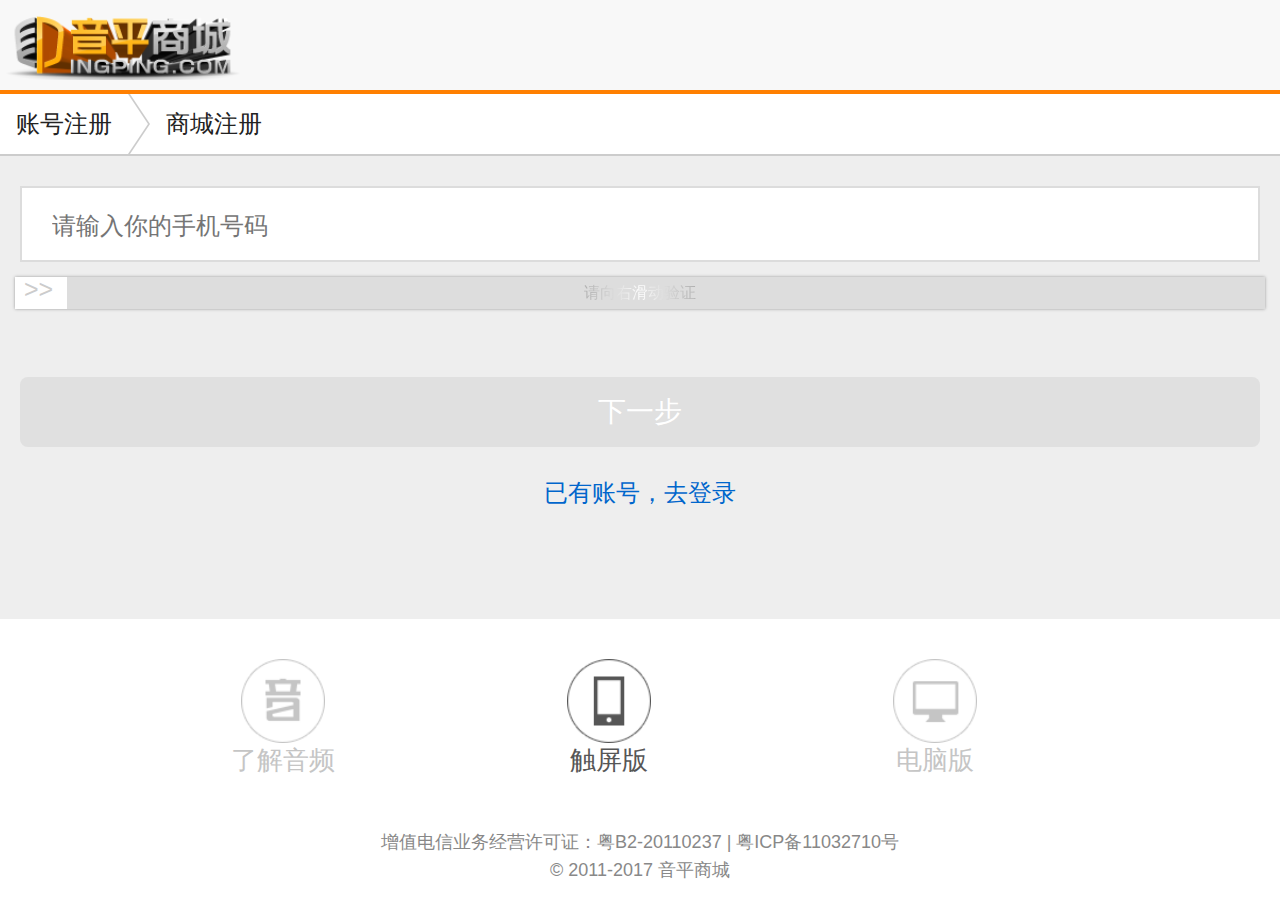
<file: register.html>
<!DOCTYPE html>
<html lang="en">
<head>
    <meta charset="UTF-8">
    <meta name="viewport" content="width=device-width, initial-scale=1.0">
    <meta http-equiv="X-UA-Compatible" content="ie=edge">
    <title>Document</title>
    <link rel="stylesheet" href="css/rest.css">
    <link rel="stylesheet" href="css/register.css">
    <link rel="stylesheet" href="css/slider.css">
    <link rel="icon" href="images/favicon8.ico">
</head>
<body>
    <div class="wrap">
        <!-- 头部内容 -->
        <div class="nav">
            <div class="nav_left">
               <a class="logo"href="index.html"></a>
            </div>
        </div>
        <!-- 这上面是面包的内容 -->
        <div class="bread">
            <div class="bread_word floatleft">账号注册</div>
            <div class="bread_arrow"></div>
            <div class="bread_word floatleft">商城注册</div>
        </div>
        <div class="zem1"></div>
        <!-- 手机注册 -->
        <div class="content">
            <!-- 这是手机号 -->
            <div class="tell">
                <div class="tell_ipt">
                    <input type="text"id="phoneNum"class="tell_ipt_con"placeholder="请输入你的手机号码">
                </div>
            </div>
            <!-- 这是密码验证区 -->
            <div class="con_box">
                <!-- 这是手机验证码 -->
                <div class="code">
                    <div class="code_ipt">
                        <input type="text" id="authCode" class="authCode" placeholder="请输入手机短信验证码">
                    </div>
                    <a href="javascript:void(0)"class="yg-sms"id="sendRegMsgA">60秒后重发</a>
                </div>
                <!-- 这是密码 -->
                <div class="password">
                    <div class="password_ipt">
                        <input type="password"id="pwd"class="pwd"placeholder="请输入你的密码">
                    </div>
                </div>
                <!-- 这是协议 -->
                <div class="consult">
                    <input type="checkbox" id="CheckBox" class="consult_input" checked="checked">
                    <label>我已阅读并同意<a href="javascript:void(0)" class="xieyi">《音平网服务协议》</a></label>
                </div>
            </div>
            <!-- 这是滑块 -->
            <div class="stage">
                <div class="slider" id="slider">
                    <div class="label">请向右滑动验证</div>
                    <div class="track" id="track">
                        <div class="bg-green"></div>
                    </div>
                    <div class="label_y">验证通过</div>
                    <div class="button" id="btn">
                        <div class="icon" id="icon"></div>
                        <div class="spinner" id="spinner"></div>
                    </div>
                </div>
            </div>
            <!-- 这是下一步 -->
            <div class="next">
                <div class="next_con">
                    <a href="javascript:void(0)">下一步</a>
                </div>
                <div class="enrol">
                    <a href="javascript:void(0)">立即注册</a>
                </div>
            </div>
        </div>
        <div class="login">
            <a href="login.html">已有账号，去登录</a>
        </div>
        <footer class="foot">
            <div class="foot_top">
                <div class="foot_con">
                    <a href="javascript:void(0)">
                        <img src="images/bottom_logo1-1.0.0.png" alt="">
                        <span>了解音频</span>
                    </a>
                    <a href="javascript:void(0)">
                        <img src="images/bottom_logo2-1.0.1.png" alt="">
                        <span>触屏版</span>               
                    </a>
                    <a href="javascript:void(0)">
                        <img src="images/bottom_logo3-1.0.0.png" alt="">
                        <span>电脑版</span>                
                    </a>
                </div>
                <div class="foot_bot">
                    <p>增值电信业务经营许可证：粤B2-20110237 | 粤ICP备11032710号</p>
                    <p>© 2011-2017 音平商城</p>
                </div>
            </div>
        </footer> 
        <!-- 错误提示 -->
        <div class="alertBox alertBoxBlack" id="mobileShowMessageDiv">
            <p class="msg" id="mobileShowMessageWarning"></p>
        </div>
    </div>    
</body>
<script src="js/base.js"></script>
<script src="js/zepto.js"></script>
<script src="js/fastclick.js"></script>
<script src="js/touch.js"></script>
<script src="js/swiper.js"></script>
<script src="js/animate.js"></script>
<script src="js/slider.js"></script>
<script src="js/register.js"></script>
</html>
</file>
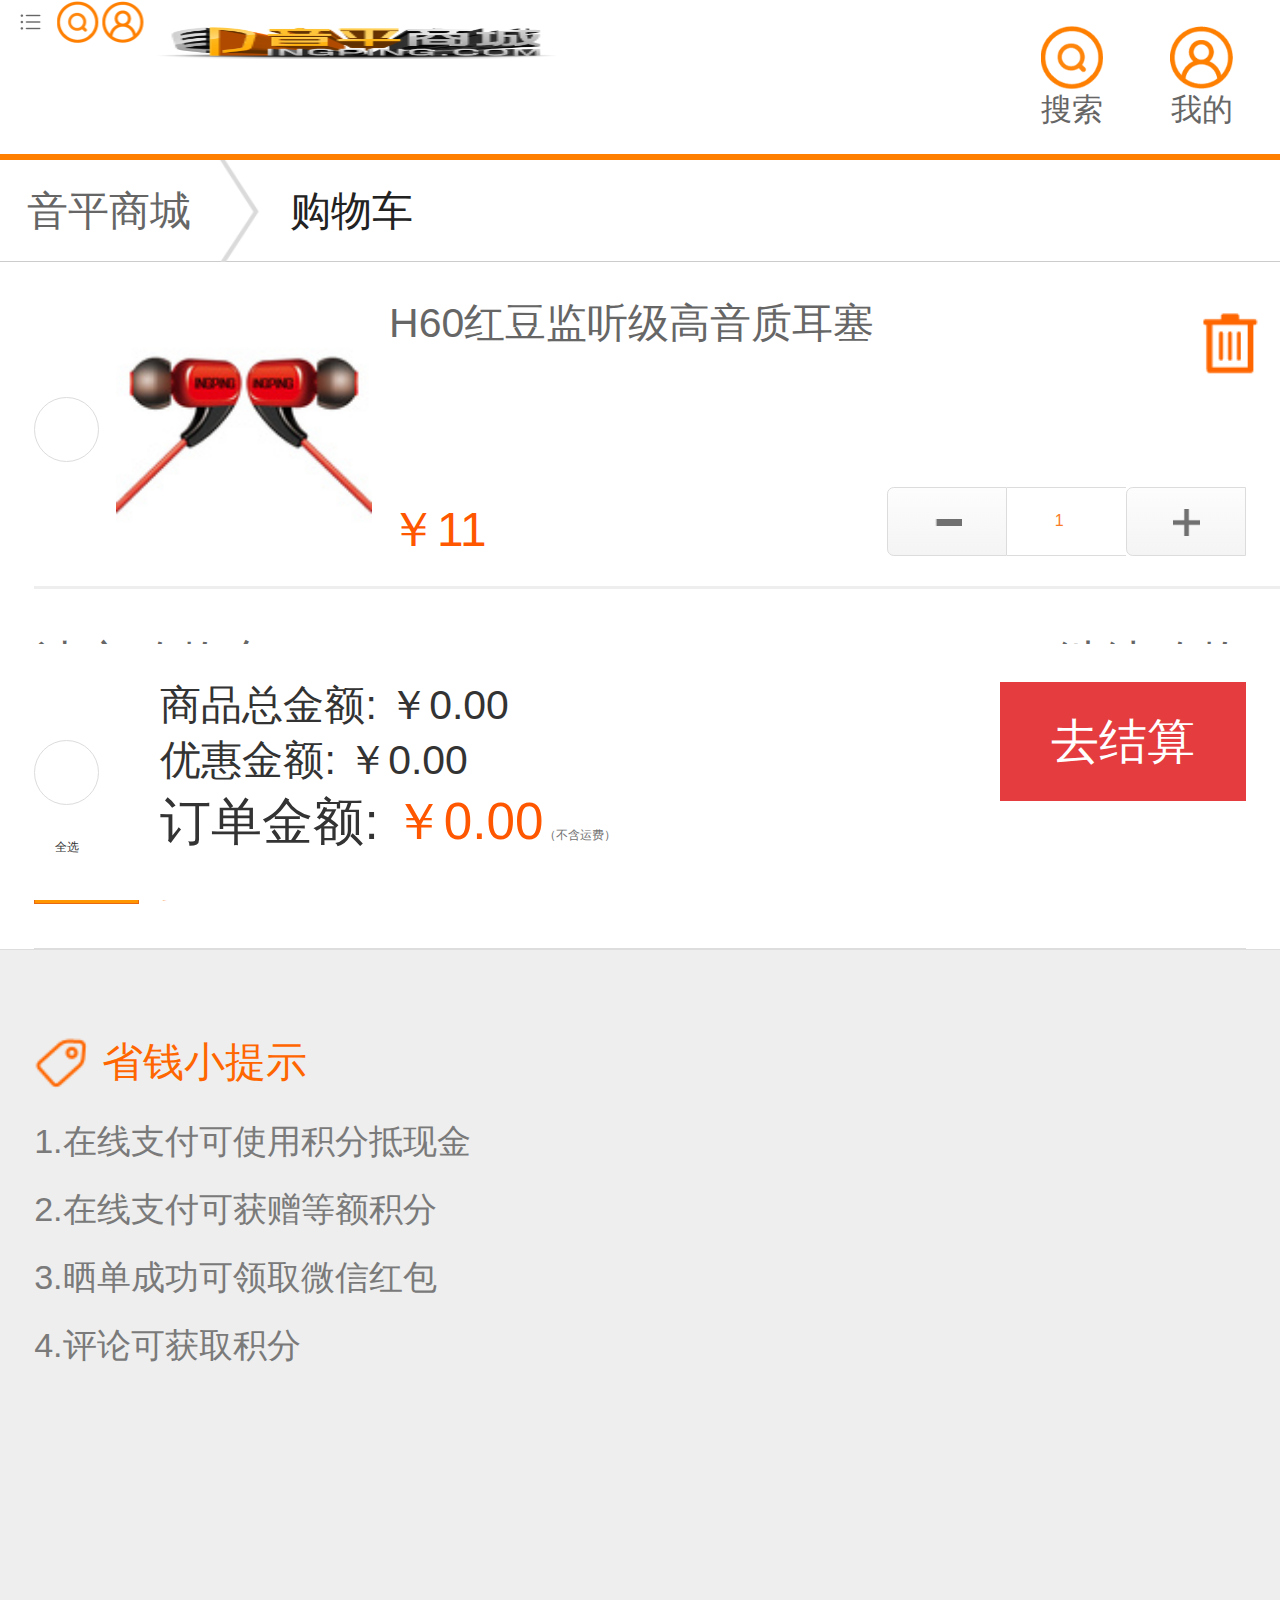
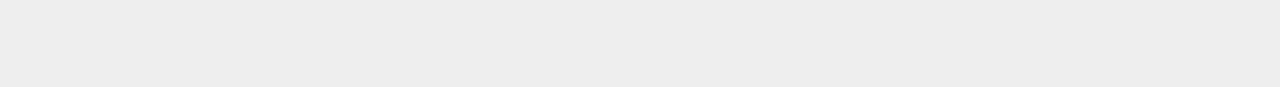
<file: shopCar.html>
<!DOCTYPE html>
<html lang="en">
<head>
    <meta charset="UTF-8">
    <meta name="viewport" content="width=device-width, initial-scale=1.0">
    <meta http-equiv="X-UA-Compatible" content="ie=edge">
    <title>Document</title>
    
    <link rel="stylesheet" href="./css/rest.css">
    <link rel="stylesheet" href="css/shopCar.css">
    <script src="js/rem.js"></script>
</head>
<body>
    <div class="m-page">
        <header>
        <div class="header-wrap">
            <div class="logo-wrap">
                <div class="nav-switch">
                </div>
                <div class="logo">
                    <a href="index.html"></a>
                </div>
            </div>
            <div class="myhome">
                <a class="search" href="###">
                    <div class="search-img">
                        
                    </div>
                    <p>搜索</p>
                </a>
                <a class="mypage" href="homepage.html">
                    <div class="mypage-img">
                        
                    </div>
                    <p>我的</p>
                </a>
            </div>
        </div>
        </header>
        <div class="nowposition">
        <div>
            <a href="index.html">音平商城</a> 
        </div>
        <div></div>
        <div>
            购物车
        </div>
        </div>
        <div class="cart-list">
        <div class="cartempty">
            <div class="emptymsg">
                <p>您的购物车空空如也</p>
            </div>
            <a href="index.html" class="goaround">去逛逛</a>
        </div>
        <ul>
            <script type="text/template" id="prolist">
             
                <li>
                    <input type="checkbox" class="cartcheckpro" onclick="selectGoods($(this))">
                    <div class="img-box">
                        <a href=""><img src="./images/201405211637390168579.jpg" a  lt=""></a> 
                    </div>
                    <div class="promsg">
                        <p class="protit">
                            <a href="###">H60红豆监听级高音质耳塞</a>  
                        </p>
                        <p><span class="proprice">￥<%=datas.aa%></span></p>
                    </div>
                    <div class="list-opra">
                        <div class="del" onclick="deleteProduct($(this))"></div>
                        <div class="procount">
                            <a href="javascript:void(0)" class="min" onclick="minusProductNum($(this))"></a>
                            <input type="number" value="1" maxlength="4" class="pro-num">
                            <a href="javascript:void(0)" class="add" onclick="plusProductNum($(this))"></a>
                        </div>
                    </div>
                </li>
               
            </script>
        </ul>
        
        <div class="cart-func">
            <div class="clearcart">清空购物车</div>
            <div class="tobuy">
                <a href="###">继续购物</a>
            </div>
        </div>
        <div class="other-info">
            <a href="###" class="info_area">
                <span class="redemption">换购</span>
                参与【100元K歌效果精调服务】换购活动，去选择
                <span class="arrow"></span>
            </a>
        </div>
        </div>
        <div class="save-tip">
        <div class="tip-tit">省钱小提示</div>
        <ul class="tip-cont">
            <li>1.在线支付可使用积分抵现金</li>
            <li>2.在线支付可获赠等额积分 </li>
            <li>3.晒单成功可领取微信红包 </li>
            <li>4.评论可获取积分 </li>
        </ul>
        </div>
        <div class="footer-holder">
        </div>
    </div>
    <div id="ypSearch-box" class="search-div">
        <div class="yp-header-home-wrapper yp-header2 clearfix">
            <div class="yp-search-icon2">
                <a href="javascript:void(0)" class="yp-search-icon-cancel-a yp-search">
                    <i class="yp-sprite-icon2"></i>
                </a>
            </div>
            <div class="yp-search-form2">
                <div class="yp-search-form-box2">
                    <div class="yp-search-form-input-a">
                        <input type="text" id="searchkwId" class="hilight1" placeholder="搜索商品" value="">
                        <a href="javascript:void(0)" class="yp-search-form-action2 ">
                            <span class="yp-sprite-icon"></span>
                        </a>
                    </div>

                </div>
            </div>
        </div>
        <div class="searchbox">
            <ul class="search-list">

            </ul>
        </div>
        <div class="hot-search">
            <div class="hot-search-head">
                <p>热门搜索</p>
            </div>
            <div class="hot-search-tags">
                <div class="hot-search-tagst">
                    <a href="javascript:void(0)">手机麦克风</a>
                    <a href="javascript:void(0)">K歌声卡</a>
                    <a href="javascript:void(0)">录影声卡</a>
                </div>
                <div class="hot-search-tagsb">
                    <a href="javascript:void(0)">录影声卡</a>
                    <a href="javascript:void(0)">手机麦克风</a>
                    <a href="javascript:void(0)">K歌声卡</a>
                </div>
            </div>
        </div>
        <div class="search-land">
            <div class="recent-search-head">
                <p>历史搜索</p>
                <i class="garbage-pic clear-searchhis"></i>
            </div>
        </div>
    </div>
    <div class="cart-foot-bar">
        <div class="foot-bar-wrap">
            <div class="checkall">
                <input type="checkbox" class="checkedall" onclick="selectAll($(this))">
                <p>全选</p>
            </div>
            <div class="countmsg">
                <p>商品总金额: <span class="total">￥0.00</span></p>
                <p>优惠金额: <span class="offer">￥0.00</span></p>
                <p>订单金额: <span class="afteroffer">￥0.00</span><em>（不含运费）</em></p>
            </div>
            <div class="tosettle">
                去结算
            </div>
        </div>
    </div>
    <div id="menu">
        <div class="menu-panel">
            <ul>
                <li>
                    <h2>网站导航</h2>
                    <ul class="m-list">
                        <li><a href="index.html">首页</a></li>
                        <li><a href="###">品牌专区</a></li>
                        <li><a href="###">套装分类</a></li>
                        <li><a href="classify.html">商品分类</a></li>
                        <li><a href="active.html">活动专场</a></li>
                        <li><a href="homepage.html">我的音平</a></li>
                        <li><a href="###">帮助中心</a></li>
                        <li><a href="###">商城中心</a></li>
                    </ul>
                </li>
                <li>
                    <h2 class="special">特色服务</h2>
                    <ul class="m-list">
                        <li><a href=""><img src="./images/zx_logo-v1.0.0.jpg" alt=""></a></li>
                        <li><a href=""><img src="./images/lx_logo-v1.0.0.jpg" alt=""></a></li>
                        <li><a href=""><img src="./images/ysf_logo-v1.0.0.jpg" alt=""></a></li>
                    </ul>
                </li>
                <li>
                    <ul class="m-list m-list-b">
                        <li><a href=""><img src="./images/ico_02-v1.0.0.jpg" alt=""> <span>订单查询</span></a></li>
                        <li><a href=""><img src="./images/edit_index-1.0.0.png" alt=""><span>投诉建议</span></a></li>
                    </ul>
                </li>
                <li class="m-list m-list-b m-tel"><img src="./images/ico_03-v1.0.0.jpg" alt="">400-700-3638</li>
            </ul>
        </div>
    </div>
</body>
<script src="./js/ejs.js"></script>
<script src="./js/mock.js"></script>
<script src="./js/zepto.min.js"></script>
<script src="./js/fastclick.js"></script>
<script src="./js/fx.js"></script>
<script src="./js/shopCar.js"></script>

</html>
</file>
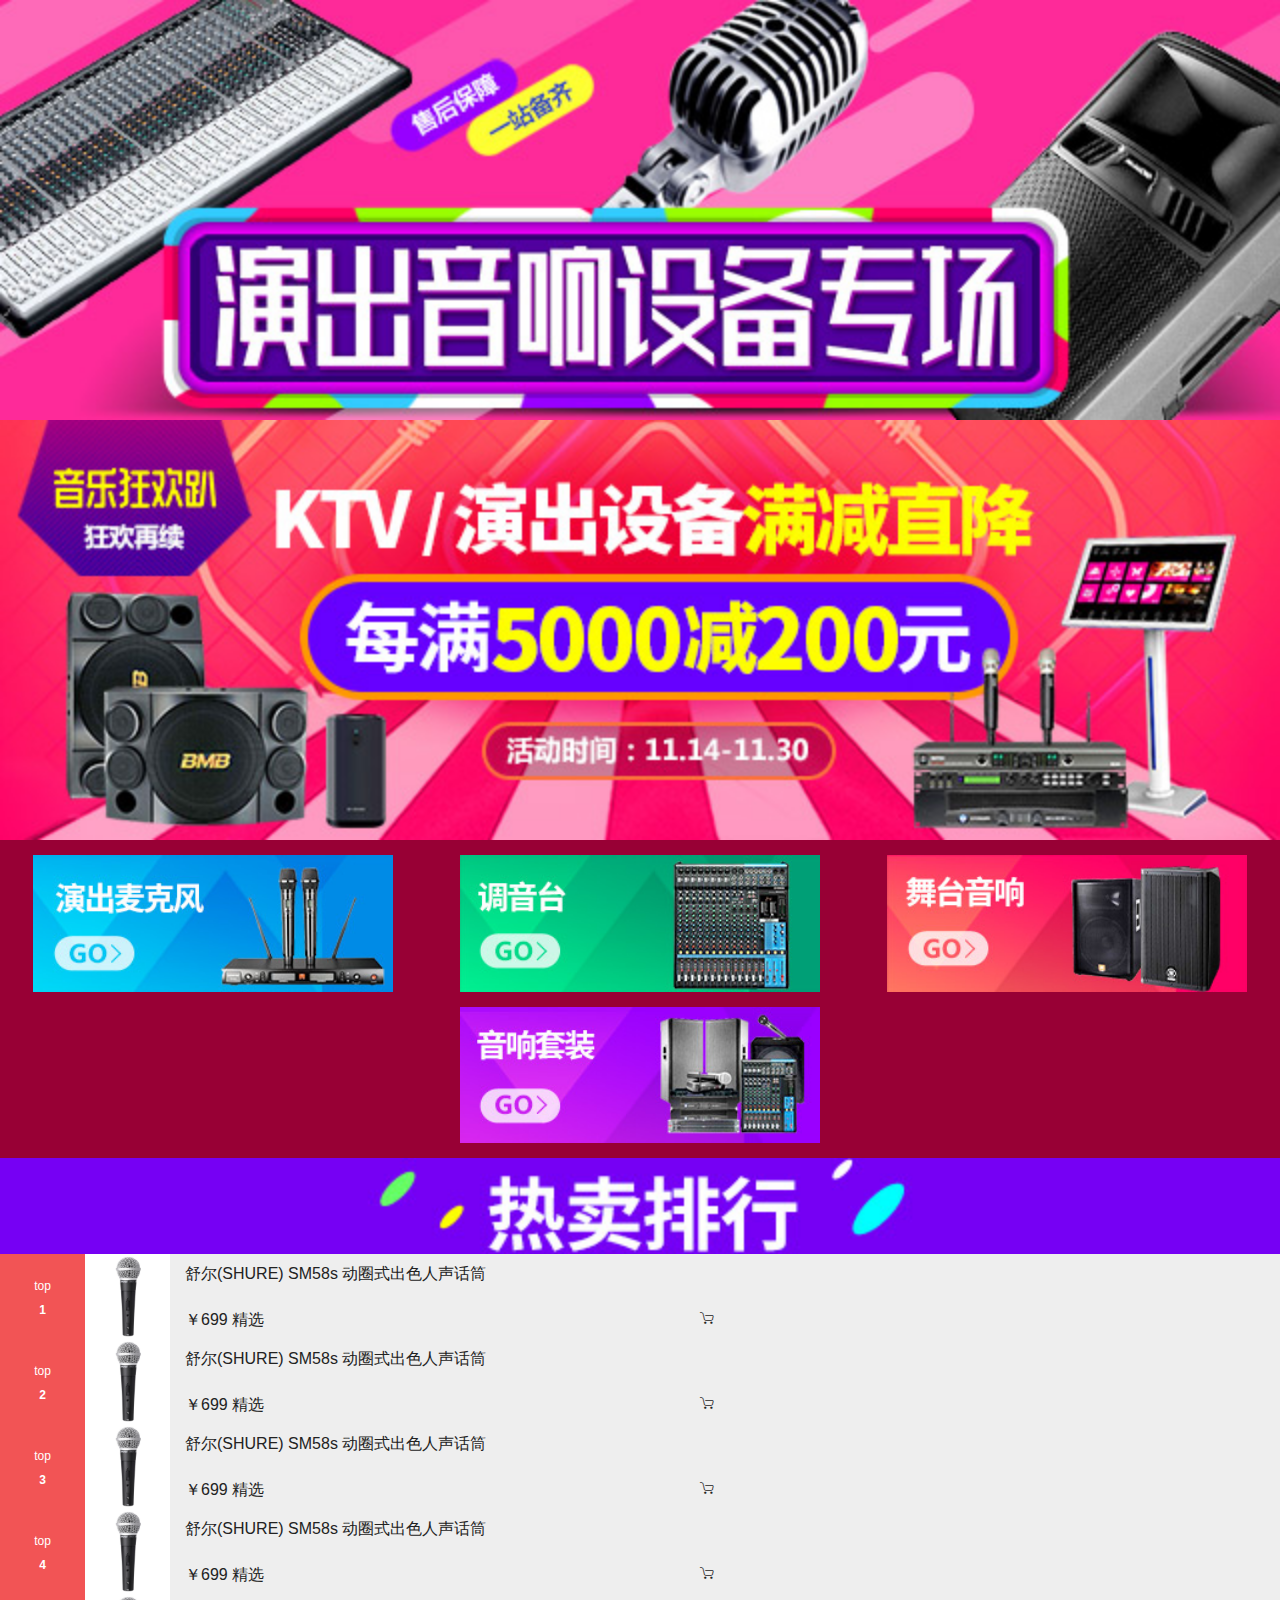
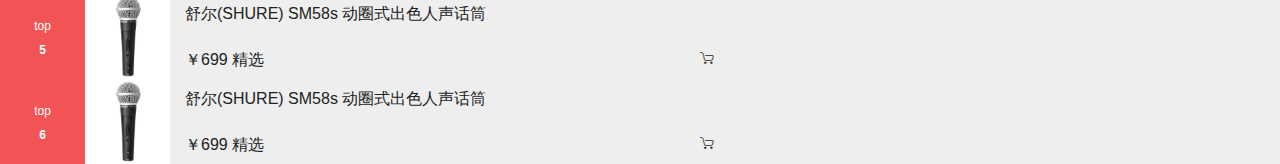
<file: showmusic.html>
<!DOCTYPE html>
<html lang="en">
<head>
    <meta charset="UTF-8">
    <meta name="viewport" content="width=device-width, initial-scale=1.0">
    <meta http-equiv="X-UA-Compatible" content="ie=edge">
    <title>Document</title>
    <link rel="stylesheet" href="./css/rest.css">
    <link rel="stylesheet" href="./css/swiper.min.css">
    <link rel="stylesheet" href="./iconfont/iconfont.css">
    <link rel="stylesheet" href="./css/showmusic.css">
    <script src="./js/font-size.js"></script>
</head>
<body>
    <!-- ===========以上是公共头部================== -->
    <div class="banner">
        <img src="images/banner-ycyxsbzc.jpg" alt="">
        <img src="images/640x210-20181114.jpg" alt="">
    </div>
    
    <!-- 模块导航开始 -->
   <ul class="moudle-nav">
       <li>
           <a href=""><img src="images/nav-ycmkf.jpg" alt=""></a>
       </li>
       <li>
        <a href=""><img src="images/nav-tyt.jpg" alt=""></a>
    </li>
    <li>
        <a href=""><img src="images/nav-wtyx.jpg" alt=""></a>
    </li>
    <li>
        <a href=""><img src="images/nav-yxtz.jpg" alt=""></a>
    </li>
   </ul>
   <div class="show-list">
        <img src="images/title-rmph.jpg" alt="" class="hot">
        <ul>
            <li>
                <div class="hot-sort">
                    <span>top</span>
                    <h3>1</h3>
                </div>
              
                <div class="hot-sort-des">
                    <img src="images/201111251553380672984.jpg" alt="" class="hot-sort-img">
                    <div>
                        <p class="hottit">舒尔(SHURE) SM58s 动圈式出色人声话筒</p>
                        <div class="picmoney">
                            <div>
                                <span>￥699</span>
                                <i>精选</i>
                            </div>
                            <i class="car iconfont">&#xe611;</i>
                        </div>
                    </div>
                </div>
            </li>
            <li>
                <div class="hot-sort">
                    <span>top</span>
                    <h3>2</h3>
                </div>
              
                <div class="hot-sort-des">
                    <img src="images/201111251553380672984.jpg" alt="" class="hot-sort-img">
                    <div>
                        <p class="hottit">舒尔(SHURE) SM58s 动圈式出色人声话筒</p>
                        <div class="picmoney">
                            <div>
                                <span>￥699</span>
                                <i>精选</i>
                            </div>
                            <i class="car iconfont">&#xe611;</i>
                        </div>
                    </div>
                </div>
            </li>
            <li>
                <div class="hot-sort">
                    <span>top</span>
                    <h3>3</h3>
                </div>
              
                <div class="hot-sort-des">
                    <img src="images/201111251553380672984.jpg" alt="" class="hot-sort-img">
                    <div>
                        <p class="hottit">舒尔(SHURE) SM58s 动圈式出色人声话筒</p>
                        <div class="picmoney">
                            <div>
                                <span>￥699</span>
                                <i>精选</i>
                            </div>
                            <i class="car iconfont">&#xe611;</i>
                        </div>
                    </div>
                </div>
            </li>
            <li>
                <div class="hot-sort">
                    <span>top</span>
                    <h3>4</h3>
                </div>
              
                <div class="hot-sort-des">
                    <img src="images/201111251553380672984.jpg" alt="" class="hot-sort-img">
                    <div>
                        <p class="hottit">舒尔(SHURE) SM58s 动圈式出色人声话筒</p>
                        <div class="picmoney">
                            <div>
                                <span>￥699</span>
                                <i>精选</i>
                            </div>
                            <i class="car iconfont">&#xe611;</i>
                        </div>
                    </div>
                </div>
            </li>
            <li>
                <div class="hot-sort">
                    <span>top</span>
                    <h3>5</h3>
                </div>
              
                <div class="hot-sort-des">
                    <img src="images/201111251553380672984.jpg" alt="" class="hot-sort-img">
                    <div>
                        <p class="hottit">舒尔(SHURE) SM58s 动圈式出色人声话筒</p>
                        <div class="picmoney">
                            <div>
                                <span>￥699</span>
                                <i>精选</i>
                            </div>
                            <i class="car iconfont">&#xe611;</i>
                        </div>
                    </div>
                </div>
            </li>
            <li>
                <div class="hot-sort">
                    <span>top</span>
                    <h3>6</h3>
                </div>
              
                <div class="hot-sort-des">
                    <img src="images/201111251553380672984.jpg" alt="" class="hot-sort-img">
                    <div>
                        <p class="hottit">舒尔(SHURE) SM58s 动圈式出色人声话筒</p>
                        <div class="picmoney">
                            <div>
                                <span>￥699</span>
                                <i>精选</i>
                            </div>
                            <i class="car iconfont">&#xe611;</i>
                        </div>
                    </div>
                </div>
            </li>
        </ul>
   </div>
</body>
</html>
</file>
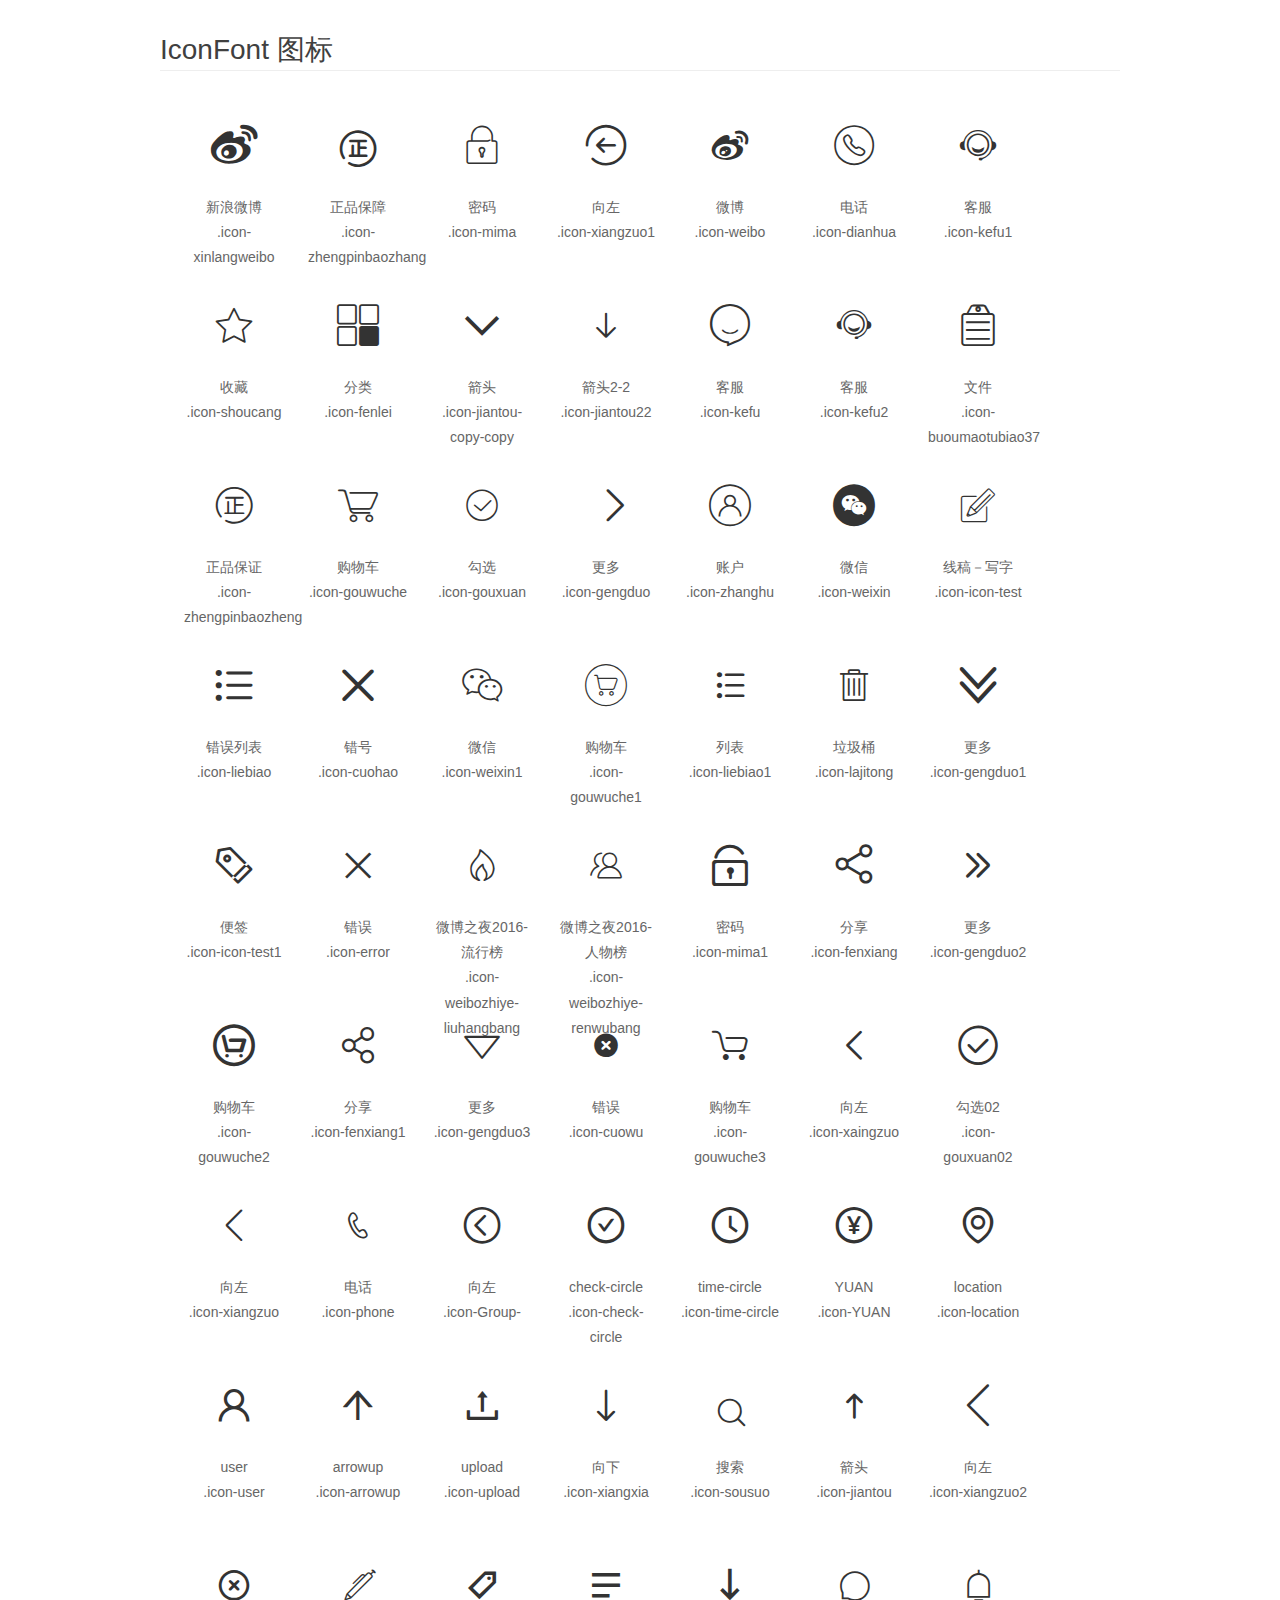
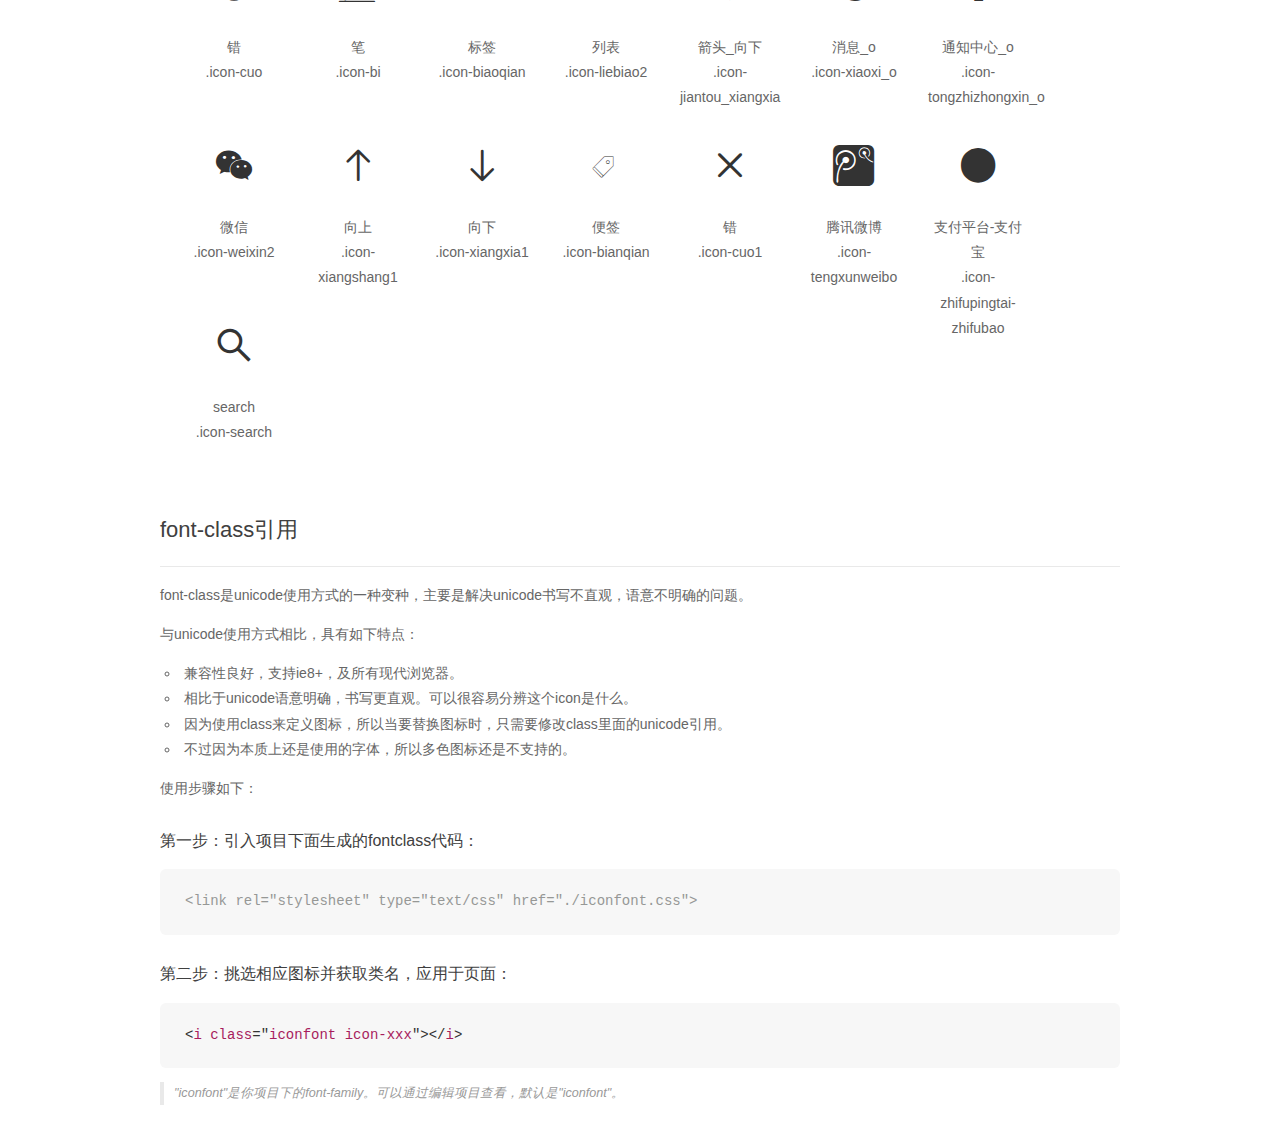
<file: iconfont/demo_fontclass.html>
<!DOCTYPE html>
<html>
<head>
    <meta charset="utf-8"/>
    <title>IconFont</title>
    <link rel="stylesheet" href="demo.css">
    <link rel="stylesheet" href="iconfont.css">
</head>
<body>
    <div class="main markdown">
        <h1>IconFont 图标</h1>
        <ul class="icon_lists clear">
            
                <li>
                <i class="icon iconfont icon-xinlangweibo"></i>
                    <div class="name">新浪微博</div>
                    <div class="fontclass">.icon-xinlangweibo</div>
                </li>
            
                <li>
                <i class="icon iconfont icon-zhengpinbaozhang"></i>
                    <div class="name">正品保障</div>
                    <div class="fontclass">.icon-zhengpinbaozhang</div>
                </li>
            
                <li>
                <i class="icon iconfont icon-mima"></i>
                    <div class="name">密码</div>
                    <div class="fontclass">.icon-mima</div>
                </li>
            
                <li>
                <i class="icon iconfont icon-xiangzuo1"></i>
                    <div class="name">向左</div>
                    <div class="fontclass">.icon-xiangzuo1</div>
                </li>
            
                <li>
                <i class="icon iconfont icon-weibo"></i>
                    <div class="name">微博</div>
                    <div class="fontclass">.icon-weibo</div>
                </li>
            
                <li>
                <i class="icon iconfont icon-dianhua"></i>
                    <div class="name">电话</div>
                    <div class="fontclass">.icon-dianhua</div>
                </li>
            
                <li>
                <i class="icon iconfont icon-kefu1"></i>
                    <div class="name">客服</div>
                    <div class="fontclass">.icon-kefu1</div>
                </li>
            
                <li>
                <i class="icon iconfont icon-shoucang"></i>
                    <div class="name">收藏</div>
                    <div class="fontclass">.icon-shoucang</div>
                </li>
            
                <li>
                <i class="icon iconfont icon-fenlei"></i>
                    <div class="name">分类</div>
                    <div class="fontclass">.icon-fenlei</div>
                </li>
            
                <li>
                <i class="icon iconfont icon-jiantou-copy-copy"></i>
                    <div class="name">箭头</div>
                    <div class="fontclass">.icon-jiantou-copy-copy</div>
                </li>
            
                <li>
                <i class="icon iconfont icon-jiantou22"></i>
                    <div class="name">箭头2-2</div>
                    <div class="fontclass">.icon-jiantou22</div>
                </li>
            
                <li>
                <i class="icon iconfont icon-kefu"></i>
                    <div class="name">客服</div>
                    <div class="fontclass">.icon-kefu</div>
                </li>
            
                <li>
                <i class="icon iconfont icon-kefu2"></i>
                    <div class="name">客服</div>
                    <div class="fontclass">.icon-kefu2</div>
                </li>
            
                <li>
                <i class="icon iconfont icon-buoumaotubiao37"></i>
                    <div class="name">文件</div>
                    <div class="fontclass">.icon-buoumaotubiao37</div>
                </li>
            
                <li>
                <i class="icon iconfont icon-zhengpinbaozheng"></i>
                    <div class="name">正品保证</div>
                    <div class="fontclass">.icon-zhengpinbaozheng</div>
                </li>
            
                <li>
                <i class="icon iconfont icon-gouwuche"></i>
                    <div class="name">购物车</div>
                    <div class="fontclass">.icon-gouwuche</div>
                </li>
            
                <li>
                <i class="icon iconfont icon-gouxuan"></i>
                    <div class="name">勾选</div>
                    <div class="fontclass">.icon-gouxuan</div>
                </li>
            
                <li>
                <i class="icon iconfont icon-gengduo"></i>
                    <div class="name">更多</div>
                    <div class="fontclass">.icon-gengduo</div>
                </li>
            
                <li>
                <i class="icon iconfont icon-zhanghu"></i>
                    <div class="name">账户</div>
                    <div class="fontclass">.icon-zhanghu</div>
                </li>
            
                <li>
                <i class="icon iconfont icon-weixin"></i>
                    <div class="name">微信</div>
                    <div class="fontclass">.icon-weixin</div>
                </li>
            
                <li>
                <i class="icon iconfont icon-icon-test"></i>
                    <div class="name">线稿－写字</div>
                    <div class="fontclass">.icon-icon-test</div>
                </li>
            
                <li>
                <i class="icon iconfont icon-liebiao"></i>
                    <div class="name">错误列表</div>
                    <div class="fontclass">.icon-liebiao</div>
                </li>
            
                <li>
                <i class="icon iconfont icon-cuohao"></i>
                    <div class="name">错号</div>
                    <div class="fontclass">.icon-cuohao</div>
                </li>
            
                <li>
                <i class="icon iconfont icon-weixin1"></i>
                    <div class="name">微信 </div>
                    <div class="fontclass">.icon-weixin1</div>
                </li>
            
                <li>
                <i class="icon iconfont icon-gouwuche1"></i>
                    <div class="name">购物车</div>
                    <div class="fontclass">.icon-gouwuche1</div>
                </li>
            
                <li>
                <i class="icon iconfont icon-liebiao1"></i>
                    <div class="name">列表</div>
                    <div class="fontclass">.icon-liebiao1</div>
                </li>
            
                <li>
                <i class="icon iconfont icon-lajitong"></i>
                    <div class="name">垃圾桶</div>
                    <div class="fontclass">.icon-lajitong</div>
                </li>
            
                <li>
                <i class="icon iconfont icon-gengduo1"></i>
                    <div class="name">更多</div>
                    <div class="fontclass">.icon-gengduo1</div>
                </li>
            
                <li>
                <i class="icon iconfont icon-icon-test1"></i>
                    <div class="name">便签</div>
                    <div class="fontclass">.icon-icon-test1</div>
                </li>
            
                <li>
                <i class="icon iconfont icon-error"></i>
                    <div class="name">错误</div>
                    <div class="fontclass">.icon-error</div>
                </li>
            
                <li>
                <i class="icon iconfont icon-weibozhiye-liuhangbang"></i>
                    <div class="name">微博之夜2016-流行榜</div>
                    <div class="fontclass">.icon-weibozhiye-liuhangbang</div>
                </li>
            
                <li>
                <i class="icon iconfont icon-weibozhiye-renwubang"></i>
                    <div class="name">微博之夜2016-人物榜</div>
                    <div class="fontclass">.icon-weibozhiye-renwubang</div>
                </li>
            
                <li>
                <i class="icon iconfont icon-mima1"></i>
                    <div class="name">密码</div>
                    <div class="fontclass">.icon-mima1</div>
                </li>
            
                <li>
                <i class="icon iconfont icon-fenxiang"></i>
                    <div class="name">分享</div>
                    <div class="fontclass">.icon-fenxiang</div>
                </li>
            
                <li>
                <i class="icon iconfont icon-gengduo2"></i>
                    <div class="name">更多</div>
                    <div class="fontclass">.icon-gengduo2</div>
                </li>
            
                <li>
                <i class="icon iconfont icon-gouwuche2"></i>
                    <div class="name">购物车</div>
                    <div class="fontclass">.icon-gouwuche2</div>
                </li>
            
                <li>
                <i class="icon iconfont icon-fenxiang1"></i>
                    <div class="name">分享</div>
                    <div class="fontclass">.icon-fenxiang1</div>
                </li>
            
                <li>
                <i class="icon iconfont icon-gengduo3"></i>
                    <div class="name">更多</div>
                    <div class="fontclass">.icon-gengduo3</div>
                </li>
            
                <li>
                <i class="icon iconfont icon-cuowu"></i>
                    <div class="name">错误</div>
                    <div class="fontclass">.icon-cuowu</div>
                </li>
            
                <li>
                <i class="icon iconfont icon-gouwuche3"></i>
                    <div class="name">购物车</div>
                    <div class="fontclass">.icon-gouwuche3</div>
                </li>
            
                <li>
                <i class="icon iconfont icon-xaingzuo"></i>
                    <div class="name">向左</div>
                    <div class="fontclass">.icon-xaingzuo</div>
                </li>
            
                <li>
                <i class="icon iconfont icon-gouxuan02"></i>
                    <div class="name">勾选02</div>
                    <div class="fontclass">.icon-gouxuan02</div>
                </li>
            
                <li>
                <i class="icon iconfont icon-xiangzuo"></i>
                    <div class="name">向左</div>
                    <div class="fontclass">.icon-xiangzuo</div>
                </li>
            
                <li>
                <i class="icon iconfont icon-phone"></i>
                    <div class="name">电话</div>
                    <div class="fontclass">.icon-phone</div>
                </li>
            
                <li>
                <i class="icon iconfont icon-Group-"></i>
                    <div class="name">向左</div>
                    <div class="fontclass">.icon-Group-</div>
                </li>
            
                <li>
                <i class="icon iconfont icon-check-circle"></i>
                    <div class="name">check-circle</div>
                    <div class="fontclass">.icon-check-circle</div>
                </li>
            
                <li>
                <i class="icon iconfont icon-time-circle"></i>
                    <div class="name">time-circle</div>
                    <div class="fontclass">.icon-time-circle</div>
                </li>
            
                <li>
                <i class="icon iconfont icon-YUAN"></i>
                    <div class="name">YUAN</div>
                    <div class="fontclass">.icon-YUAN</div>
                </li>
            
                <li>
                <i class="icon iconfont icon-location"></i>
                    <div class="name">location</div>
                    <div class="fontclass">.icon-location</div>
                </li>
            
                <li>
                <i class="icon iconfont icon-user"></i>
                    <div class="name">user</div>
                    <div class="fontclass">.icon-user</div>
                </li>
            
                <li>
                <i class="icon iconfont icon-arrowup"></i>
                    <div class="name">arrowup</div>
                    <div class="fontclass">.icon-arrowup</div>
                </li>
            
                <li>
                <i class="icon iconfont icon-upload"></i>
                    <div class="name">upload</div>
                    <div class="fontclass">.icon-upload</div>
                </li>
            
                <li>
                <i class="icon iconfont icon-xiangxia"></i>
                    <div class="name">向下</div>
                    <div class="fontclass">.icon-xiangxia</div>
                </li>
            
                <li>
                <i class="icon iconfont icon-sousuo"></i>
                    <div class="name">搜索</div>
                    <div class="fontclass">.icon-sousuo</div>
                </li>
            
                <li>
                <i class="icon iconfont icon-jiantou"></i>
                    <div class="name">箭头</div>
                    <div class="fontclass">.icon-jiantou</div>
                </li>
            
                <li>
                <i class="icon iconfont icon-xiangzuo2"></i>
                    <div class="name">向左</div>
                    <div class="fontclass">.icon-xiangzuo2</div>
                </li>
            
                <li>
                <i class="icon iconfont icon-cuo"></i>
                    <div class="name">错</div>
                    <div class="fontclass">.icon-cuo</div>
                </li>
            
                <li>
                <i class="icon iconfont icon-bi"></i>
                    <div class="name">笔</div>
                    <div class="fontclass">.icon-bi</div>
                </li>
            
                <li>
                <i class="icon iconfont icon-biaoqian"></i>
                    <div class="name">标签</div>
                    <div class="fontclass">.icon-biaoqian</div>
                </li>
            
                <li>
                <i class="icon iconfont icon-liebiao2"></i>
                    <div class="name">列表</div>
                    <div class="fontclass">.icon-liebiao2</div>
                </li>
            
                <li>
                <i class="icon iconfont icon-jiantou_xiangxia"></i>
                    <div class="name">箭头_向下</div>
                    <div class="fontclass">.icon-jiantou_xiangxia</div>
                </li>
            
                <li>
                <i class="icon iconfont icon-xiaoxi_o"></i>
                    <div class="name">消息_o</div>
                    <div class="fontclass">.icon-xiaoxi_o</div>
                </li>
            
                <li>
                <i class="icon iconfont icon-tongzhizhongxin_o"></i>
                    <div class="name">通知中心_o</div>
                    <div class="fontclass">.icon-tongzhizhongxin_o</div>
                </li>
            
                <li>
                <i class="icon iconfont icon-weixin2"></i>
                    <div class="name">微信</div>
                    <div class="fontclass">.icon-weixin2</div>
                </li>
            
                <li>
                <i class="icon iconfont icon-xiangshang1"></i>
                    <div class="name">向上</div>
                    <div class="fontclass">.icon-xiangshang1</div>
                </li>
            
                <li>
                <i class="icon iconfont icon-xiangxia1"></i>
                    <div class="name">向下</div>
                    <div class="fontclass">.icon-xiangxia1</div>
                </li>
            
                <li>
                <i class="icon iconfont icon-bianqian"></i>
                    <div class="name">便签</div>
                    <div class="fontclass">.icon-bianqian</div>
                </li>
            
                <li>
                <i class="icon iconfont icon-cuo1"></i>
                    <div class="name">错</div>
                    <div class="fontclass">.icon-cuo1</div>
                </li>
            
                <li>
                <i class="icon iconfont icon-tengxunweibo"></i>
                    <div class="name">腾讯微博</div>
                    <div class="fontclass">.icon-tengxunweibo</div>
                </li>
            
                <li>
                <i class="icon iconfont icon-zhifupingtai-zhifubao"></i>
                    <div class="name">支付平台-支付宝</div>
                    <div class="fontclass">.icon-zhifupingtai-zhifubao</div>
                </li>
            
                <li>
                <i class="icon iconfont icon-search"></i>
                    <div class="name">search</div>
                    <div class="fontclass">.icon-search</div>
                </li>
            
        </ul>

        <h2 id="font-class-">font-class引用</h2>
        <hr>

        <p>font-class是unicode使用方式的一种变种，主要是解决unicode书写不直观，语意不明确的问题。</p>
        <p>与unicode使用方式相比，具有如下特点：</p>
        <ul>
        <li>兼容性良好，支持ie8+，及所有现代浏览器。</li>
        <li>相比于unicode语意明确，书写更直观。可以很容易分辨这个icon是什么。</li>
        <li>因为使用class来定义图标，所以当要替换图标时，只需要修改class里面的unicode引用。</li>
        <li>不过因为本质上还是使用的字体，所以多色图标还是不支持的。</li>
        </ul>
        <p>使用步骤如下：</p>
        <h3 id="-fontclass-">第一步：引入项目下面生成的fontclass代码：</h3>


        <pre><code class="lang-js hljs javascript"><span class="hljs-comment">&lt;link rel="stylesheet" type="text/css" href="./iconfont.css"&gt;</span></code></pre>
        <h3 id="-">第二步：挑选相应图标并获取类名，应用于页面：</h3>
        <pre><code class="lang-css hljs">&lt;<span class="hljs-selector-tag">i</span> <span class="hljs-selector-tag">class</span>="<span class="hljs-selector-tag">iconfont</span> <span class="hljs-selector-tag">icon-xxx</span>"&gt;&lt;/<span class="hljs-selector-tag">i</span>&gt;</code></pre>
        <blockquote>
        <p>"iconfont"是你项目下的font-family。可以通过编辑项目查看，默认是"iconfont"。</p>
        </blockquote>
    </div>
</body>
</html>
</file>
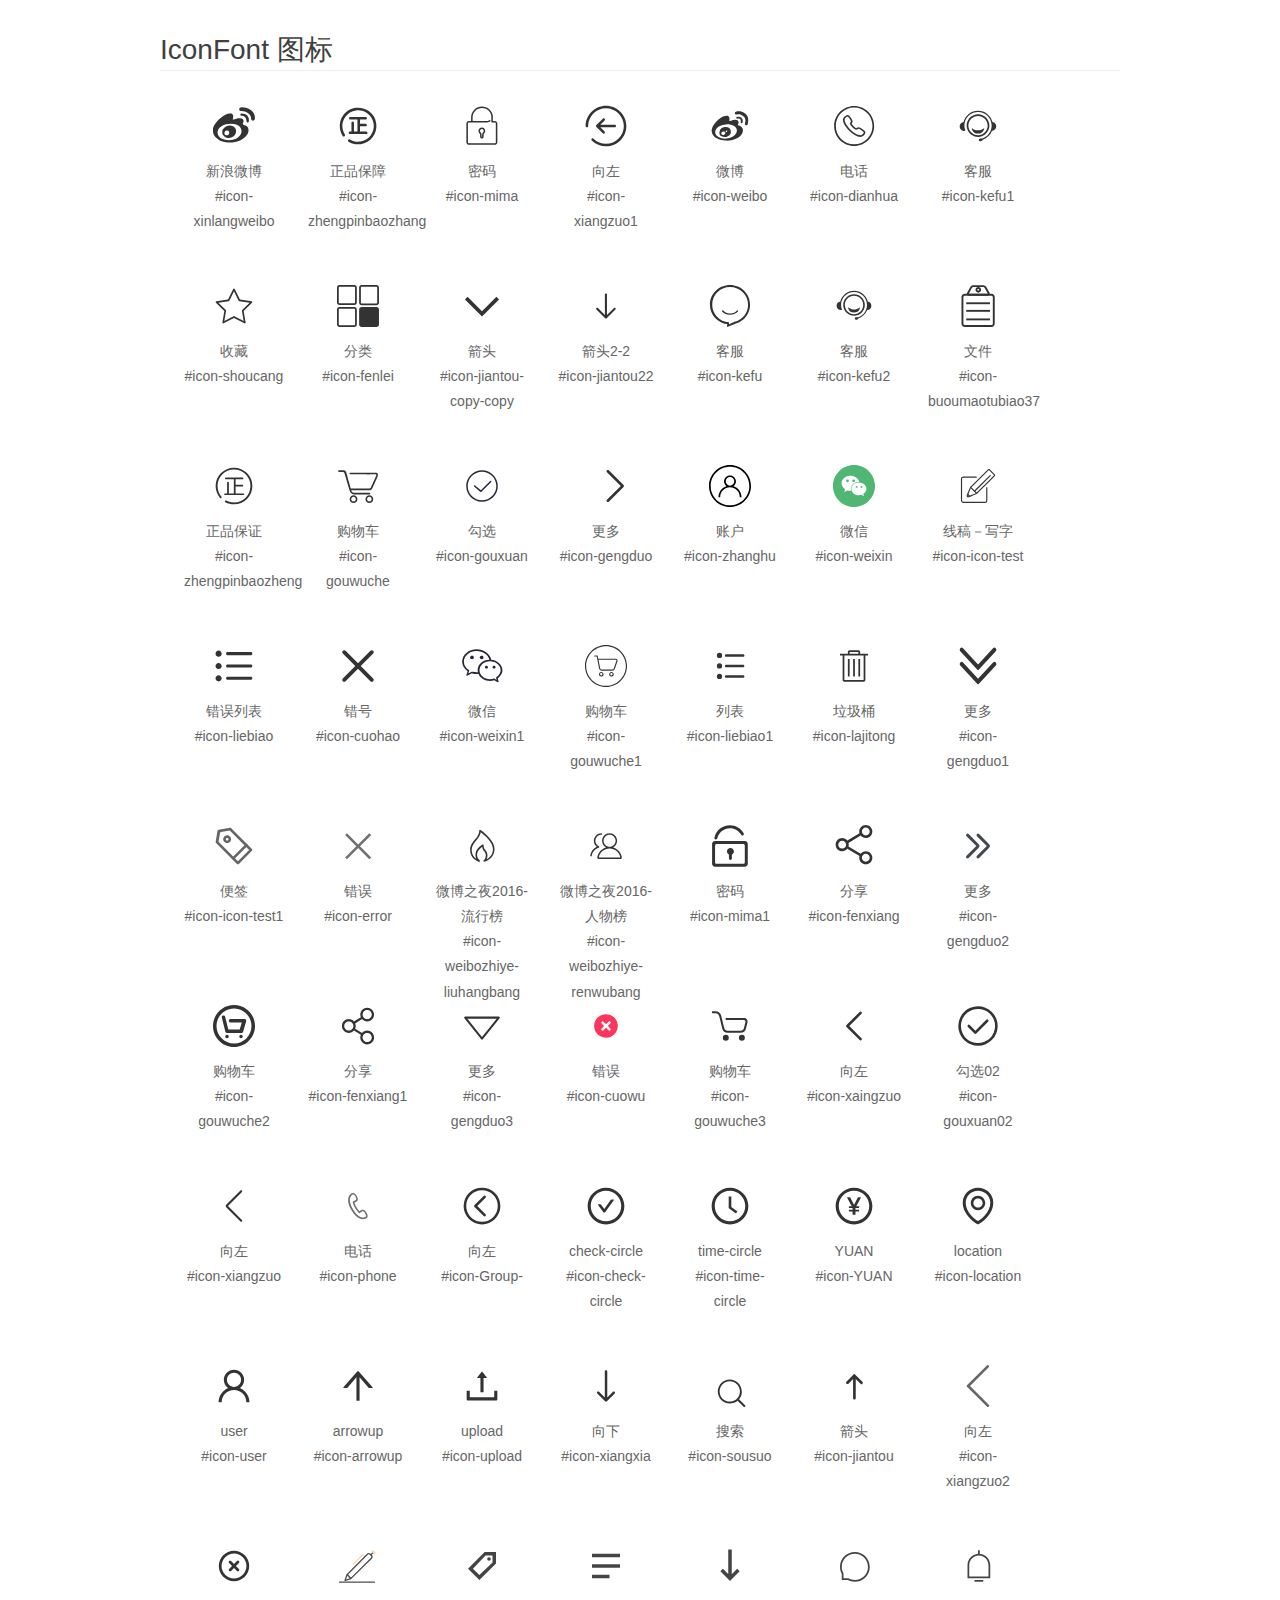
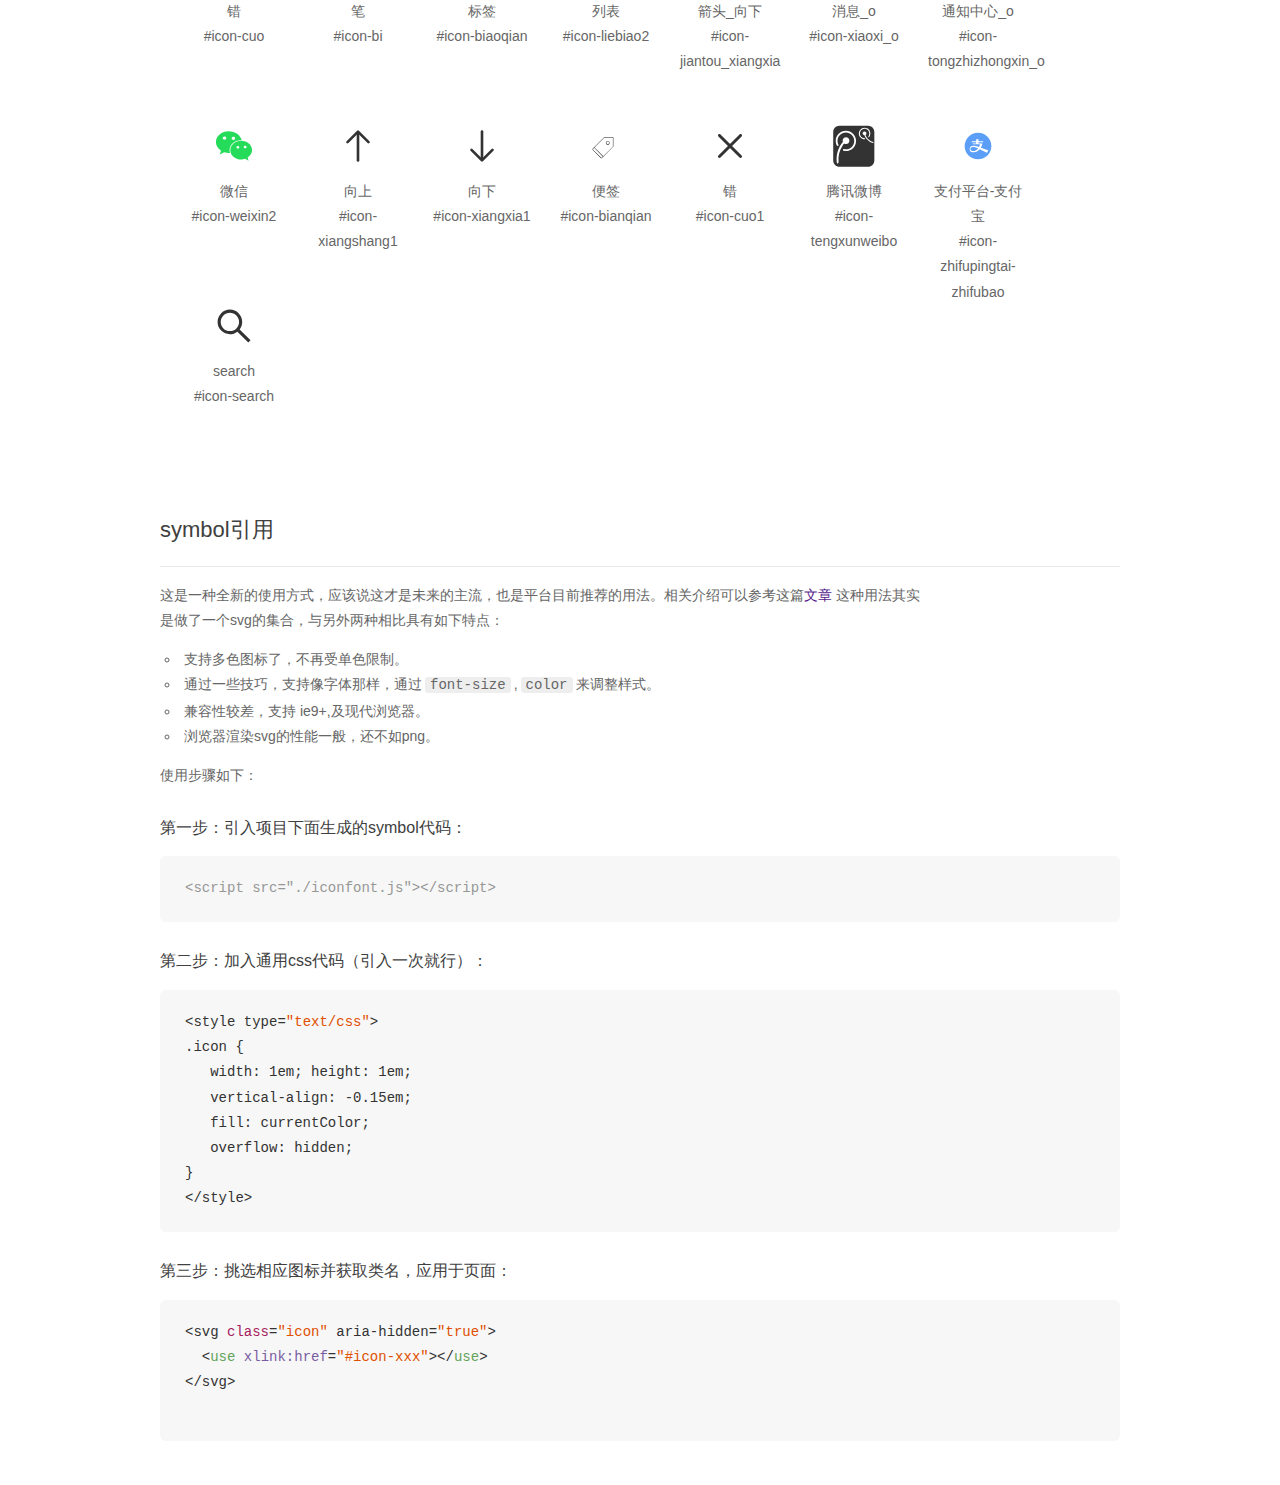
<file: iconfont/demo_symbol.html>
<!DOCTYPE html>
<html>
<head>
    <meta charset="utf-8"/>
    <title>IconFont</title>
    <link rel="stylesheet" href="demo.css">
    <script src="iconfont.js"></script>

    <style type="text/css">
        .icon {
          /* 通过设置 font-size 来改变图标大小 */
          width: 1em; height: 1em;
          /* 图标和文字相邻时，垂直对齐 */
          vertical-align: -0.15em;
          /* 通过设置 color 来改变 SVG 的颜色/fill */
          fill: currentColor;
          /* path 和 stroke 溢出 viewBox 部分在 IE 下会显示
             normalize.css 中也包含这行 */
          overflow: hidden;
        }

    </style>
</head>
<body>
    <div class="main markdown">
        <h1>IconFont 图标</h1>
        <ul class="icon_lists clear">
            
                <li>
                    <svg class="icon" aria-hidden="true">
                        <use xlink:href="#icon-xinlangweibo"></use>
                    </svg>
                    <div class="name">新浪微博</div>
                    <div class="fontclass">#icon-xinlangweibo</div>
                </li>
            
                <li>
                    <svg class="icon" aria-hidden="true">
                        <use xlink:href="#icon-zhengpinbaozhang"></use>
                    </svg>
                    <div class="name">正品保障</div>
                    <div class="fontclass">#icon-zhengpinbaozhang</div>
                </li>
            
                <li>
                    <svg class="icon" aria-hidden="true">
                        <use xlink:href="#icon-mima"></use>
                    </svg>
                    <div class="name">密码</div>
                    <div class="fontclass">#icon-mima</div>
                </li>
            
                <li>
                    <svg class="icon" aria-hidden="true">
                        <use xlink:href="#icon-xiangzuo1"></use>
                    </svg>
                    <div class="name">向左</div>
                    <div class="fontclass">#icon-xiangzuo1</div>
                </li>
            
                <li>
                    <svg class="icon" aria-hidden="true">
                        <use xlink:href="#icon-weibo"></use>
                    </svg>
                    <div class="name">微博</div>
                    <div class="fontclass">#icon-weibo</div>
                </li>
            
                <li>
                    <svg class="icon" aria-hidden="true">
                        <use xlink:href="#icon-dianhua"></use>
                    </svg>
                    <div class="name">电话</div>
                    <div class="fontclass">#icon-dianhua</div>
                </li>
            
                <li>
                    <svg class="icon" aria-hidden="true">
                        <use xlink:href="#icon-kefu1"></use>
                    </svg>
                    <div class="name">客服</div>
                    <div class="fontclass">#icon-kefu1</div>
                </li>
            
                <li>
                    <svg class="icon" aria-hidden="true">
                        <use xlink:href="#icon-shoucang"></use>
                    </svg>
                    <div class="name">收藏</div>
                    <div class="fontclass">#icon-shoucang</div>
                </li>
            
                <li>
                    <svg class="icon" aria-hidden="true">
                        <use xlink:href="#icon-fenlei"></use>
                    </svg>
                    <div class="name">分类</div>
                    <div class="fontclass">#icon-fenlei</div>
                </li>
            
                <li>
                    <svg class="icon" aria-hidden="true">
                        <use xlink:href="#icon-jiantou-copy-copy"></use>
                    </svg>
                    <div class="name">箭头</div>
                    <div class="fontclass">#icon-jiantou-copy-copy</div>
                </li>
            
                <li>
                    <svg class="icon" aria-hidden="true">
                        <use xlink:href="#icon-jiantou22"></use>
                    </svg>
                    <div class="name">箭头2-2</div>
                    <div class="fontclass">#icon-jiantou22</div>
                </li>
            
                <li>
                    <svg class="icon" aria-hidden="true">
                        <use xlink:href="#icon-kefu"></use>
                    </svg>
                    <div class="name">客服</div>
                    <div class="fontclass">#icon-kefu</div>
                </li>
            
                <li>
                    <svg class="icon" aria-hidden="true">
                        <use xlink:href="#icon-kefu2"></use>
                    </svg>
                    <div class="name">客服</div>
                    <div class="fontclass">#icon-kefu2</div>
                </li>
            
                <li>
                    <svg class="icon" aria-hidden="true">
                        <use xlink:href="#icon-buoumaotubiao37"></use>
                    </svg>
                    <div class="name">文件</div>
                    <div class="fontclass">#icon-buoumaotubiao37</div>
                </li>
            
                <li>
                    <svg class="icon" aria-hidden="true">
                        <use xlink:href="#icon-zhengpinbaozheng"></use>
                    </svg>
                    <div class="name">正品保证</div>
                    <div class="fontclass">#icon-zhengpinbaozheng</div>
                </li>
            
                <li>
                    <svg class="icon" aria-hidden="true">
                        <use xlink:href="#icon-gouwuche"></use>
                    </svg>
                    <div class="name">购物车</div>
                    <div class="fontclass">#icon-gouwuche</div>
                </li>
            
                <li>
                    <svg class="icon" aria-hidden="true">
                        <use xlink:href="#icon-gouxuan"></use>
                    </svg>
                    <div class="name">勾选</div>
                    <div class="fontclass">#icon-gouxuan</div>
                </li>
            
                <li>
                    <svg class="icon" aria-hidden="true">
                        <use xlink:href="#icon-gengduo"></use>
                    </svg>
                    <div class="name">更多</div>
                    <div class="fontclass">#icon-gengduo</div>
                </li>
            
                <li>
                    <svg class="icon" aria-hidden="true">
                        <use xlink:href="#icon-zhanghu"></use>
                    </svg>
                    <div class="name">账户</div>
                    <div class="fontclass">#icon-zhanghu</div>
                </li>
            
                <li>
                    <svg class="icon" aria-hidden="true">
                        <use xlink:href="#icon-weixin"></use>
                    </svg>
                    <div class="name">微信</div>
                    <div class="fontclass">#icon-weixin</div>
                </li>
            
                <li>
                    <svg class="icon" aria-hidden="true">
                        <use xlink:href="#icon-icon-test"></use>
                    </svg>
                    <div class="name">线稿－写字</div>
                    <div class="fontclass">#icon-icon-test</div>
                </li>
            
                <li>
                    <svg class="icon" aria-hidden="true">
                        <use xlink:href="#icon-liebiao"></use>
                    </svg>
                    <div class="name">错误列表</div>
                    <div class="fontclass">#icon-liebiao</div>
                </li>
            
                <li>
                    <svg class="icon" aria-hidden="true">
                        <use xlink:href="#icon-cuohao"></use>
                    </svg>
                    <div class="name">错号</div>
                    <div class="fontclass">#icon-cuohao</div>
                </li>
            
                <li>
                    <svg class="icon" aria-hidden="true">
                        <use xlink:href="#icon-weixin1"></use>
                    </svg>
                    <div class="name">微信 </div>
                    <div class="fontclass">#icon-weixin1</div>
                </li>
            
                <li>
                    <svg class="icon" aria-hidden="true">
                        <use xlink:href="#icon-gouwuche1"></use>
                    </svg>
                    <div class="name">购物车</div>
                    <div class="fontclass">#icon-gouwuche1</div>
                </li>
            
                <li>
                    <svg class="icon" aria-hidden="true">
                        <use xlink:href="#icon-liebiao1"></use>
                    </svg>
                    <div class="name">列表</div>
                    <div class="fontclass">#icon-liebiao1</div>
                </li>
            
                <li>
                    <svg class="icon" aria-hidden="true">
                        <use xlink:href="#icon-lajitong"></use>
                    </svg>
                    <div class="name">垃圾桶</div>
                    <div class="fontclass">#icon-lajitong</div>
                </li>
            
                <li>
                    <svg class="icon" aria-hidden="true">
                        <use xlink:href="#icon-gengduo1"></use>
                    </svg>
                    <div class="name">更多</div>
                    <div class="fontclass">#icon-gengduo1</div>
                </li>
            
                <li>
                    <svg class="icon" aria-hidden="true">
                        <use xlink:href="#icon-icon-test1"></use>
                    </svg>
                    <div class="name">便签</div>
                    <div class="fontclass">#icon-icon-test1</div>
                </li>
            
                <li>
                    <svg class="icon" aria-hidden="true">
                        <use xlink:href="#icon-error"></use>
                    </svg>
                    <div class="name">错误</div>
                    <div class="fontclass">#icon-error</div>
                </li>
            
                <li>
                    <svg class="icon" aria-hidden="true">
                        <use xlink:href="#icon-weibozhiye-liuhangbang"></use>
                    </svg>
                    <div class="name">微博之夜2016-流行榜</div>
                    <div class="fontclass">#icon-weibozhiye-liuhangbang</div>
                </li>
            
                <li>
                    <svg class="icon" aria-hidden="true">
                        <use xlink:href="#icon-weibozhiye-renwubang"></use>
                    </svg>
                    <div class="name">微博之夜2016-人物榜</div>
                    <div class="fontclass">#icon-weibozhiye-renwubang</div>
                </li>
            
                <li>
                    <svg class="icon" aria-hidden="true">
                        <use xlink:href="#icon-mima1"></use>
                    </svg>
                    <div class="name">密码</div>
                    <div class="fontclass">#icon-mima1</div>
                </li>
            
                <li>
                    <svg class="icon" aria-hidden="true">
                        <use xlink:href="#icon-fenxiang"></use>
                    </svg>
                    <div class="name">分享</div>
                    <div class="fontclass">#icon-fenxiang</div>
                </li>
            
                <li>
                    <svg class="icon" aria-hidden="true">
                        <use xlink:href="#icon-gengduo2"></use>
                    </svg>
                    <div class="name">更多</div>
                    <div class="fontclass">#icon-gengduo2</div>
                </li>
            
                <li>
                    <svg class="icon" aria-hidden="true">
                        <use xlink:href="#icon-gouwuche2"></use>
                    </svg>
                    <div class="name">购物车</div>
                    <div class="fontclass">#icon-gouwuche2</div>
                </li>
            
                <li>
                    <svg class="icon" aria-hidden="true">
                        <use xlink:href="#icon-fenxiang1"></use>
                    </svg>
                    <div class="name">分享</div>
                    <div class="fontclass">#icon-fenxiang1</div>
                </li>
            
                <li>
                    <svg class="icon" aria-hidden="true">
                        <use xlink:href="#icon-gengduo3"></use>
                    </svg>
                    <div class="name">更多</div>
                    <div class="fontclass">#icon-gengduo3</div>
                </li>
            
                <li>
                    <svg class="icon" aria-hidden="true">
                        <use xlink:href="#icon-cuowu"></use>
                    </svg>
                    <div class="name">错误</div>
                    <div class="fontclass">#icon-cuowu</div>
                </li>
            
                <li>
                    <svg class="icon" aria-hidden="true">
                        <use xlink:href="#icon-gouwuche3"></use>
                    </svg>
                    <div class="name">购物车</div>
                    <div class="fontclass">#icon-gouwuche3</div>
                </li>
            
                <li>
                    <svg class="icon" aria-hidden="true">
                        <use xlink:href="#icon-xaingzuo"></use>
                    </svg>
                    <div class="name">向左</div>
                    <div class="fontclass">#icon-xaingzuo</div>
                </li>
            
                <li>
                    <svg class="icon" aria-hidden="true">
                        <use xlink:href="#icon-gouxuan02"></use>
                    </svg>
                    <div class="name">勾选02</div>
                    <div class="fontclass">#icon-gouxuan02</div>
                </li>
            
                <li>
                    <svg class="icon" aria-hidden="true">
                        <use xlink:href="#icon-xiangzuo"></use>
                    </svg>
                    <div class="name">向左</div>
                    <div class="fontclass">#icon-xiangzuo</div>
                </li>
            
                <li>
                    <svg class="icon" aria-hidden="true">
                        <use xlink:href="#icon-phone"></use>
                    </svg>
                    <div class="name">电话</div>
                    <div class="fontclass">#icon-phone</div>
                </li>
            
                <li>
                    <svg class="icon" aria-hidden="true">
                        <use xlink:href="#icon-Group-"></use>
                    </svg>
                    <div class="name">向左</div>
                    <div class="fontclass">#icon-Group-</div>
                </li>
            
                <li>
                    <svg class="icon" aria-hidden="true">
                        <use xlink:href="#icon-check-circle"></use>
                    </svg>
                    <div class="name">check-circle</div>
                    <div class="fontclass">#icon-check-circle</div>
                </li>
            
                <li>
                    <svg class="icon" aria-hidden="true">
                        <use xlink:href="#icon-time-circle"></use>
                    </svg>
                    <div class="name">time-circle</div>
                    <div class="fontclass">#icon-time-circle</div>
                </li>
            
                <li>
                    <svg class="icon" aria-hidden="true">
                        <use xlink:href="#icon-YUAN"></use>
                    </svg>
                    <div class="name">YUAN</div>
                    <div class="fontclass">#icon-YUAN</div>
                </li>
            
                <li>
                    <svg class="icon" aria-hidden="true">
                        <use xlink:href="#icon-location"></use>
                    </svg>
                    <div class="name">location</div>
                    <div class="fontclass">#icon-location</div>
                </li>
            
                <li>
                    <svg class="icon" aria-hidden="true">
                        <use xlink:href="#icon-user"></use>
                    </svg>
                    <div class="name">user</div>
                    <div class="fontclass">#icon-user</div>
                </li>
            
                <li>
                    <svg class="icon" aria-hidden="true">
                        <use xlink:href="#icon-arrowup"></use>
                    </svg>
                    <div class="name">arrowup</div>
                    <div class="fontclass">#icon-arrowup</div>
                </li>
            
                <li>
                    <svg class="icon" aria-hidden="true">
                        <use xlink:href="#icon-upload"></use>
                    </svg>
                    <div class="name">upload</div>
                    <div class="fontclass">#icon-upload</div>
                </li>
            
                <li>
                    <svg class="icon" aria-hidden="true">
                        <use xlink:href="#icon-xiangxia"></use>
                    </svg>
                    <div class="name">向下</div>
                    <div class="fontclass">#icon-xiangxia</div>
                </li>
            
                <li>
                    <svg class="icon" aria-hidden="true">
                        <use xlink:href="#icon-sousuo"></use>
                    </svg>
                    <div class="name">搜索</div>
                    <div class="fontclass">#icon-sousuo</div>
                </li>
            
                <li>
                    <svg class="icon" aria-hidden="true">
                        <use xlink:href="#icon-jiantou"></use>
                    </svg>
                    <div class="name">箭头</div>
                    <div class="fontclass">#icon-jiantou</div>
                </li>
            
                <li>
                    <svg class="icon" aria-hidden="true">
                        <use xlink:href="#icon-xiangzuo2"></use>
                    </svg>
                    <div class="name">向左</div>
                    <div class="fontclass">#icon-xiangzuo2</div>
                </li>
            
                <li>
                    <svg class="icon" aria-hidden="true">
                        <use xlink:href="#icon-cuo"></use>
                    </svg>
                    <div class="name">错</div>
                    <div class="fontclass">#icon-cuo</div>
                </li>
            
                <li>
                    <svg class="icon" aria-hidden="true">
                        <use xlink:href="#icon-bi"></use>
                    </svg>
                    <div class="name">笔</div>
                    <div class="fontclass">#icon-bi</div>
                </li>
            
                <li>
                    <svg class="icon" aria-hidden="true">
                        <use xlink:href="#icon-biaoqian"></use>
                    </svg>
                    <div class="name">标签</div>
                    <div class="fontclass">#icon-biaoqian</div>
                </li>
            
                <li>
                    <svg class="icon" aria-hidden="true">
                        <use xlink:href="#icon-liebiao2"></use>
                    </svg>
                    <div class="name">列表</div>
                    <div class="fontclass">#icon-liebiao2</div>
                </li>
            
                <li>
                    <svg class="icon" aria-hidden="true">
                        <use xlink:href="#icon-jiantou_xiangxia"></use>
                    </svg>
                    <div class="name">箭头_向下</div>
                    <div class="fontclass">#icon-jiantou_xiangxia</div>
                </li>
            
                <li>
                    <svg class="icon" aria-hidden="true">
                        <use xlink:href="#icon-xiaoxi_o"></use>
                    </svg>
                    <div class="name">消息_o</div>
                    <div class="fontclass">#icon-xiaoxi_o</div>
                </li>
            
                <li>
                    <svg class="icon" aria-hidden="true">
                        <use xlink:href="#icon-tongzhizhongxin_o"></use>
                    </svg>
                    <div class="name">通知中心_o</div>
                    <div class="fontclass">#icon-tongzhizhongxin_o</div>
                </li>
            
                <li>
                    <svg class="icon" aria-hidden="true">
                        <use xlink:href="#icon-weixin2"></use>
                    </svg>
                    <div class="name">微信</div>
                    <div class="fontclass">#icon-weixin2</div>
                </li>
            
                <li>
                    <svg class="icon" aria-hidden="true">
                        <use xlink:href="#icon-xiangshang1"></use>
                    </svg>
                    <div class="name">向上</div>
                    <div class="fontclass">#icon-xiangshang1</div>
                </li>
            
                <li>
                    <svg class="icon" aria-hidden="true">
                        <use xlink:href="#icon-xiangxia1"></use>
                    </svg>
                    <div class="name">向下</div>
                    <div class="fontclass">#icon-xiangxia1</div>
                </li>
            
                <li>
                    <svg class="icon" aria-hidden="true">
                        <use xlink:href="#icon-bianqian"></use>
                    </svg>
                    <div class="name">便签</div>
                    <div class="fontclass">#icon-bianqian</div>
                </li>
            
                <li>
                    <svg class="icon" aria-hidden="true">
                        <use xlink:href="#icon-cuo1"></use>
                    </svg>
                    <div class="name">错</div>
                    <div class="fontclass">#icon-cuo1</div>
                </li>
            
                <li>
                    <svg class="icon" aria-hidden="true">
                        <use xlink:href="#icon-tengxunweibo"></use>
                    </svg>
                    <div class="name">腾讯微博</div>
                    <div class="fontclass">#icon-tengxunweibo</div>
                </li>
            
                <li>
                    <svg class="icon" aria-hidden="true">
                        <use xlink:href="#icon-zhifupingtai-zhifubao"></use>
                    </svg>
                    <div class="name">支付平台-支付宝</div>
                    <div class="fontclass">#icon-zhifupingtai-zhifubao</div>
                </li>
            
                <li>
                    <svg class="icon" aria-hidden="true">
                        <use xlink:href="#icon-search"></use>
                    </svg>
                    <div class="name">search</div>
                    <div class="fontclass">#icon-search</div>
                </li>
            
        </ul>


        <h2 id="symbol-">symbol引用</h2>
        <hr>

        <p>这是一种全新的使用方式，应该说这才是未来的主流，也是平台目前推荐的用法。相关介绍可以参考这篇<a href="">文章</a>
        这种用法其实是做了一个svg的集合，与另外两种相比具有如下特点：</p>
        <ul>
          <li>支持多色图标了，不再受单色限制。</li>
          <li>通过一些技巧，支持像字体那样，通过<code>font-size</code>,<code>color</code>来调整样式。</li>
          <li>兼容性较差，支持 ie9+,及现代浏览器。</li>
          <li>浏览器渲染svg的性能一般，还不如png。</li>
        </ul>
        <p>使用步骤如下：</p>
        <h3 id="-symbol-">第一步：引入项目下面生成的symbol代码：</h3>
        <pre><code class="lang-js hljs javascript"><span class="hljs-comment">&lt;script src="./iconfont.js"&gt;&lt;/script&gt;</span></code></pre>
        <h3 id="-css-">第二步：加入通用css代码（引入一次就行）：</h3>
        <pre><code class="lang-js hljs javascript">&lt;style type=<span class="hljs-string">"text/css"</span>&gt;
.icon {
   width: <span class="hljs-number">1</span>em; height: <span class="hljs-number">1</span>em;
   vertical-align: <span class="hljs-number">-0.15</span>em;
   fill: currentColor;
   overflow: hidden;
}
&lt;<span class="hljs-regexp">/style&gt;</span></code></pre>
        <h3 id="-">第三步：挑选相应图标并获取类名，应用于页面：</h3>
        <pre><code class="lang-js hljs javascript">&lt;svg <span class="hljs-class"><span class="hljs-keyword">class</span></span>=<span class="hljs-string">"icon"</span> aria-hidden=<span class="hljs-string">"true"</span>&gt;<span class="xml"><span class="hljs-tag">
  &lt;<span class="hljs-name">use</span> <span class="hljs-attr">xlink:href</span>=<span class="hljs-string">"#icon-xxx"</span>&gt;</span><span class="hljs-tag">&lt;/<span class="hljs-name">use</span>&gt;</span>
</span>&lt;<span class="hljs-regexp">/svg&gt;
        </span></code></pre>
    </div>
</body>
</html>
</file>
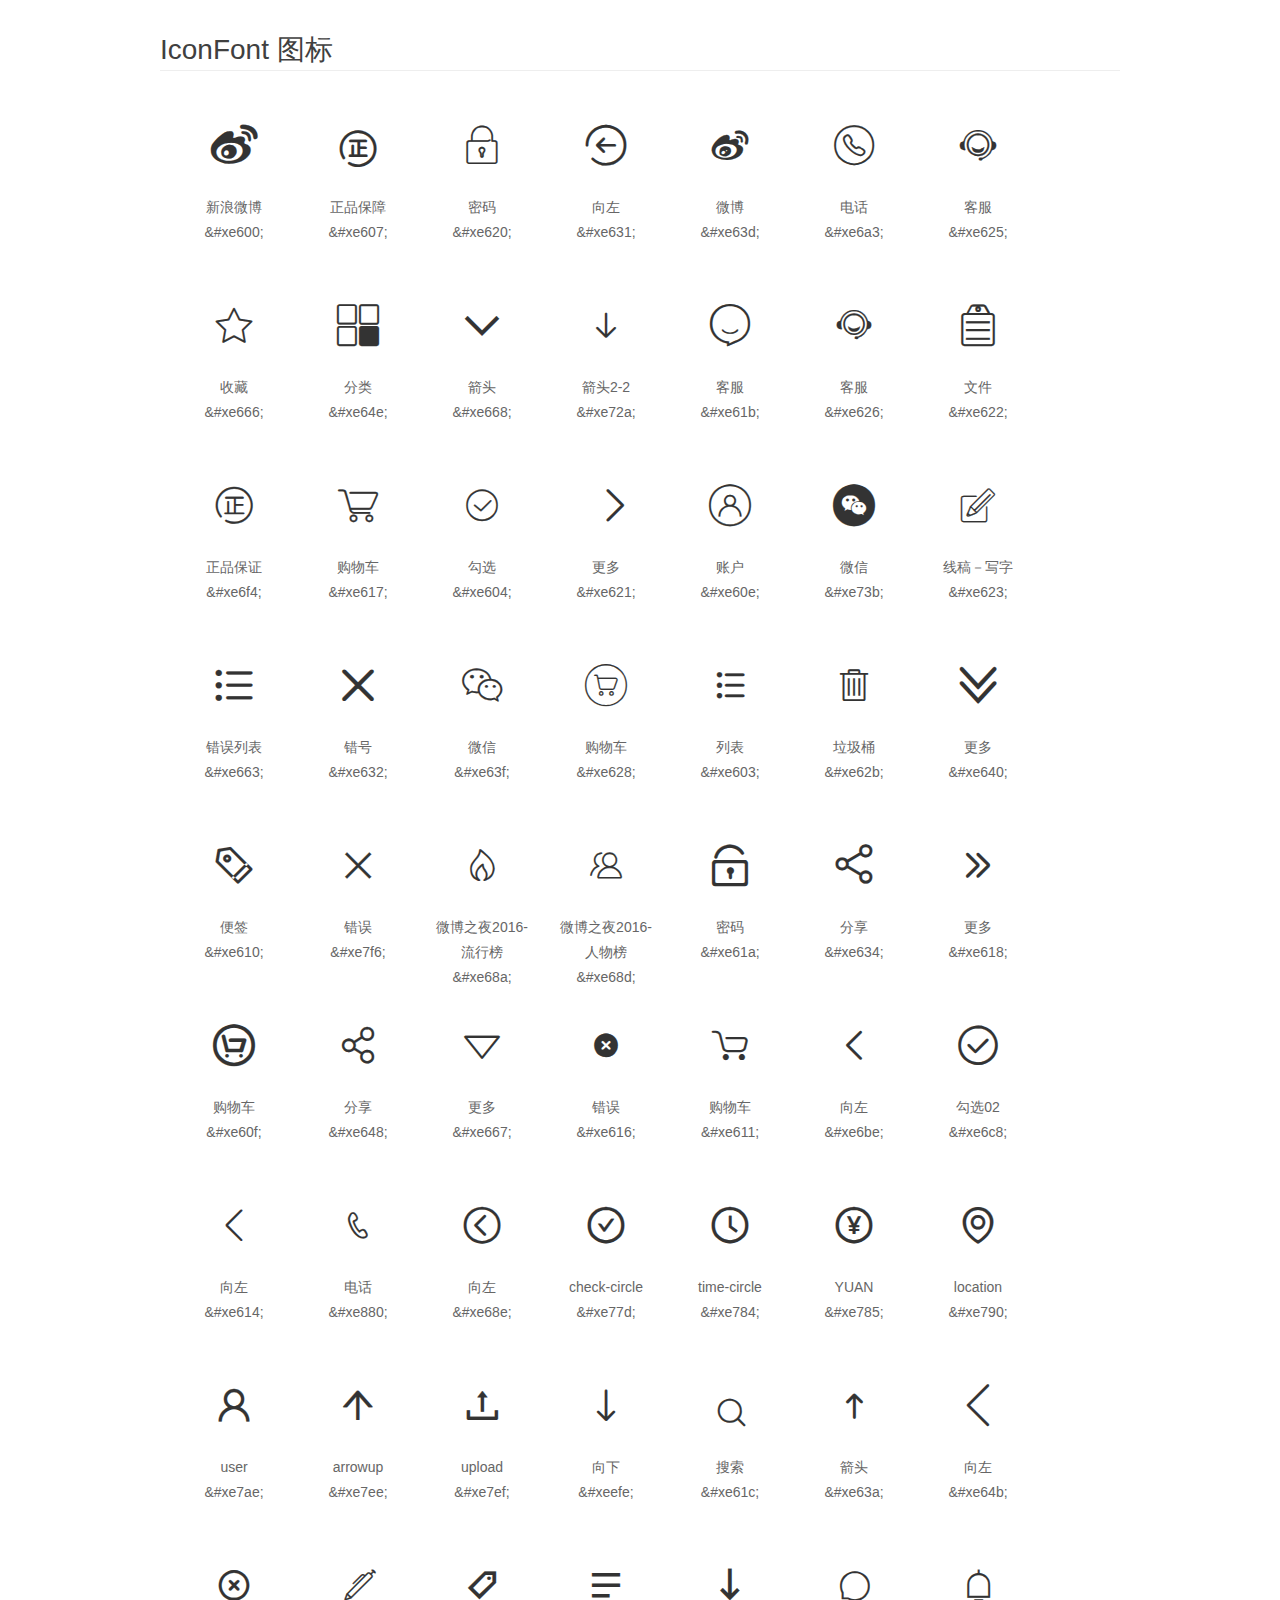
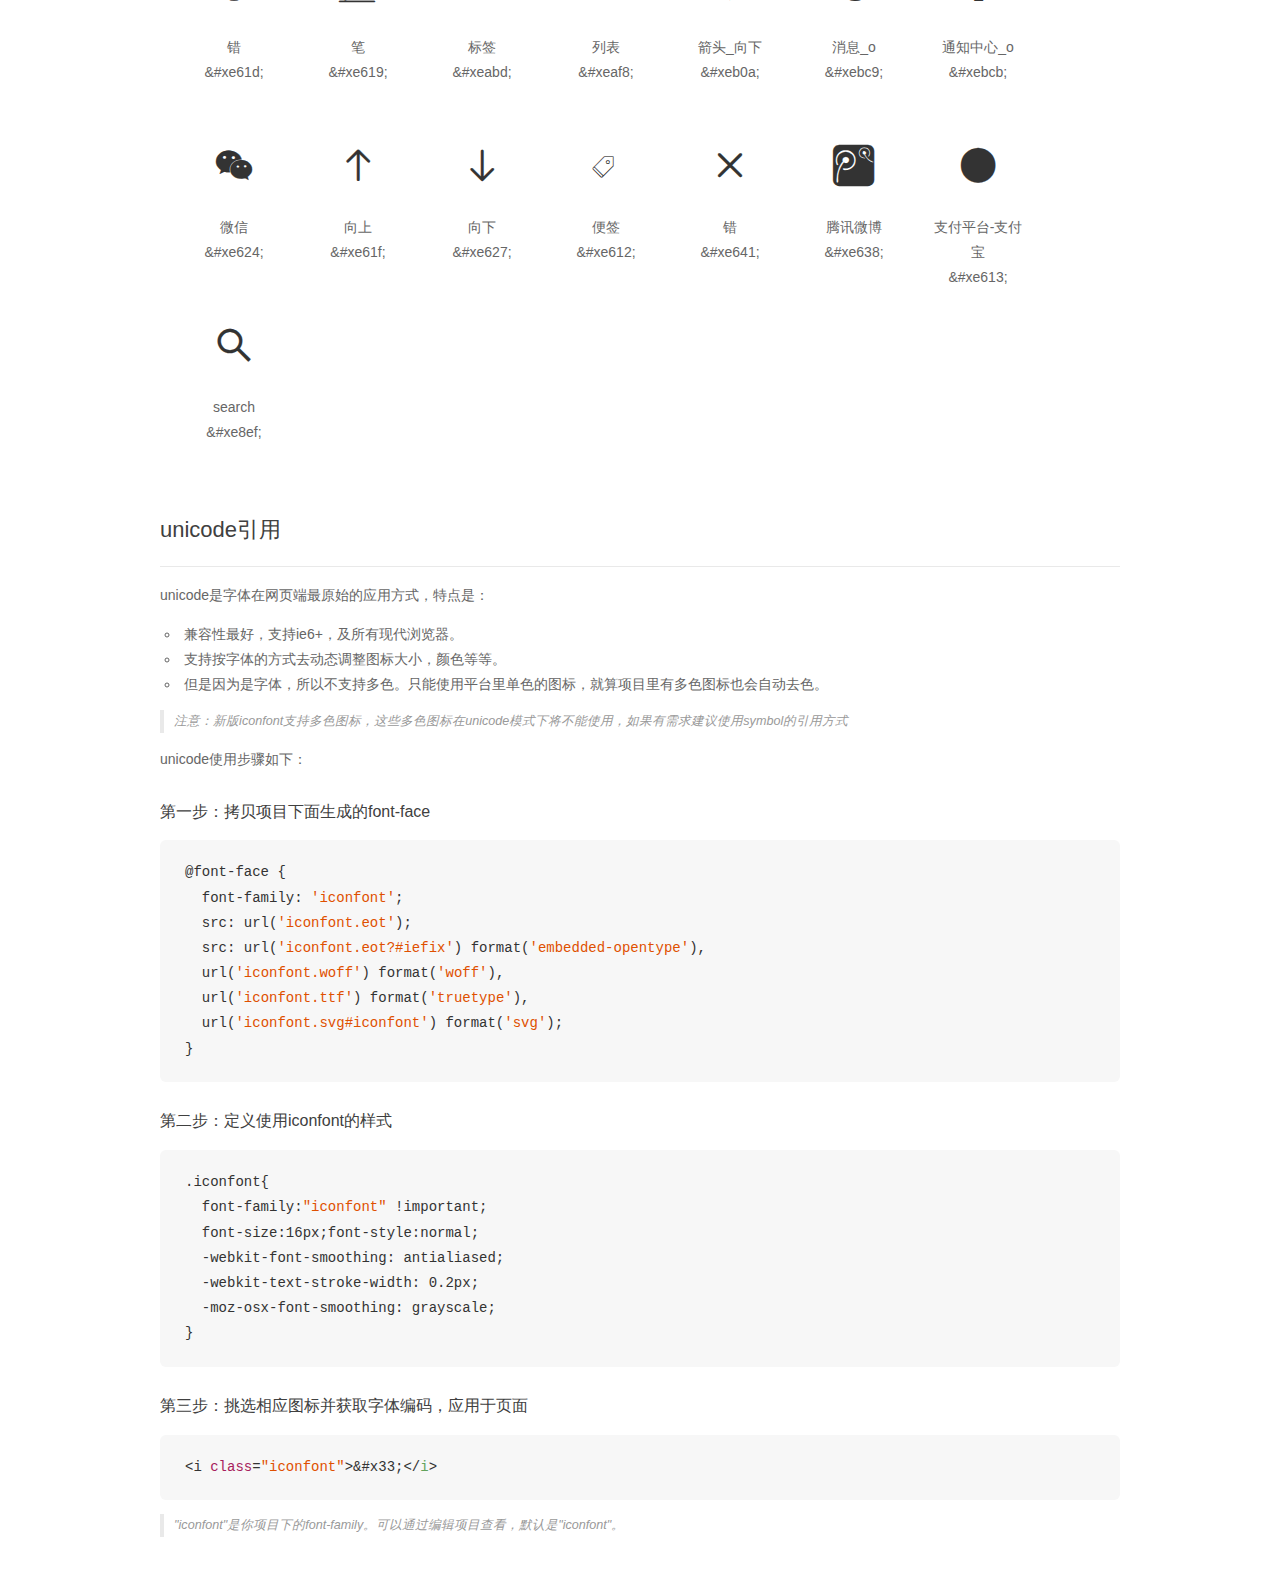
<file: iconfont/demo_unicode.html>
<!DOCTYPE html>
<html>
<head>
    <meta charset="utf-8"/>
    <title>IconFont</title>
    <link rel="stylesheet" href="demo.css">

    <style type="text/css">

        @font-face {font-family: "iconfont";
          src: url('iconfont.eot'); /* IE9*/
          src: url('iconfont.eot#iefix') format('embedded-opentype'), /* IE6-IE8 */
          url('iconfont.woff') format('woff'), /* chrome, firefox */
          url('iconfont.ttf') format('truetype'), /* chrome, firefox, opera, Safari, Android, iOS 4.2+*/
          url('iconfont.svg#iconfont') format('svg'); /* iOS 4.1- */
        }

        .iconfont {
          font-family:"iconfont" !important;
          font-size:16px;
          font-style:normal;
          -webkit-font-smoothing: antialiased;
          -webkit-text-stroke-width: 0.2px;
          -moz-osx-font-smoothing: grayscale;
        }

    </style>
</head>
<body>
    <div class="main markdown">
        <h1>IconFont 图标</h1>
        <ul class="icon_lists clear">
            
                <li>
                <i class="icon iconfont">&#xe600;</i>
                    <div class="name">新浪微博</div>
                    <div class="code">&amp;#xe600;</div>
                </li>
            
                <li>
                <i class="icon iconfont">&#xe607;</i>
                    <div class="name">正品保障</div>
                    <div class="code">&amp;#xe607;</div>
                </li>
            
                <li>
                <i class="icon iconfont">&#xe620;</i>
                    <div class="name">密码</div>
                    <div class="code">&amp;#xe620;</div>
                </li>
            
                <li>
                <i class="icon iconfont">&#xe631;</i>
                    <div class="name">向左</div>
                    <div class="code">&amp;#xe631;</div>
                </li>
            
                <li>
                <i class="icon iconfont">&#xe63d;</i>
                    <div class="name">微博</div>
                    <div class="code">&amp;#xe63d;</div>
                </li>
            
                <li>
                <i class="icon iconfont">&#xe6a3;</i>
                    <div class="name">电话</div>
                    <div class="code">&amp;#xe6a3;</div>
                </li>
            
                <li>
                <i class="icon iconfont">&#xe625;</i>
                    <div class="name">客服</div>
                    <div class="code">&amp;#xe625;</div>
                </li>
            
                <li>
                <i class="icon iconfont">&#xe666;</i>
                    <div class="name">收藏</div>
                    <div class="code">&amp;#xe666;</div>
                </li>
            
                <li>
                <i class="icon iconfont">&#xe64e;</i>
                    <div class="name">分类</div>
                    <div class="code">&amp;#xe64e;</div>
                </li>
            
                <li>
                <i class="icon iconfont">&#xe668;</i>
                    <div class="name">箭头</div>
                    <div class="code">&amp;#xe668;</div>
                </li>
            
                <li>
                <i class="icon iconfont">&#xe72a;</i>
                    <div class="name">箭头2-2</div>
                    <div class="code">&amp;#xe72a;</div>
                </li>
            
                <li>
                <i class="icon iconfont">&#xe61b;</i>
                    <div class="name">客服</div>
                    <div class="code">&amp;#xe61b;</div>
                </li>
            
                <li>
                <i class="icon iconfont">&#xe626;</i>
                    <div class="name">客服</div>
                    <div class="code">&amp;#xe626;</div>
                </li>
            
                <li>
                <i class="icon iconfont">&#xe622;</i>
                    <div class="name">文件</div>
                    <div class="code">&amp;#xe622;</div>
                </li>
            
                <li>
                <i class="icon iconfont">&#xe6f4;</i>
                    <div class="name">正品保证</div>
                    <div class="code">&amp;#xe6f4;</div>
                </li>
            
                <li>
                <i class="icon iconfont">&#xe617;</i>
                    <div class="name">购物车</div>
                    <div class="code">&amp;#xe617;</div>
                </li>
            
                <li>
                <i class="icon iconfont">&#xe604;</i>
                    <div class="name">勾选</div>
                    <div class="code">&amp;#xe604;</div>
                </li>
            
                <li>
                <i class="icon iconfont">&#xe621;</i>
                    <div class="name">更多</div>
                    <div class="code">&amp;#xe621;</div>
                </li>
            
                <li>
                <i class="icon iconfont">&#xe60e;</i>
                    <div class="name">账户</div>
                    <div class="code">&amp;#xe60e;</div>
                </li>
            
                <li>
                <i class="icon iconfont">&#xe73b;</i>
                    <div class="name">微信</div>
                    <div class="code">&amp;#xe73b;</div>
                </li>
            
                <li>
                <i class="icon iconfont">&#xe623;</i>
                    <div class="name">线稿－写字</div>
                    <div class="code">&amp;#xe623;</div>
                </li>
            
                <li>
                <i class="icon iconfont">&#xe663;</i>
                    <div class="name">错误列表</div>
                    <div class="code">&amp;#xe663;</div>
                </li>
            
                <li>
                <i class="icon iconfont">&#xe632;</i>
                    <div class="name">错号</div>
                    <div class="code">&amp;#xe632;</div>
                </li>
            
                <li>
                <i class="icon iconfont">&#xe63f;</i>
                    <div class="name">微信 </div>
                    <div class="code">&amp;#xe63f;</div>
                </li>
            
                <li>
                <i class="icon iconfont">&#xe628;</i>
                    <div class="name">购物车</div>
                    <div class="code">&amp;#xe628;</div>
                </li>
            
                <li>
                <i class="icon iconfont">&#xe603;</i>
                    <div class="name">列表</div>
                    <div class="code">&amp;#xe603;</div>
                </li>
            
                <li>
                <i class="icon iconfont">&#xe62b;</i>
                    <div class="name">垃圾桶</div>
                    <div class="code">&amp;#xe62b;</div>
                </li>
            
                <li>
                <i class="icon iconfont">&#xe640;</i>
                    <div class="name">更多</div>
                    <div class="code">&amp;#xe640;</div>
                </li>
            
                <li>
                <i class="icon iconfont">&#xe610;</i>
                    <div class="name">便签</div>
                    <div class="code">&amp;#xe610;</div>
                </li>
            
                <li>
                <i class="icon iconfont">&#xe7f6;</i>
                    <div class="name">错误</div>
                    <div class="code">&amp;#xe7f6;</div>
                </li>
            
                <li>
                <i class="icon iconfont">&#xe68a;</i>
                    <div class="name">微博之夜2016-流行榜</div>
                    <div class="code">&amp;#xe68a;</div>
                </li>
            
                <li>
                <i class="icon iconfont">&#xe68d;</i>
                    <div class="name">微博之夜2016-人物榜</div>
                    <div class="code">&amp;#xe68d;</div>
                </li>
            
                <li>
                <i class="icon iconfont">&#xe61a;</i>
                    <div class="name">密码</div>
                    <div class="code">&amp;#xe61a;</div>
                </li>
            
                <li>
                <i class="icon iconfont">&#xe634;</i>
                    <div class="name">分享</div>
                    <div class="code">&amp;#xe634;</div>
                </li>
            
                <li>
                <i class="icon iconfont">&#xe618;</i>
                    <div class="name">更多</div>
                    <div class="code">&amp;#xe618;</div>
                </li>
            
                <li>
                <i class="icon iconfont">&#xe60f;</i>
                    <div class="name">购物车</div>
                    <div class="code">&amp;#xe60f;</div>
                </li>
            
                <li>
                <i class="icon iconfont">&#xe648;</i>
                    <div class="name">分享</div>
                    <div class="code">&amp;#xe648;</div>
                </li>
            
                <li>
                <i class="icon iconfont">&#xe667;</i>
                    <div class="name">更多</div>
                    <div class="code">&amp;#xe667;</div>
                </li>
            
                <li>
                <i class="icon iconfont">&#xe616;</i>
                    <div class="name">错误</div>
                    <div class="code">&amp;#xe616;</div>
                </li>
            
                <li>
                <i class="icon iconfont">&#xe611;</i>
                    <div class="name">购物车</div>
                    <div class="code">&amp;#xe611;</div>
                </li>
            
                <li>
                <i class="icon iconfont">&#xe6be;</i>
                    <div class="name">向左</div>
                    <div class="code">&amp;#xe6be;</div>
                </li>
            
                <li>
                <i class="icon iconfont">&#xe6c8;</i>
                    <div class="name">勾选02</div>
                    <div class="code">&amp;#xe6c8;</div>
                </li>
            
                <li>
                <i class="icon iconfont">&#xe614;</i>
                    <div class="name">向左</div>
                    <div class="code">&amp;#xe614;</div>
                </li>
            
                <li>
                <i class="icon iconfont">&#xe880;</i>
                    <div class="name">电话</div>
                    <div class="code">&amp;#xe880;</div>
                </li>
            
                <li>
                <i class="icon iconfont">&#xe68e;</i>
                    <div class="name">向左</div>
                    <div class="code">&amp;#xe68e;</div>
                </li>
            
                <li>
                <i class="icon iconfont">&#xe77d;</i>
                    <div class="name">check-circle</div>
                    <div class="code">&amp;#xe77d;</div>
                </li>
            
                <li>
                <i class="icon iconfont">&#xe784;</i>
                    <div class="name">time-circle</div>
                    <div class="code">&amp;#xe784;</div>
                </li>
            
                <li>
                <i class="icon iconfont">&#xe785;</i>
                    <div class="name">YUAN</div>
                    <div class="code">&amp;#xe785;</div>
                </li>
            
                <li>
                <i class="icon iconfont">&#xe790;</i>
                    <div class="name">location</div>
                    <div class="code">&amp;#xe790;</div>
                </li>
            
                <li>
                <i class="icon iconfont">&#xe7ae;</i>
                    <div class="name">user</div>
                    <div class="code">&amp;#xe7ae;</div>
                </li>
            
                <li>
                <i class="icon iconfont">&#xe7ee;</i>
                    <div class="name">arrowup</div>
                    <div class="code">&amp;#xe7ee;</div>
                </li>
            
                <li>
                <i class="icon iconfont">&#xe7ef;</i>
                    <div class="name">upload</div>
                    <div class="code">&amp;#xe7ef;</div>
                </li>
            
                <li>
                <i class="icon iconfont">&#xeefe;</i>
                    <div class="name">向下</div>
                    <div class="code">&amp;#xeefe;</div>
                </li>
            
                <li>
                <i class="icon iconfont">&#xe61c;</i>
                    <div class="name">搜索</div>
                    <div class="code">&amp;#xe61c;</div>
                </li>
            
                <li>
                <i class="icon iconfont">&#xe63a;</i>
                    <div class="name">箭头</div>
                    <div class="code">&amp;#xe63a;</div>
                </li>
            
                <li>
                <i class="icon iconfont">&#xe64b;</i>
                    <div class="name">向左</div>
                    <div class="code">&amp;#xe64b;</div>
                </li>
            
                <li>
                <i class="icon iconfont">&#xe61d;</i>
                    <div class="name">错</div>
                    <div class="code">&amp;#xe61d;</div>
                </li>
            
                <li>
                <i class="icon iconfont">&#xe619;</i>
                    <div class="name">笔</div>
                    <div class="code">&amp;#xe619;</div>
                </li>
            
                <li>
                <i class="icon iconfont">&#xeabd;</i>
                    <div class="name">标签</div>
                    <div class="code">&amp;#xeabd;</div>
                </li>
            
                <li>
                <i class="icon iconfont">&#xeaf8;</i>
                    <div class="name">列表</div>
                    <div class="code">&amp;#xeaf8;</div>
                </li>
            
                <li>
                <i class="icon iconfont">&#xeb0a;</i>
                    <div class="name">箭头_向下</div>
                    <div class="code">&amp;#xeb0a;</div>
                </li>
            
                <li>
                <i class="icon iconfont">&#xebc9;</i>
                    <div class="name">消息_o</div>
                    <div class="code">&amp;#xebc9;</div>
                </li>
            
                <li>
                <i class="icon iconfont">&#xebcb;</i>
                    <div class="name">通知中心_o</div>
                    <div class="code">&amp;#xebcb;</div>
                </li>
            
                <li>
                <i class="icon iconfont">&#xe624;</i>
                    <div class="name">微信</div>
                    <div class="code">&amp;#xe624;</div>
                </li>
            
                <li>
                <i class="icon iconfont">&#xe61f;</i>
                    <div class="name">向上</div>
                    <div class="code">&amp;#xe61f;</div>
                </li>
            
                <li>
                <i class="icon iconfont">&#xe627;</i>
                    <div class="name">向下</div>
                    <div class="code">&amp;#xe627;</div>
                </li>
            
                <li>
                <i class="icon iconfont">&#xe612;</i>
                    <div class="name">便签</div>
                    <div class="code">&amp;#xe612;</div>
                </li>
            
                <li>
                <i class="icon iconfont">&#xe641;</i>
                    <div class="name">错</div>
                    <div class="code">&amp;#xe641;</div>
                </li>
            
                <li>
                <i class="icon iconfont">&#xe638;</i>
                    <div class="name">腾讯微博</div>
                    <div class="code">&amp;#xe638;</div>
                </li>
            
                <li>
                <i class="icon iconfont">&#xe613;</i>
                    <div class="name">支付平台-支付宝</div>
                    <div class="code">&amp;#xe613;</div>
                </li>
            
                <li>
                <i class="icon iconfont">&#xe8ef;</i>
                    <div class="name">search</div>
                    <div class="code">&amp;#xe8ef;</div>
                </li>
            
        </ul>
        <h2 id="unicode-">unicode引用</h2>
        <hr>

        <p>unicode是字体在网页端最原始的应用方式，特点是：</p>
        <ul>
        <li>兼容性最好，支持ie6+，及所有现代浏览器。</li>
        <li>支持按字体的方式去动态调整图标大小，颜色等等。</li>
        <li>但是因为是字体，所以不支持多色。只能使用平台里单色的图标，就算项目里有多色图标也会自动去色。</li>
        </ul>
        <blockquote>
        <p>注意：新版iconfont支持多色图标，这些多色图标在unicode模式下将不能使用，如果有需求建议使用symbol的引用方式</p>
        </blockquote>
        <p>unicode使用步骤如下：</p>
        <h3 id="-font-face">第一步：拷贝项目下面生成的font-face</h3>
        <pre><code class="lang-js hljs javascript">@font-face {
  font-family: <span class="hljs-string">'iconfont'</span>;
  src: url(<span class="hljs-string">'iconfont.eot'</span>);
  src: url(<span class="hljs-string">'iconfont.eot?#iefix'</span>) format(<span class="hljs-string">'embedded-opentype'</span>),
  url(<span class="hljs-string">'iconfont.woff'</span>) format(<span class="hljs-string">'woff'</span>),
  url(<span class="hljs-string">'iconfont.ttf'</span>) format(<span class="hljs-string">'truetype'</span>),
  url(<span class="hljs-string">'iconfont.svg#iconfont'</span>) format(<span class="hljs-string">'svg'</span>);
}
</code></pre>
        <h3 id="-iconfont-">第二步：定义使用iconfont的样式</h3>
        <pre><code class="lang-js hljs javascript">.iconfont{
  font-family:<span class="hljs-string">"iconfont"</span> !important;
  font-size:<span class="hljs-number">16</span>px;font-style:normal;
  -webkit-font-smoothing: antialiased;
  -webkit-text-stroke-width: <span class="hljs-number">0.2</span>px;
  -moz-osx-font-smoothing: grayscale;
}
</code></pre>
        <h3 id="-">第三步：挑选相应图标并获取字体编码，应用于页面</h3>
        <pre><code class="lang-js hljs javascript">&lt;i <span class="hljs-class"><span class="hljs-keyword">class</span></span>=<span class="hljs-string">"iconfont"</span>&gt;&amp;#x33;<span class="xml"><span class="hljs-tag">&lt;/<span class="hljs-name">i</span>&gt;</span></span></code></pre>

        <blockquote>
        <p>"iconfont"是你项目下的font-family。可以通过编辑项目查看，默认是"iconfont"。</p>
        </blockquote>
    </div>


</body>
</html>
</file>
<file: css/rest.css>
html, body, div, span, applet, object, iframe, h1, h2, h3, h4, h5, h6, p, blockquote, pre, a, abbr, acronym, address, big, cite, code, del, dfn, em, font, img, ins, kbd, q, s, samp, small, strike, 
strong, sub, sup, tt, var, b, u, i, dl, dt, dd, ol, ul, li, fieldset, form, label, legend, table, caption, tbody, 
tfoot, thead, tr, th, td ,textarea,input { margin:0; padding:0; box-sizing: border-box  }
address,cite,dfn,em,var, i {font-style:normal;}
body {font-size: 16px; font-family:'Microsoft Yahei','simsun','arial','tahoma';  color: #222; background: #eee; }
table { border-collapse:collapse; border-spacing:0; }
h1, h2, h3, h4, h5, h6, th { font-size: 100%;}
button,input,select,textarea{font-size:100%;}
fieldset,img{border:0;}
a { text-decoration: none; color: #666; background: none }
ul, ol { list-style: none; }
:focus{ outline:none;}
.clearfix:after{ clear: both;height:0; content: "."; display: block; visibility: hidden }
.clear{clear: both;}
.fl{ float: left; }
.fr{float: right;}
</file>
<file: css/active.css>
.hover {
    position: fixed;
    top: 0;
    right: 0;
    z-index: 99999;
    width: 4.8rem;
    height: 100%;
    background: transparent;
}
.l_nav{
    overflow: auto;
    overflow-y: none;
}
header{
    width: 100%;
    height: 1rem;
    background: #f8f8f8;
    border-bottom:0.04rem solid #ff7f00;
}
header ul{
    width: 100%;
    height: 100%;
    display:flex; 
    flex-direction:row;  
    justify-content:flex-start;
}
header ul li:nth-child(1){
    /* width:0.6rem; */
    padding: 0.3rem 0.1rem 0.3rem 0.3rem;
}
header ul li:nth-child(1) img{
    width: 0.5rem;
    height: 0.4rem;
}
header ul li:nth-child(2) img{
    width: 2.2rem;
    height: 0.6rem;
    margin-top: 0.2rem;
    /* margin-left: 0.3rem; */
}
header ul li:nth-child(3) img{
    width: 1.5rem;
    height: 0.64rem;
    margin-top: 0.16rem;
}
header ul li:nth-child(4){
    margin-left: 1.2rem;
}
header ul li:nth-child(4) a,header ul li:nth-child(5) a{
    padding: 0.2rem;
}
header ul li:nth-child(4) img,header ul li:nth-child(5) img{
    width: 0.4rem;
    height: 0.4rem;
    margin-top: 0.2rem;
}
header ul li:nth-child(4) p,header ul li:nth-child(5) p{
    font-size: 0.24rem;
    text-align: center;
    line-height: 0.1rem;
    /* margin-left: -0.04rem; */
}
/* 主体内容 */
.containers{
    width: 100%;
    margin:0 auto;
    background: #f8f8f8; 
}
.con_nav ul{
    height: 0.6rem;
    display:flex; 
    flex-direction:row;  
    justify-content:flex-start;
    border-bottom: 0.02rem solid #ccc;
    background: #fff;
}
.con_nav ul li:nth-child(1) a{
    color: #06c;
}
.con_nav ul li:nth-child(1) a,.con_nav ul li:nth-child(3) a{
    display: block;
    height: 0.6rem;
    line-height: 0.6rem;
    padding: 0 0.2rem;
    font-size: 0.28rem;
}
.con_nav ul li:nth-child(2) img,.con_nav ul li:nth-child(4) img{
    height: 0.6rem;
}
.content{
    width: 100%;
    /*background: #633ef1;*/
}
/**/
.web_show{
    display: flex;
    flex-direction:row;  
    justify-content:space-between;
    padding: 0.5rem;
    background: #fff;
}
.web_show li{
    display: flex;
    flex-direction:column;  
    justify-content:flex-start;
    /*margin-right: 0.4rem;*/
}
.web_show li a{
    /* width: 1rem; */
    text-align: center;
    margin-bottom: 0.2rem;
}
.web_show li a img{
    width: 0.8rem;
    /*height: 0.8rem;*/
}
.web_show li a p{
    font-size: 0.24rem;
}
.gray-holder{
    display: block;
    width: 100%;
    height: 0.26rem;
    background: #eee;
    border-top: 1px solid #ebebeb;
    border-bottom: 1px solid #ebebeb;
}
/*就近促销 主题专场 新品发布*/
.nav-holder{
    width: 100%;
    height: 0.9rem;
    background: #fff;
    border-bottom: 0.02rem solid rgb(218, 216, 216);
    display: flex;
    flex-direction:row;  
    justify-content:space-between;
}
.nav-holder a{
    width: 33%;
    height: 0.9rem;
    text-align: center;
    line-height: 0.9rem;
    display: block;
    font-size: 0.3rem;
}
.title-wrap{
    padding: 0.3rem 0.3rem;
    margin-bottom: 0.2rem;
    background: #fff;
}
.title_line{
    position: relative;
    top: 0.27rem;
    border-bottom: 0.02rem solid #BEBEBE;
}
.title_child{
    width: 2rem;
    text-align: center;
    background-color: #f60;
    border-radius: 0.1rem;
    position: absolute;
    left: 2.75rem;
    color: #fff;
}
.part{
    background: #eee;
}
.left_time{
    position: relative;
}
.left_time img{
    position: relative;
}

.dao_time{
    /* width: 2rem; */
    height: 0.5rem;
    padding: 0 0.1rem;
    position: absolute;
    color: rgb(245, 240, 240);
    top: -2.8rem;
    display: flex;
    flex-direction:row;  
    justify-content:space-between;
}
.dao_time em{
    font-size: 0.16rem;
    margin-right: 0.1rem;
    line-height: 0.5rem;
    color: #f00;
}
.dao_time div{
    padding: 0 0.2rem;
    background: rgb(247, 8, 8);
    border-radius: 0.05rem;
    margin: 0 0.05rem;
}
.part_1{
    padding: 0.3rem;
    margin-bottom: 0.3rem;
    background: #fff;
}
.part_1 img{
    width: 100%;
    margin-bottom: 0.3rem;
}
.part_1 p{
    font-size: 0.3rem;
}
.get_more{
    text-align: center;
    color: #666;
}
.lazy{
    /* opacity: 0; */
}
/*更多主题专场*/
.mb_frame{
    background: #fff;
    padding: 0.3rem;
}
.s_routine{
    width: 100%;
}
/*footer 底部title*/
footer{
    color: #666;
}
footer .foot_title{
    display: flex;
    flex-direction:row;  
    justify-content:flex-start;
    /* padding: 0 0.2rem; */
    font-size: 0.26rem;
}
footer .foot_title li a{
    display: block;
    padding: 0.2rem;
}
footer .foot_title li:nth-child(3){
    margin-left: 2rem;
    margin-top: 0.2rem;
}
footer .foot_title li:nth-child(3) span{
    font-size: 0.26rem;
    color: #f60;
}
.footer-zheng{
    /* padding: 0.1rem 0.4rem; */
    margin-left: 0.15rem;
    display: flex;
    flex-direction:row;  
    justify-content:flex-start;
    border-bottom: 0.02rem solid #cccdce;
    border-top: 0.02rem solid #cccdce;
}
.footer-zheng li{
    width: 4.5rem;
    display: flex;
    flex-direction:row;  
    justify-content:flex-start;
}
.footer-zheng li span{
    font-size: 0.2rem;
    line-height: 0.62rem;
}
.footer-icon{
    /* background-position: -2rem 0; */
    display: block;
    width: 0.28rem;
    height: 0.28rem;
    background: url(../images/icon-footer-v1.0.0.png) no-repeat;
    background-size: 1.12rem;
    margin-top: 0.14rem;
    margin-right: 0.05rem;
}
.service1{
    background-position: -0.855rem 0;
}
.service2{
    background-position: -0.27rem 0;
}
.service4{
    background-position: -0.56rem 0;
}
.foot_link{
    padding: 0.5rem 0.8rem;
    display: flex;
    flex-direction:row;  
    justify-content:space-around;
}
.foot_link a{
    display: block;
    /* width: 0.84rem; */
    font-size: 0.26rem;
}
.foot_link a img{
    width: 1rem;
}

.mbft_bom{
    line-height: 0.4rem;
    text-align: center;
    font-size: 0.24rem;
    padding-bottom: 1.7rem;
}
.backTop{
    position: fixed;
    bottom: 1.5rem;
    right: 0.3rem;
}
.backTop img{
    width: 0.9rem;
    height: 0.9rem;
}
.foot_link li:nth-child(2) a p{
    color: #f60;
}
/* 底部导航 */
.foot_nav{
    width: 100%;
    position: fixed;
    bottom: 0;
    z-index: 100;
}
.foot_nav ul{
    display: flex;
    flex-direction:row;  
    justify-content:space-around;
    /* height: 1rem; */
    height: 55px;
    background: rgba(0,0,0,.8);
}
/* 底部图标 */
@font-face {
    font-family: "iconfont";
    src: url('iconfont.eot?t=1466349724');
    /* IE9*/
    src: url('iconfont.eot?t=1466349724#iefix') format('embedded-opentype'),
        /* IE6-IE8 */
        url('iconfont.woff?t=1466349724') format('woff'),
        /* chrome, firefox */
        url('iconfont.ttf?t=1466349724') format('truetype'),
        /* chrome, firefox, opera, Safari, Android, iOS 4.2+*/
        url('iconfont.svg?t=1466349724#iconfont') format('svg');
    /* iOS 4.1- */
}

.top_nav_r li a .iconfont {
    font-family: "iconfont" !important;
    font-size: 20px;
    font-style: normal;
    position: relative;
    top: 2px;
    right: 4px;
}
/*  */

.foot_nav ul li a{
    display: block;
    color: #eee;
    text-align: center;
    /* padding: 0.05rem 0.4rem; */
    padding: 0.2rem 0;
    font-size: 10px;
}
.foot_nav  a i{
    font-size: 22px;
}
</file>
<file: iconfont/iconfont.css>
@font-face {font-family: "iconfont";
  src: url('iconfont.eot?t=1542610568609'); /* IE9*/
  src: url('iconfont.eot?t=1542610568609#iefix') format('embedded-opentype'), /* IE6-IE8 */
  url('[data-uri]') format('woff'),
  url('iconfont.ttf?t=1542610568609') format('truetype'), /* chrome, firefox, opera, Safari, Android, iOS 4.2+*/
  url('iconfont.svg?t=1542610568609#iconfont') format('svg'); /* iOS 4.1- */
}

.iconfont {
  font-family:"iconfont" !important;
  font-size:16px;
  font-style:normal;
  -webkit-font-smoothing: antialiased;
  -moz-osx-font-smoothing: grayscale;
}

.icon-xinlangweibo:before { content: "\e600"; }

.icon-zhengpinbaozhang:before { content: "\e607"; }

.icon-mima:before { content: "\e620"; }

.icon-xiangzuo1:before { content: "\e631"; }

.icon-weibo:before { content: "\e63d"; }

.icon-dianhua:before { content: "\e6a3"; }

.icon-kefu1:before { content: "\e625"; }

.icon-shoucang:before { content: "\e666"; }

.icon-fenlei:before { content: "\e64e"; }

.icon-jiantou-copy-copy:before { content: "\e668"; }

.icon-jiantou22:before { content: "\e72a"; }

.icon-kefu:before { content: "\e61b"; }

.icon-kefu2:before { content: "\e626"; }

.icon-buoumaotubiao37:before { content: "\e622"; }

.icon-zhengpinbaozheng:before { content: "\e6f4"; }

.icon-gouwuche:before { content: "\e617"; }

.icon-gouxuan:before { content: "\e604"; }

.icon-gengduo:before { content: "\e621"; }

.icon-zhanghu:before { content: "\e60e"; }

.icon-weixin:before { content: "\e73b"; }

.icon-icon-test:before { content: "\e623"; }

.icon-liebiao:before { content: "\e663"; }

.icon-cuohao:before { content: "\e632"; }

.icon-weixin1:before { content: "\e63f"; }

.icon-gouwuche1:before { content: "\e628"; }

.icon-liebiao1:before { content: "\e603"; }

.icon-lajitong:before { content: "\e62b"; }

.icon-gengduo1:before { content: "\e640"; }

.icon-icon-test1:before { content: "\e610"; }

.icon-error:before { content: "\e7f6"; }

.icon-weibozhiye-liuhangbang:before { content: "\e68a"; }

.icon-weibozhiye-renwubang:before { content: "\e68d"; }

.icon-mima1:before { content: "\e61a"; }

.icon-fenxiang:before { content: "\e634"; }

.icon-gengduo2:before { content: "\e618"; }

.icon-gouwuche2:before { content: "\e60f"; }

.icon-fenxiang1:before { content: "\e648"; }

.icon-gengduo3:before { content: "\e667"; }

.icon-cuowu:before { content: "\e616"; }

.icon-gouwuche3:before { content: "\e611"; }

.icon-xaingzuo:before { content: "\e6be"; }

.icon-gouxuan02:before { content: "\e6c8"; }

.icon-xiangzuo:before { content: "\e614"; }

.icon-phone:before { content: "\e880"; }

.icon-Group-:before { content: "\e68e"; }

.icon-check-circle:before { content: "\e77d"; }

.icon-time-circle:before { content: "\e784"; }

.icon-YUAN:before { content: "\e785"; }

.icon-location:before { content: "\e790"; }

.icon-user:before { content: "\e7ae"; }

.icon-arrowup:before { content: "\e7ee"; }

.icon-upload:before { content: "\e7ef"; }

.icon-xiangxia:before { content: "\eefe"; }

.icon-sousuo:before { content: "\e61c"; }

.icon-jiantou:before { content: "\e63a"; }

.icon-xiangzuo2:before { content: "\e64b"; }

.icon-cuo:before { content: "\e61d"; }

.icon-bi:before { content: "\e619"; }

.icon-biaoqian:before { content: "\eabd"; }

.icon-liebiao2:before { content: "\eaf8"; }

.icon-jiantou_xiangxia:before { content: "\eb0a"; }

.icon-xiaoxi_o:before { content: "\ebc9"; }

.icon-tongzhizhongxin_o:before { content: "\ebcb"; }

.icon-weixin2:before { content: "\e624"; }

.icon-xiangshang1:before { content: "\e61f"; }

.icon-xiangxia1:before { content: "\e627"; }

.icon-bianqian:before { content: "\e612"; }

.icon-cuo1:before { content: "\e641"; }

.icon-tengxunweibo:before { content: "\e638"; }

.icon-zhifupingtai-zhifubao:before { content: "\e613"; }

.icon-search:before { content: "\e8ef"; }
</file>
<file: css/details.css>
* {
    padding: 0;
    margin: 0;
    font-family: 'microsoft yahei', Verdana, Arial, Helvetica, sans-serif;
    text-decoration: none;
    list-style: none;
}

body,
html {
    width: 100%;
    overflow: auto;
    overflow-x: hidden;
}

.mm-menu {
    width: 2.7rem;
    height: 100%;
    background: #fff;
    position: fixed;
    top: 0;
    left: 0;
    transition: all 0.4s;
}
.mm-page{
    background: #eee;
}
.hover {
    position: fixed;
    top: 0;
    right: 0;
    z-index: 99999;
    width: 4.8rem;
    height: 100%;
    background: transparent;
}

.mm-opened {
    left: -2.7rem;
}

.mm-menu .mm-panel {
    padding: 0.2rem;
}

.mm-list {
    font-size: 0.28rem;
    margin-left: -0.4rem;
    padding: 0.2rem 0;
    border-bottom: 1px solid #e6e6e6;
}

.mm-list li>a {
    overflow: hidden;
    color: #666;
    line-height: 20px;
    display: block;
    padding: 5px 10px 5px 20px;
    margin: 0;
}

.img_ico {
    height: 0.24rem;
    top: 0.02rem;
    margin-right: 0.04rem;
    position: relative;
}

.pro-table {
    /*此处用弹性盒子最好 */
    padding-top: 0.2rem;
}

.pro-table dd {
    float: left;
    width: 36%;
    margin-bottom: 0.3rem;
    height: 0.2rem;
    color: #999;
    line-height: 0.2rem;
    padding-left: 11%;
    font-size: 0.2rem;
    background: url(../images/ico_01-v1.0.0.jpg) no-repeat;
    background-size: 0.2rem 0.2rem;
}

/* ============================header部分============================================== */


.mm-page {
    position: relative;
    transition: all 0.4s;
    left: 0;
}

.open-mm-page {
    left: 2.7rem;
    box-shadow: 0 0 10px rgba(0, 0, 0, .3);
}

.header {
    width: 7.5rem;
    height: 0.90rem;
    background: #f8f8f8;
    line-height: 0.88rem;
    border-bottom: 0.04rem solid #ff7f00;
    border-top: 0.04rem solid transparent;
    display: -webkit-flex;
    display: flex;
    flex-direction: row;
}

.menu_nav {
    display: block;
    margin-left: 0.06rem;
}

.ico_x {
    width: 0.90rem;
    height: 0.90rem;
    display: block;
    overflow: hidden;
    background: url(../images/icon_x-v1.0.0.png) no-repeat;
    background-size: 4.5rem;
}

.header .header-logo {
    /* position: absolute;
    left: 3px;
    top: 8px; */
    display: block;
    width: 2.36rem;
    height: 0.64rem;
    background: url(../images/logo-v1.0.0.png) no-repeat;
    background-size: 100% 100%;
    margin-top: 0.1rem;
}

.header-gif {
    width: 1.76rem;
}

.header .header-right {
    /* position: absolute;
    right: 0;
    top: 0; */
    width: 1.52rem;
    height: 0.90rem;
    /* align-self:flex-end; */
    margin-left: auto;
    display: -webkit-flex;
    display: flex;
    flex-direction: row;
}

.header .header-right .header-a {
    display: block
}

.header-right .ico_x_02,
.ico_x_03 {
    width: 0.4rem;
    height: 0.4rem;
    margin-top: 0.14rem;
    margin-left: 0.1rem;
    background-size: 2rem;
    /* background: url(../images/icon_x-v1.0.0.png) no-repeat; */
}

.header .header-right .header-a-r {
    margin-left: 0.2rem;
    /* margin: auto; */
    /* align-self:flex-end; */
}

.header-right .ico_x_02 {
    background-position: -0.4rem 0;
}

.header-right .ico_x_03 {
    background-position: -0.8rem 0;
}

.header-link-tag {
    font-size: 0.18rem;
    line-height: 1.2;
    /* margin:0 auto; */
    margin-left: 0.05rem;
}

/* ===========================c_bread部分======================================================================================================================= */
.c_bread {
    width: 100%;
    height: 0.6rem;
    line-height: 0.6rem;
    background-color: #fff;
    border-bottom: 0.02rem solid #ccc;
    font-size: 0.24rem;
    display: -webkit-flex;
    display: flex;
    flex-direction: row;
}

.c_bread a {
    color: #06c;
}

.c_bread .bread_word {
    padding: 0 0.16rem;
}

.ico_x_05 {
    width: 0.26rem;
    height: 0.6rem;
    background-position: -2.6rem 0;
    background-size: 3.02rem;
}

.breadlimit {
    width: 27%;
    height: 0.6rem;
    overflow: hidden;
}

.breadlimit h1 {
    font-weight: 400;
}

/* ==================================filter部分=================================================================================================== */
.filter {

    width: 100%;
    height: 0.76rem;
    text-align: center;
    border-bottom: 1px solid #dfdfdf;
    height: 0.74rem;
    background-color: #fff;
    z-index: 999;
    top: 0;
    /* font-size: 0.24rem; */
}

.filter ul {
    /* display: table; */
    width: 100%;
    display: -webkit-flex;
    display: flex;
    flex-direction: row;
}

.filter ul li {
    width: 25%;
    /* display: table-cell; */
    border-bottom: 0.06rem solid transparent;
    text-align: center;
    line-height: 0.76rem;
    font-size: 0.28rem;

}

.filter ul li a {
    color: #333;
}

.filter .filter-cur a {
    color: #ff7f00;
}

/* ==============================basicInfo部分（轮播图）===================================================================================================== */
#basicInfo {
    width: 100%;
    /* height: 1500rem; */
    /* background: #ff7f00;s    */
}

.swiper-container {
    width: 100%;
    height: 7.5rem;
    background:#fff;
}

.swiper-container .swiper-slide img {
    width: 7.5em;
    height: 7.5rem;
}

.swiper-pagination-bullet-active {
    opacity: 1;
    background: #ff7f00 !important;
}

/* =========================footer部分================================================================================================= */
.v-b-1 {
    width: 100%;
    height: 0.8rem;
    position: fixed;
    bottom: 0;
    background: #fff;
    z-index: 99999;
}

.v-b-1 .de_row {
    width: 100%;
    display: -webkit-flex;
    display: flex;
    flex-direction: row;
}

.v-b-1 .de_row a {
    display: block;
    height: 0.8rem;
    text-align: center;
}

.v-b-1 .de_row .v-icon-btn {
    width: 20%;
}

.v-b-1 .de_row .v-btn-yellow {
    font-size: 0.32rem;
    background: #ffaa00;
    color: #fff;
    width: 30%;
}

.v-b-1 .de_row .v-btn-red {
    width: 30%;
    background: #fe0036;
    color: #fff;
    font-size: 0.32rem;
}

.v-b-1 .de_row a img {
    vertical-align: middle;
    margin-top: -0.7rem;
}

/* ===================================price部分===================================================================================== */
.s-title {
    background: #fff;
    display: -webkit-flex;
    display: flex;
    flex-direction: row;
    width: 100%;
    height: 0.8rem;
    padding: 0.2rem 0 0.06rem;
    border-top: 1px solid #e5e5e5;
}

.s-title .ip_price {
    font-size: 0.38rem;
    color: #ff7f00;
    padding: 0 0.2rem;
}

.s-title .collect_share {
    margin-left: auto;
}

.s-title .collect_share a {
    display: inline-block;
    height: 0.8rem;
    width: 0.6em;
    padding: 0.06rem 0.14rem;

}

.s-title .collect_share .collectBtn img {
    margin-top: 0;
    vertical-align: top;
    width: 0.32rem;
    margin-left: 0.42rem;
}

.s-title .collect_share .shareBtn img {
    margin-top: 0;
    vertical-align: top;
    width: 0.32rem;
}

.t-title {
    background: #fff;
    border-top: none;
    padding: 0.06rem 0px 0.2rem 0px;

}
.t-title .title {
    padding: 0.06rem 0.2rem 0;
    font-size: 0.28rem;
    font-weight: 700;
}
.t-title .subtitle {
    font-size: 0.24rem;
    color: #999;
    text-align: left;
    margin: 0.16rem 0 0 0.2rem;
}
.ip-brand{
    background: #fff;
    display: -webkit-flex;
    display: flex;
    flex-direction: row;
    padding-left:0.2rem; 
}
.ip-brand h2{
    font-size: 0.24rem;
    font-weight: 400;
    color: #333;
}
.ip-brand a{
    font-size: 0.24rem;
}
.ip-advantage{
    background: #fff;
    display: -webkit-flex;
    display: flex;
    flex-direction: row;
    padding: 0.2rem;
}
.ip-advantage h2{
    font-size: 0.24rem;
    font-weight: 400;

}
.ip-advantage .v{
    font-size: 0.24rem;
    padding: 0 0.16rem 0 0;
    /* display: inline-block; */
    overflow: hidden;
    width: 45%;
}
.ip-advantage .v li{
    margin-top: 0.1rem;
}
.ip-advantage .v li .service-sure {
    margin-top: 0.1rem;
    background-color: #edf3fa;
    border: 1px solid #6192cd;
    color: #2b62a3;
    height: 0.4rem;
    line-height: 0.4rem;
    /* display: inline-block; */
    padding-right: 0.06rem;
    /* padding: 0.06rem 0.06rem 0.06rem 0; */
}

.ip-advantage .v li .service-sure img {
    vertical-align: top;
    margin-right: 0.04rem;
    width: 0.4rem;
    height: auto;
}
.ip-advantage .v2{
width: 30%;
margin-right: 0.1rem;
}
.ip-advantage .v2 img{
    width: 90%;
}
.detail_sec{
    background: #fff;
    display: -webkit-flex;
    display: flex;
    flex-direction: row;
}
.detail_sec h2 {
    color: #333;
    font-size: 0.24rem;
    margin-left: 0.2rem;
    font-weight: 400;
    margin-bottom: 0.2rem;
}
.detial_sale {
    height: auto;
    padding: 0 0.2rem;
    width: 72%;
}
.li_detial_sale .sale_frame {
    padding: 0!important;
    background-color: transparent!important;
    border: none!important;
}
.detial_sale .sale_frame .sale_content {
    line-height: 0.34rem;
    margin-bottom: 0.2rem;
    display: -webkit-flex;
    display: flex;
    flex-direction: row;
    justify-content:flex-start;   /*flex-direction:row的时候；flex-start:左对齐，center：居中对齐，flex-end：右对齐，space-between：剩余空间均分在子元素中间，space-around：均分剩余空间*/
    /* flex-wrap: wrap-reverse;默认值是nowrap，wrap换行，wrap-reverse;换行之后，行的顺序反转 */
}
.li_detial_sale .sale_frame .sale_content .margintop4 {
    /* display: block; */
    color: rgb(255,102,0);
    background-color: #fff!important;
    border: 1px solid rgb(255,102,0)!important;
    border-radius: 0.1rem;
    width: 0.7rem!important;
    height: 0.36rem;
    line-height: 0.36rem;
    padding: 0 0.08rem;
    background: #ff8000;
    /* color: #fff; */
    font-size: 0.2rem;
    /* float: left; */
    margin-right: 0.16rem;
    text-align: center;
    
}
.detial_sale .sale_frame .sale_content .uof {
    width: 6.5rem;
    margin-top: -0.1rem;
    /* vertical-align: top; */
    /* margin-left: auto; */
}
.detial_sale .sale_frame .sale_content .uof p{
    line-height: 0.48rem;
    font-size: 0.24rem;
}
.li_selectColor {
    background: #fff;
    padding: 0.2rem 0.2rem!important;
    display: -webkit-flex;
    display: flex;
    flex-direction: row;
}
.selectColor h5 {
    width: 1.02rem;
    color: #333;
    font-size: 0.24rem;
    font-weight: 400;
    /* display: block; */
    line-height: 0.56rem;
    /* float: left; */
}
.items{
    width: 6.48rem;
}
.li_table_g {
    /* display: table; */
    display: -webkit-flex;
    display: flex;
    flex-direction: row;
    width: 100%;
    font-size: 0.24rem;
}
.li_cell_unit {
    display: block;
    /* vertical-align: middle; */
}
.li_text_right {
    display: block;
    /* text-align: right; */
    margin-left: auto;
}
.more_link img {
    width: 0.6rem;
    height: 0.6rem;
    border: none;
    outline-width: 0px;
    vertical-align: top;
}
</file>
<file: css/classify.css>
* {
    margin: 0;
    padding: 0;
    -webkit-box-sizing: border-box;
    box-sizing: border-box;
    border: none;
    list-style: none;
    font-family: 'microsoft yahei', Verdana, Arial, Helvetica, sans-serif;
    font-size: 12px;
    outline: none;
    text-decoration: none;
}

.clearfix:after {
    content: ".";
    clear: both;
    display: block;
    height: 0;
    visibility: hidden;
}

button {
    background-color: transparent;
}
a,body {
    color: #333;
}
body{
    width: 100%
}
/* ---------------header------------------------ */
html,body{
    overflow-x: hidden;
}
/* ------------------menu-------------------------- */
.menu{
    position: fixed;
    left: 0;
    width: 135px; 
}
.mm-panel{ 
    padding: 10px;
    overflow-x: hidden;
    overflow-y: auto;
    width: 100%;
}
.mm-panel > .mm-list {
    margin-left: -20px;
    margin-right: -20px;
}
 .mm-list {
    padding: 10px 0;
    border-bottom: 1px solid #e6e6e6;
}
.mm-list {
    font-size: 14px;
}
 .mm-list > li {
    list-style: none;
    display: block;
    padding: 0;
    margin: 0;
}
.mm-list > li > a, .mm-list > li > span {
    overflow: hidden;
    color: #666;
    line-height: 20px;
    display: block;
    padding: 5px 10px 5px 20px;
    margin: 0;
    font-size:13px 
}
.img_ico {
    height: 12px;
    top: 1px;
    margin-right: 2px;
    position: relative;
}
.pro-table {
    padding-top: 15px;
}
.pro-table dd {
    float: left;
    width: 39%;
    margin-bottom: 10px;
    height: 20px;
    color: #999;
    line-height: 10px;
    padding-left: 11%;
    font-size: 10px;
    background: url(../images/ico_01-v1.0.0.jpg) no-repeat;
    background-size: 10px 10px;
}
/* -----------------header-------------- */
.mm-page {
    position: relative;
    top: 0;
    right: 0;
    bottom: 0;
    left: 0;
    transition: left 0.3s;
    background: #fff;
}
.mmbox-y{
    overflow-y: hidden;
}
.mm-blocker{
    position: absolute;
    top: 0;
    right: 0;
    bottom: 0;
    left: 0;  
    z-index:10000 ;
    display: none;
}
.mm-move{
    left:135px;
    transition: left 0.3s;
    box-shadow:  5px 0px 10px 3px #333; 
    
}
.header{
    height: 47px;
    background: #f8f8f8;
    line-height: 44px;
    border-bottom: 2px solid #ff7f00;
}
.header a.menu_nav {
    display: block;
    width: 40px;
    height: 40px;
    text-align: center;
    position: absolute;
    left: 3px;
    background: #f8f8f8;
}
.ico_x {
    width: 45px;
    height: 45px;
    display: block;
    overflow: hidden;
    background: url(../images/icon_x-v1.0.0.png) no-repeat;
    background-size: 225px;
}
.ico_x_01 {
    width: 40px;
    height: 40px;
    background-position: 0 0;
}
.header .header-left {
    position: absolute;
    left: 40px;
    top: 0;
    height: 45px;
    width: 118px;
    background: #f8f8f8;
}
.header .header-logo {
    position: absolute;
    left: 3px;
    top: 8px;
    width: 118px;
    height: 32px;
    background: url(../images/logo-v1.0.0.png) no-repeat;
    background-size: 100% 100%;
}
.header .header-right {
    position: absolute;
    right: 0;
    top: 0;
    height: 45px;
    background: #f8f8f8;
}
.ico_x_02, .ico_x_03 {
    width: 20px;
    height: 20px;
    margin-top: 7px;
    margin-left: 5px;
    background-size: 100px;
}
.header .header-a {
    float: left;
    display: block;
    margin-right: 8px;
    width: 30px;
    height: 45px;
    background: #f8f8f8;
    text-align: center;
}
.ico_x_02 {
    background-position: -20px 0;
}
.header .header-link-tag {
    line-height: 1.2;
    font-size: 9px;
}
.ico_x_03 {
    background-position: -40px 0;
}












/* -----------ypSearch-box------------------- */
.search-div {
    position: absolute;
    top: 0;
    bottom: 0;
    left: 0;
    right: 0;
    background: #eee;
    z-index: 10000;
    overflow-x: hidden;
}

.yp-search-icon1 {
    width: 30px;
    overflow: hidden;
    border-radius: 8px;
    float: left;
}

.yp-search-icon-cancel-a {
    line-height: 20px;
    display: block;
    padding: 10px 10px 10px 0;
}

.yp-search-icon-cancel-a i {
    display: block;
    width: 20px;
    height: 20px;
    background-position: -20px 0;
}

.hilight1 {
    border: 0;
    display: inline-block;
    background: 0;
    font-size: 13px;
    line-height: 1.2em;
    height: 1.2em;
    width: 90%;
    vertical-align: middle;
    margin-top: -13px;
    color: #666;
}

.yp-sprite-icon {
    background: url(../images/yp-sprites-v1.0.0.png) no-repeat;
    background-size: 200px 200px;
}

.top-search-box {
    position: relative;
    width: 100%;
    height: 40px;
    margin: 0 0 3px;
}

.yp-search-icon2{
	width: 30px;
	overflow: hidden;
    border-radius:8px; 
    float: left;
}
.yp-header-home-wrapper{
    line-height: 40px;
    margin: 0 9px;
    width: 100%
}
.yp-search-form2 {
    float: left;
    width: 90%;
}
.yp-search-form2 .yp-search-form-input-a {
    background: #fff;
    display: block;
    margin-top: 5px;
    width: 96%;
    border-radius: 4px;
    overflow: hidden;
    font-size: 12px;
    border: 1px solid #bfbfbf;
    height: 30px;
}
.yp-search-form-input-a{
    position: relative;
}
#searchkwId{
    text-indent: 0.5em;
}
.yp-sprite-icon2 {
    display: block;
    width: 20px;
    height: 20px;
    background-position: -40px 0 !important;
}
.yp-search-form-action2{
    position: absolute;
    right: 0;
    width: 30px;
    height: 30px;
	border-radius: 0 4px 4px 0;
    border-left:1px solid   #bfbfbf;
}

.yp-sprite-icon2{
	background: url(../images/yp-sprites-v1.0.0.png) no-repeat;
    background-size: 200px 200px;
}
.yp-search-form-action2 span {
    display: block;
    width: 15px;
    height: 14px;
    background-position: -83px 0;
    margin: 7px 0 0 7px;
}
#ypSearch-box{
    display: none;
}
.hot-search {
    padding-left: 15px;
    border-top: solid #D1D1D1 1px;
    background: #fff;
}
.hot-search-tagst,.hot-search-tagsb{
    display: flex;
    justify-content:space-between;
    
}
.hot-search-head {
    padding: 10px 15px 10px 0;
}
.hot-search-tagst a,.hot-search-tagsb a{
    display: block;
    height: 24px;
    line-height: 24px;
    border-radius: 1.5625rem;
    display: block;
    width: 100%;
    color: #666;
    font-size: 12px;
    border: 1px solid #eee;
    background-color: #eee;
    overflow: hidden;
    text-align: center;
    margin: 0 15px 7px 0;
}
.search-land{
    margin-top:10px;

}
.recent-search-head {
    padding: 10px 15px;
    overflow: hidden;
    background: #fff;
}
.recent-search-head p {
    font-size: 14px;
    color: #999;
    float: left;
    width: 6.25rem;
    padding-left: 1px;
}
.recent-search-head .garbage-pic {
    float: right;
    display: block;
    background: url(../images/search-sprites-v1.0.0.png) -35px 0 no-repeat;
    height: 15px;
    width: 15px;
    background-size: 50px 50px;
}

.searchbox{
    position:absolute;
    top:44px; 
    width: 100%
}
.search-list{
    background: #fff;
    width: 100%;
    padding-left:12px; 
}
.auto-li a{
    height: 42px;
    display: block;
    padding-right: 12px;
    color: #333;
    line-height: 42px;
    border-bottom:1px solid #ccc; 
    font-size: 15px;
    white-space: nowrap;
    overflow: hidden;
    text-overflow: ellipsis;
}

/* ----------------------c_bread------------------------- */
.c_bread {
    width: 100%;
    height: 30px;
    line-height: 30px;
    background-color: #fff;
    border-bottom: 1px solid #ccc;
    border-top: 1px solid #ccc;
}

.c_bread .bread_word {
    padding: 0 8px;
}

.floatleft {
    float: left;
}

.c_bread a {
    color: #06c;
}

.ico_x_05 {
    width: 13px;
    height: 30px;
    background-position: -130px 0;
    background-size: 151px;
    float: left;
}
.ico_x_05 {
    width: 13px;
    height: 30px;
    background-position: -130px 0;
    background-size: 151px;
    float: left;
}

.breadlimit {
    width: 27%;
    height: 30px;
    display: block;
    float: left;
}

.bread_word h1 {
    font-size: 12px;
}

.breadlimit h1 {
    font-weight: 600;
}

/* ----------------pro-table----------------------- */
.pro-table {
    padding-top: 15px;
}

.pro-table li {
    float: left;
    width: 50%;
}

.pro-table li .protable-width {
    display: block;
    margin: 0 5px 10px 14px;
}

.proclass-icon {
    width: 30px;
    height: 30px;
    display: block;
    overflow: hidden;
    float: left;
    margin-right: 5px;
    background: url(../images/icon-list-min-v1.0.0.png) no-repeat;
    background-size: 1500px;
}

.pi-erji {
    background-position: -300px 0;
}

.pi-mkf {
    background-position: -990px 0;
}

.pi-shengka {
    background-position: -1170px 0;
}

.pi-services {
    background-position: -1380px 0;
}
.pi-midi{
    background-position: -600px 0;

}
.pi-mixer{
    background-position: -1290px 0;

}
.pi-huafang{
    background-position: -540px 0;

}
.pi-erfang{
    background-position: -270px 0;
}
.pi-bofangqi{
    background-position: -60px 0;
}
.pi-luyinji{
    background-position: -900px 0;
}
.pi-diangeji{
    background-position: -180px 0;
}
.pi-gongfang{
    background-position: -480px 0;

}
.pi-chumoping{
    background-position: -120px 0;

}
.pi-yinxiang{
    background-position: -1410px 0;

}

.pro-table .proclass-des {
    margin-left: 30px;
    border-bottom: 1px solid #e3e3e3;
    padding-bottom: 10px;
}

.pro-table .proclass-des .proclass-title {
    font-size: 14px;
    color: #333;
    line-height: 18px;
    width: 100%;
}

.pro-table .proclass-des .proclass-subtitle {
    font-size: 10px;
    color: #acacac;
    line-height: 18px;
    white-space: nowrap;
    overflow: hidden;
    text-overflow: ellipsis;
}

/* -------------ypSearch-holder-------------------------- */
.ypSearch-holder {
    margin: 8px;
    border: 1px solid #f60;
    border-radius: 5px;
    background: #fff;
    position: relative;
}

.ypSearch-input {
    padding: 4px 0 4px 10px;
    overflow: hidden;
    background: #fff;
    margin-left: 4px;
    margin-right: 4px;
}

.ypSearch-input input {
    width: 100%;
    float: left;
    padding: 0;
    margin: 0;
    border: 0;
    height: 24px;
    outline: 0;
    font-size: 14px;
    color: #999;
    padding-left: 18px;
}

.ypSearch-holder-search {
    position: absolute;
    left: 6px;
    top: 6px;
    width: 20px;
    color: #fff;
    font-size: 14px;
    text-align: center;
    line-height: 32px;
}

/* -------------v-fixed-bottom---------------- */
.v-bar-i .txt {
    font-size: 10px;
    color: #dbdbdb;
    display: block;
    line-height: 15px;
    margin-bottom: 6px;
    margin: 0 auto;
}

.v-fixed-bottom {
    position: fixed;
    bottom: 0;
    height: 50px;
    display: table;
    width: 100%;
    background: rgba(0, 0, 0, 0.8);
}

.v-fixed-bottom .v-bar-i {
    display: block;
    display: table-cell;
    text-align: center;
    padding-top: 10px;
    width: 20%;
}

.ico_d {
    width: 20px;
    height: 22px;
    background: url(../images/icon_b-v1.0.0.png) no-repeat;
    background-size: 100px;
}

.ico_d {
    margin: 0 auto;
    display: block;
    overflow: hidden;
}

.ico_d_01 {
    background-position: 0 0;
}

.ico_d_02 {
    background-position: -20px 0;
}

.ico_d_03 {
    background-position: -40px 0;
}

.ico_d_04 {
    background-position: -60px 0;
}

.ico_d_05 {
    background-position: -80px 0;
}
/* +----------------mb_frame--------------------- */
.xcx-banner{
    margin-top: 10px;
    width: 100%;
}
.xcx-banner img{
    width: 100%;
}
.plc_footer {
    background: #fff;
}
.mb_frame .footer-title {
    border-bottom: 1px solid #ebeced;
    overflow: hidden;
    padding-bottom: 5px;
    padding-top: 5px;
}
.mb_frame .footer-login {
    float: left;
    margin-left: 27px;
    padding: 10px 0;
    padding-bottom: 0;
}
.mb_frame .footer-login a {
    font-size: 14px;
}
.mb_frame .footer-login span {
    display: inline-block;
    margin: 0 5px;
    color: #ccc;
}
.mb_frame .sec_phone {
    float: right;
    margin-right: 20px;
    border: none;
}
.plc_footer .sec_phone {
    text-align: center;
    border-bottom: 1px #ebeced solid;
    padding: 8px 0;
    font-size: 12px;
}
.plc_footer .ftr_list.versions {
    padding: 10px;
    border-bottom: 1px #ebeced solid;
}
.breadlimit, .filter ul, .plc_footer .ftr_list, .uof {
    overflow: hidden;
}
.versions a{
    display: block;
    float: left;
    width: 25%;
    text-align: center
}
.boderrightddd{
    border-left:1px solid #ebeced; 
}
.footer-icon {
    display: inline-block;
    width: 14px;
    height: 14px;
    background: url(../images/icon-footer-v1.0.0.png) no-repeat;
    background-size: 56px;
    vertical-align: -2px;
}
.footer-zheng {
    background-position: -42px 0;
}
.footer-mail {
    background-position: -14px 0;
}
.footer-7day {
    background-position: 0 0;
}
.footer-after {
    background-position: -28px 0;
}
.mb_frame .ftr_list.login {
    padding: 20px 35px !important;
}
.mb_frame .login a {
    width: 25%;
    text-align: center;
    display: block;
    float: left;
}
.mb_frame .login a img {
    width: 42px;
    height: 42px;
    margin-left: 3px;
}
.mb_frame .login span {
    display: block;
}
.mbft_bom {
    font-size: 9px;
    text-align: center;
    padding: 5px 0 8px;
    color: #888;
    line-height: 14px;
}
.v-mbft .footer-holder{
    background-color: #fff;
}
.footer-holder {
    height: 50px;
}
/* -------------.v-go-up----------------------- */
.v-go-up {
    position: fixed;
    right: 8px;
    bottom: 58px;
    z-index: 10;
    text-align: center;
    display: none;
}

.ico_x2 {
    width: 45px;
    height: 45px;
    display: block;
    overflow: hidden;
    background: url(../images/icon_x-v1.0.0.png) no-repeat;
    background-size: 225px;
}

.ico_x_04 {
    width: 35px;
    height: 35px;
    background-position: -112px 0;
    background-size: 185px;
}
</file>
<file: css/homepage.css>
html{
  overflow-x: hidden;
}
body{
  font-family: 'microsoft yahei', Verdana, Arial, Helvetica, sans-serif;
  width: 100%;
  overflow-x: hidden;
}
a{
  display:block;
  color:#333;
  font-size: 0.24rem;
}
input{
  vertical-align: middle;
}
.m-page{
  position: relative;
  left:0rem;
  z-index:0;
  background: #eee;
}
header{
  background: #fff;
  height: 0.9rem;
  border-bottom: 0.04rem solid #ff7f00;
}
.header-wrap{
  display:flex;
  justify-content: space-between;
}
.logo-wrap,.myhome{
  display:flex;
  justify-content: space-around;
}
.logo-wrap .nav-switch{
  width: 0.8rem;
  height: 0.8rem;
  background: url(../images/icon_x-v1.0.0.png) no-repeat;
  background-size: 225px;
  background-position: 0 0;
  margin-left: 0.06rem;
}
.logo-wrap .logo{
  width: 2.36rem;
  height: 0.9rem;
}
.logo-wrap .logo a{
  width: 2.36rem;
  height: 32px;
  background:url(../images/logo-v1.0.0.png) no-repeat;
  background-size:100% 100%;
  margin-left: 0.06rem;
  margin-top:0.16rem;
}
.myhome .search,.mypage{
  width: 0.6rem;
  height: 0.9rem;
  margin-right: 0.16rem;
}
.myhome .search .search-img,.mypage .mypage-img{
  width: 0.4rem;
  height: 0.4rem;
  margin:0.14rem 0 0 0.1rem;
  background: url(../images/icon_x-v1.0.0.png) no-repeat;
  background-size: 2rem;
}
.myhome .search .search-img{
  
  background-position: -0.4rem 0;
}
.myhome .mypage .mypage-img{
  background-position: -0.8rem 0;
}
.myhome p{
  font-size: 0.18rem;
  line-height: 1.2em;
  text-align: center;
}
.nowposition {
  height: 0.6rem;
  line-height: 0.6rem;
  background: #fff;
  border-bottom:1px solid #ccc;
  display:flex;
  justify-content:flex-start;
  font-size: 0.24rem;
}
.nowposition div{
  margin-right:0.16rem;
}
.nowposition div:nth-child(1){
  margin-left:0.16rem;
}
.nowposition div:nth-child(2){
  width: 0.26rem;
  height: 0.6rem;
  background: url(../images/icon_x-v1.0.0.png) no-repeat;
  background-position: -2.6rem 0;
  background-size: 3.02rem;
}
#menu{
  position:fixed;
  width: 2.7rem;
  background: #fff;
  overflow: hidden;
  padding: 0;
  left: 0;
  z-index:-100;
  top: 0;
  bottom:1.5rem;
  display:none;
}
#menu .menu-panel{
  -webkit-box-sizing: border-box;
  -moz-box-sizing: border-box;
  -ms-box-sizing: border-box;
  -o-box-sizing: border-box;
  box-sizing: border-box;
  -webkit-overflow-scrolling: touch;
  overflow: scroll;
  overflow-x: hidden;
  overflow-y: auto;
  width: 100%;
  padding: 0.2rem;
  position: absolute;
  z-index: 0;
  top: 0;
  height: 100%;
}
#menu .menu-panel h2{
  color: #fe8005;
  font-size: 15px;
}
#menu .menu-panel .special{
  margin-top:0.4rem;
}
#menu .menu-panel .m-list{
  padding:0.2rem 0;
  border-bottom:1px solid #e6e6e6;
  font-size: 14px;
  margin-left:-0.2rem;
  margin-right:-0.2rem;
}
#menu .menu-panel .m-list.m-list-b{
  padding:0.1rem 0;
}
#menu .menu-panel .m-list.m-tel{
  padding-left:0.2rem;
  font-size: 13px;
  color:#ff5600;
}
#menu .menu-panel .m-list a{
  white-space: nowrap;
  text-overflow: ellipsis;
  color: #666;
  overflow: hidden;
  line-height: 20px;
  padding: 0.1rem 0.2rem 0.1rem 0.2rem;
  margin: 0;
}
#menu .menu-panel .m-list img{
  height: 0.58rem;
}
#menu .menu-panel .m-list-b img{
  height: 12px;
  top: 1px;
  margin-right: 2px;
  position: relative;
}
.info-mine{
  border: 1px solid #dddddd;
  background-color: #fff;
  margin: 10px;
}
.mine-info{
  display:flex;
  justify-content: flex-start;
  padding:0.2rem;
  border-bottom:1px solid #eee;
  margin-bottom:0.1rem;
  font-size: 0.24rem;
  
}
.mine-info .user-img{
  background: url(../images/bromember-v1.0.0.jpg);
  width: 0.7rem;
  height: 0.7rem;
  background-size: cover;
}
.mine-info .user-info{
  padding-left:0.2rem;
}
.info-mine .mine-state{
  margin-bottom:0.2rem;
  display:flex;
}
.info-mine .mine-state a{
  width: 50%;
  display:flex;
  flex-direction: column;
  align-items: center;
}
.info-mine .mine-state a em{
  line-height: 0.48rem;
  color:#333;
  font-size: 0.28rem;
}
.info-mine .mine-state a i{
  line-height: 0.4rem;
  color:#ff3c3c;
  font-size: 0.28rem;
}
.info-mine .mine-state a:nth-child(1){
  border-right:1px solid #eee;
}
.info-mine .all-list{
  padding:0.2rem;
  border-bottom:1px solid #eee;
}
.info-mine .all-list a{
  display:flex;
  justify-content: space-between;
  font-size: 0.28rem;
}
.info-mine .all-list a img{
  width: 0.36rem;
  height: 0.36rem;
  margin:0 0.06rem 0 0;
  vertical-align: -0.08rem;
}
.info-mine .all-list a .all-list-r{
  padding-right:0.4rem;
  position: relative;
}
.info-mine .all-list a .all-list-r:after{
  content: "";
  position: absolute;
  right: 5px;
  top: 50%;
  margin-top:-0.03rem;
  border: 1px solid #686B72;
  border-width: 1px 0 0 1px;
  width: 9px;
  height: 9px;
  transform: rotate(135deg) translateY(50%);
}
.info-mine .pro-state{
  margin:0.1rem auto;
  border-bottom:1px solid #eee;
  height: 1.2rem;
  display:flex;
  justify-content: space-between;
  text-align: center;
}
.info-mine .pro-state div{
  width: 20%;
  margin-top:0.16rem;
}
.info-mine .pro-state img{
  width: 22px;
  height: 22px;
}
.info-mine .shaidan{
  padding:0.2rem;
  border-bottom:1px solid #ddd;
  line-height: 0.36rem;
}
.info-mine .shaidan a{
  position: relative;
}
.info-mine .shaidan a:after{
  content: "";
  position: absolute;
  right: 5px;
  top: 50%;
  margin-top:-0.04rem;
  border: 1px solid #686B72;
  border-width: 1px 0 0 1px;
  width: 9px;
  height: 9px;
  transform: rotate(135deg) translateY(50%);
}
.info-mine .shaidan img{
  width: 0.36rem;
  height: 0.36rem;
  margin:0 0.06rem 0 0;
  vertical-align: -0.1rem;
}
.info-mine.mylive{
  padding:0.4rem 0;
}
.info-mine.mylive>div{
  display:flex;
  justify-content: space-between;
  
}
.info-mine.mylive>div div{
  width: 25%;
  text-align: center;

}
.info-mine.mylive>div:first-child{
  margin-bottom:0.3rem;
}
.info-mine.mylive>div img{
  width: 0.44rem;
  height: 0.44rem;
}
.info-mine .info-news{
  padding:0.2rem;
  border-bottom:1px solid #eee;
}
.info-mine .info-news a{
  font-size: 0.28rem;
  position: relative;
}
.info-mine .info-news a:after{
  content: "";
  position: absolute;
  right: 5px;
  top: 50%;
  margin-top:-0.04rem;
  border: 1px solid #686B72;
  border-width: 1px 0 0 1px;
  width: 9px;
  height: 9px;
  transform: rotate(135deg) translateY(50%);
}
.info-mine .info-news img{
  width: 0.36rem;
  height: 0.36rem;
  margin-right:0.06rem;
  vertical-align: -0.08rem;
}
.info-mine.server a{
  font-size: 0.28rem;
  position: relative;
  padding:0.2rem;
}
.info-mine.server a:after{
  content: "";
  position: absolute;
  right: 5px;
  top: 50%;
  margin-top:-0.04rem;
  border: 1px solid #686B72;
  border-width: 1px 0 0 1px;
  width: 9px;
  height: 9px;
  transform: rotate(135deg) translateY(50%);
}
.info-mine.server img{
  width: 0.36rem;
  height: 0.36rem;
  margin-right:0.06rem;
  vertical-align: -0.08rem;
}
footer{
  background: #eee;
}
footer .xcx-content{
  margin-top:0.2rem;
}
footer .xcx-content img{
  width: 100%;
}
footer .plc-footer{
  margin-top:0.2rem;
  background: #fff;
}
footer .plc-footer .footer-tit{
  padding:0.1rem 0;
  border-bottom:1px solid #ebeced;
  display:flex;
  justify-content: space-between;
}
footer .plc-footer .footer-tit .footer-login{
  margin-left: 0.54rem;
  padding-top:0.2rem;
  display:flex;
}
footer .plc-footer .footer-tit .footer-login a{
  font-size: 0.28rem;
}
footer .plc-footer .footer-tit .sec-phone{
  margin-right: 0.4rem;
  padding:0.16rem 0;
}
footer .plc-footer .footer-tit .sec-phone i{
  color:#f60;
  font-size: 0.36rem;
}
footer .plc-footer .footer-server{
  padding:0.2rem;
  display:flex;
}
footer .plc-footer .footer-server a{
  width: 25%;
  display: flex;
  margin-left:0.12rem;
  border-right:1px solid #ccc;
}
footer .plc-footer .footer-server a i{
  display: block;
  width: 0.28rem;
  height: 0.32rem;
  background: url(../images/icon-footer-v1.0.0.png) no-repeat;
  background-size: 1.12rem;
  margin-right:0.08rem;
}
footer .plc-footer .footer-server .zheng{
  background-position: -0.84rem 0.04rem;
}
footer .plc-footer .footer-server .mail{
  background-position: -0.28rem 0.04rem;
}
footer .plc-footer .footer-server .seven-day{
  background-position: 0rem 0.04rem;
}
footer .plc-footer .footer-server .after{
  background-position: -0.56rem 0.04rem;
}
footer .plc-footer .login-style{
  padding:0.4rem 0.7rem;
  display: flex;
}
footer .plc-footer .login-style a{
  width: 25%;
  text-align: center;
}
footer .plc-footer .login-style a img{
  width: 0.84rem;
  height: 0.84rem;
  margin-bottom:0.12rem;
}
footer .plc-footer .reg-info{
  line-height: 0.36rem;
  font-size: 0.18rem;
  text-align: center;
  padding:0.1rem 0 0.16rem 0;
  color:#888;
}
footer .plc-footer .footer-holder{
  height: 1rem;
  background: #fff;
}
.fixed-bottom{
  height: 1rem;
  position: fixed;
  bottom:0;
  width: 100%;
  display:flex;
  justify-content: space-between;
  opacity: .8;
  background: #000;

  text-align: center;
}
.fixed-bottom a{
  padding-top:0.2rem;
  width: 20%;
  height: 0.8rem;
  color:#dbdbdb;
}
.fixed-bottom a:last-child{
  position: relative;
}
.fixed-bottom a .cartcount{
  background: #fff;
    position: absolute;
    color: #ff8000;
    width: auto ! important;
    padding: 0.04rem 0.06rem;
    border-radius: 0.16rem;
    left: 0.72rem;
    top: 4px;
    font-size: 0.18rem;
    height: 0.28rem;
    line-height: 0.18rem;
}
.fixed-bottom a div{
  width: 0.4rem;
  height: 0.44rem;
  display: block;
  overflow: hidden;
  margin: 0 auto;
  background: url(../images/icon_b-v1.0.0.png) no-repeat;
  background-size: 2rem;
}
.fixed-bottom a .ico_b_02{
  background-position: -0.4rem 0;
}
.fixed-bottom a .ico_b_03{
  background-position: -0.8rem 0;
}
.fixed-bottom a .ico_b_04{
  background-position: -1.2rem 0;
}
.fixed-bottom a .ico_b_05{
  background-position: -1.6rem 0;
}



.search-div {
  position: absolute;
  top: 0;
  bottom: 0;
  left: 0;
  right: 0;
  background: #eee;
  z-index: 10000;
  overflow-x: hidden;
}

.yp-search-icon1 {
  width: 30px;
  overflow: hidden;
  border-radius: 8px;
  float: left;
}

.yp-search-icon-cancel-a {
  line-height: 20px;
  display: block;
  padding: 10px 10px 10px 0;
}

.yp-search-icon-cancel-a i {
  display: block;
  width: 20px;
  height: 20px;
  background-position: -20px 0;
}

.hilight1 {
  border: 0;
  display: inline-block;
  background: 0;
  font-size: 13px;
  line-height: 1.2em;
  height: 1.2em;
  width: 90%;
  vertical-align: middle;
  margin-top: -13px;
  color: #666;
}

.yp-sprite-icon {
  background: url(../images/yp-sprites-v1.0.0.png) no-repeat;
  background-size: 200px 200px;
}

.top-search-box {
  position: relative;
  width: 100%;
  height: 40px;
  margin: 0 0 3px;
}

.yp-search-icon2{
width: 30px;
overflow: hidden;
  border-radius:8px; 
  float: left;
}
.yp-header-home-wrapper{
  line-height: 40px;
  margin: 0 9px;
  width: 100%
}
.yp-search-form2 {
  float: left;
  width: 90%;
}
.yp-search-form2 .yp-search-form-input-a {
  background: #fff;
  display: block;
  margin-top: 5px;
  width: 96%;
  border-radius: 4px;
  overflow: hidden;
  font-size: 12px;
  border: 1px solid #bfbfbf;
  height: 30px;
}
.yp-search-form-input-a{
  position: relative;
}
#searchkwId{
  text-indent: 0.5em;
}
.yp-sprite-icon2 {
  display: block;
  width: 20px;
  height: 20px;
  background-position: -40px 0 !important;
}
.yp-search-form-action2{
  position: absolute;
  right: 0;
  width: 30px;
  height: 30px;
border-radius: 0 4px 4px 0;
  border-left:1px solid   #bfbfbf;
}

.yp-sprite-icon2{
background: url(../images/yp-sprites-v1.0.0.png) no-repeat;
  background-size: 200px 200px;
}
.yp-search-form-action2 span {
  display: block;
  width: 15px;
  height: 14px;
  background-position: -83px 0;
  margin: 7px 0 0 7px;
}
#ypSearch-box{
  display: none;
}
.hot-search {
  padding-left: 15px;
  border-top: solid #D1D1D1 1px;
  background: #fff;
}
.hot-search-tagst,.hot-search-tagsb{
  display: flex;
  justify-content:space-between;
  
}
.hot-search-head {
  padding: 10px 15px 10px 0;
}
.hot-search-tagst a,.hot-search-tagsb a{
  display: block;
  height: 24px;
  line-height: 24px;
  border-radius: 1.5625rem;
  display: block;
  width: 100%;
  color: #666;
  font-size: 12px;
  border: 1px solid #eee;
  background-color: #eee;
  overflow: hidden;
  text-align: center;
  margin: 0 15px 7px 0;
}
.search-land{
  margin-top:10px;

}
.recent-search-head {
  padding: 10px 15px;
  overflow: hidden;
  background: #fff;
}
.recent-search-head p {
  font-size: 14px;
  color: #999;
  float: left;
  width: 6.25rem;
  padding-left: 1px;
}
.recent-search-head .garbage-pic {
  float: right;
  display: block;
  background: url(../images/search-sprites-v1.0.0.png) -35px 0 no-repeat;
  height: 15px;
  width: 15px;
  background-size: 50px 50px;
}

.searchbox{
  position:absolute;
  top:44px; 
  width: 100%
}
.search-list{
  background: #fff;
  width: 100%;
  padding-left:12px; 
}
.auto-li a{
  height: 42px;
  display: block;
  padding-right: 12px;
  color: #333;
  line-height: 42px;
  border-bottom:1px solid #ccc; 
  font-size: 0.3rem;
  white-space: nowrap;
  overflow: hidden;
  text-overflow: ellipsis;
}
</file>
<file: css/login.css>
body{font-size:.24rem;color:#333;}
/* 头部nav的内容 */
.nav{position: relative;height: .94rem;background: #f8f8f8;line-height: .88rem;border-bottom: .04rem solid #ff7f00;}
.nav_left .logo{position: absolute;left: .06rem;top: .16rem;width: 2.36rem;height: .64rem;background-size: 12.2rem;
    background: url(../images/logo.png) no-repeat;background-size: 100% 100%;}
/* 这是面包的内容 */
.bread{width: 100%;height: .62rem;line-height: .6rem;background-color: #fff;border-bottom: .02rem solid #ccc;}
.bread_word{padding:0 .16rem}
.bread_arrow{width: .22rem;height: .6rem;background: url(../images/title_bg.png) no-repeat;background-size: .22rem .6rem;
    display: block;float: left;}
.floatleft{float:left}
/* 这是中心内容 */
.zem1{margin-top:.3rem!important;}
.tell,.pwd{height: .76rem;position: relative;margin: 0 .2rem;border: .02rem solid #dcdcdc;
    background: #fff;line-height: .76rem;display:flex;}
.tell_ipt,.pwd_ipt{padding-right:.6rem;padding-left:.3rem;}
.tell_ipt_con,.pwd_ipt_con{width: 100%;border: 0;font-size: .24rem;line-height: .6rem;}
.tell_left,.pwd_left{width: 1.42rem;height: 0.76rem;display: flex;padding-left:.30rem;border-right:.02rem solid #dcdcdc;}
.pwd_left .mima{font-size: 18px;}
/* 这是下一步 */
.zhuce{padding:0 .2rem;margin-top:.2rem;}
.zhuce1{height:.7rem;line-height: .7rem;text-align: center;background: #fd7d26;border-radius:.02rem;padding: 0 .2rem;
    font-size: .28rem;border-radius: .08rem;display: block;cursor: pointer;}
.zhuce1 a{color:#FFF;}
/* 这里是合作单位 */
.Cooperation{margin:.6rem 0 0 .2rem;}
.cpi_t{padding-top:.3rem;}
.cp_con{display:flex;justify-content: center;margin-top:.2rem;}
.cp_con li{width: 0.9rem;height: 0.9rem;margin-left:.3rem;}
.cp_con li:nth-child(1){margin-left:0;}
.cp_con li img{width: 0.8rem;height: 0.8rem;}
/* 这是快速登陆 */
.forget{text-align: center;margin-top:.2rem;padding-bottom:.8rem;}
.forget a{color:#06c;}
.forget a:nth-child(1){padding-right:.6rem;border-right:.02rem solid #cecece;}
.forget a:nth-child(2){margin-left:.6rem;}
/* 这是底部 */
.foot{padding-top:.3rem;}
.foot_top{background:#FFF;}
.foot_con{padding: .4rem 1.3rem;display:flex;}
.foot_con a{width: 30%;text-align: center;display: block;display:flex;flex-direction: column;margin-left:.2rem}
.foot_con a:nth-child(1){margin-left:0;}
.foot_con a img{width:.84rem;height: .84rem;margin:0 auto;vertical-align: middle;}
.foot_con a span{width: 100%;font-size: .26rem;color: #c5c5c5;}
.foot_con a:nth-child(2) span{color:#565656;}
.foot_bot{font-size:.18rem;text-align: center;padding: .1rem 0 .16rem;color: #888;line-height:.28rem;}
/* 错误提示 */
.alertBox {top: 30%;left: 7%;width: 82%;background: #fff;padding: 10px;border-radius: 1px;z-index: 101;
    border-radius: 4px;position: fixed!important;display:none;}
.alertBoxBlack {background: rgba(0,0,0,.7);color: #fff;}
.alertBox .msg {text-align: center;padding: 20px 0;}
</file>
<file: iconfont/login_font.css>
@font-face {font-family: "iconfont";
  src: url('iconfont.eot?t=1542595653595'); /* IE9*/
  src: url('iconfont.eot?t=1542595653595#iefix') format('embedded-opentype'), /* IE6-IE8 */
  url('[data-uri]') format('woff'),
  url('iconfont.ttf?t=1542595653595') format('truetype'), /* chrome, firefox, opera, Safari, Android, iOS 4.2+*/
  url('iconfont.svg?t=1542595653595#iconfont') format('svg'); /* iOS 4.1- */
}

.iconfont {
  font-family:"iconfont" !important;
  font-size:20px;
  font-style:normal;
  -webkit-font-smoothing: antialiased;
  -moz-osx-font-smoothing: grayscale;
}

.icon-icon-:before { content: "\e620"; }

.icon-mima:before { content: "\e60c"; }
</file>
<file: css/register.css>
body{font-size:.24rem;}
/* 头部nav的内容 */
.nav{position: relative;height: .94rem;background: #f8f8f8;line-height: .88rem;border-bottom: .04rem solid #ff7f00;}
.nav_left .logo{position: absolute;left: .06rem;top: .16rem;width: 2.36rem;height: .64rem;background-size: 12.2rem;
    background: url(../images/logo.png) no-repeat;background-size: 100% 100%;}
/* 这是面包的内容 */
.bread{width: 100%;height: .62rem;line-height: .6rem;background-color: #fff;border-bottom: .02rem solid #ccc;}
.bread_word{padding:0 .16rem}
.bread_arrow{width: .22rem;height: .6rem;background: url(../images/title_bg.png) no-repeat;background-size: .22rem .6rem;
    display: block;float: left;}
.floatleft{float:left}
/* 手机注册 */
.zem1{margin-top:.3rem!important;}
.tell,.code,.password{height: .76rem;position: relative;margin: 0 .2rem;border: .02rem solid #dcdcdc;
    background: #fff;line-height: .76rem;}
.tell_ipt,.code_ipt,.password_ipt{padding-right:.6rem;padding-left:.3rem;}
.tell_ipt_con,.authCode,.pwd{width: 100%;border: 0;font-size: .24rem;line-height: .6rem;}
.yg-sms {width: 2.2rem;height: .76rem;line-height: .76rem;text-align: center;border-left: .02rem solid #dcdcdc;
    position: absolute;top:0;right: 0;background: #fff1ce;color: #f60;font-size: .24rem;}
.con_box{display: none;}
/* 这是协议 */
.consult{padding: 0 0 .2rem .2rem;margin-top:.2rem}
.consult_input{width:.26rem;height:.26rem;outline: 0;-webkit-appearance: none;border:.02rem solid #ccc;border-radius: .04rem;vertical-align: middle;margin-top:-.1rem;}
.consult .consult_input:checked{border: .02rem solid #fc7c26; background: #fc7c26 url(../images/dui.png) no-repeat center;background-size:.22rem .16rem;}
.consult .xieyi{color:#06c;}
/* 这是滑块 */
/* 这是下一步 */
.next{padding:0 .2rem;margin-top:.8rem;}
.next_con{height: .7rem;line-height: .7rem;text-align: center;background: #e0e0e0;border-radius:.02rem;padding: 0 .2rem;
    font-size: .28rem;border-radius: .08rem;display: block;cursor: pointer;}
.next_con a{color:#FFF;}
.enrol{height:.7rem;line-height: .7rem;text-align: center;background: #fd7d26;border-radius:.02rem;padding: 0 .2rem;
    font-size: .28rem;border-radius: .08rem;display: block;cursor: pointer;display:none;}
.enrol a{color:#FFF;}
/* 这是去登陆 */
.login{display:flex;justify-content:center;margin:.3rem 0 .8rem 0;}
.login a{color:#06c;}
/* 这是底部 */
.foot{padding-top:.3rem;}
.foot_top{background:#FFF;}
.foot_con{padding: .4rem 1.3rem;display:flex;}
.foot_con a{width: 30%;text-align: center;display: block;display:flex;flex-direction: column;margin-left:.2rem}
.foot_con a:nth-child(1){margin-left:0;}
.foot_con a img{width:.84rem;height: .84rem;margin:0 auto;vertical-align: middle;}
.foot_con a span{width: 100%;font-size: .26rem;color: #c5c5c5;}
.foot_con a:nth-child(2) span{color:#565656;}
.foot_bot{font-size:.18rem;text-align: center;padding: .1rem 0 .16rem;color: #888;line-height:.28rem;}
/* 错误提示 */
.alertBox {top: 30%;left: 7%;width: 82%;background: #fff;padding: 10px;border-radius: 1px;z-index: 101;
    border-radius: 4px;position: fixed!important;display:none;}
.alertBoxBlack {background: rgba(0,0,0,.7);color: #fff;}
.alertBox .msg {text-align: center;padding: 20px 0;}
</file>
<file: css/slider.css>
.stage {
    position: relative;
    padding: 15px 20px;
    height: 35px
}

.slider {
    position: absolute;
    height: 32px;
    box-shadow: 0 0 3px #999;
    background-color: #ddd;
    left: 15px;
    right: 15px
}

.label {
    background: -webkit-gradient(linear,left top,right top,color-stop(0,#4d4d4d),color-stop(.4,#4d4d4d),color-stop(.5,white),color-stop(.6,#4d4d4d),color-stop(1,#4d4d4d));
    -webkit-background-clip: text;
    -webkit-text-fill-color: transparent;
    -webkit-animation: slidetounlock 3s infinite;
    -webkit-text-size-adjust: none;
    line-height:32px;
    height: 32px;
    text-align: center;
    font-size: 16px;
    width: 100%;
    color: #aaa
}
.label_y{
    position: absolute;
    top:0px;
    line-height:32px;
    height: 32px;
    text-align: center;
    font-size: 16px;
    width: 100%;
    color: #FFF;
    display:none;
}

@keyframes slidetounlock {
    0% {
        background-position: -200px 0
    }

    100% {
        background-position: 200px 0
    }
}

@-webkit-keyframes slidetounlock {
    0% {
        background-position: -200px 0
    }

    100% {
        background-position: 200px 0
    }
}

.button {
    position: absolute;
    left: 0;
    top: 0;
    width: 52px;
    height: 32px;
    background-color: #fff;
    transition: left 0s;
    -webkit-transition: left 0s
}

.button-on {
    position: absolute;
    left: 0;
    top: 0;
    width: 52px;
    height: 32px;
    background-color: #fff;
    transition: left 1s;
    -webkit-transition: left .5s
}

.track {
    position: absolute;
    left: 0;
    top: 0;
    height: 100%;
    width: 0;
    overflow: hidden;
    transition: width 0s;
    -webkit-transition: width 0s
}

.track-on {
    position: absolute;
    left: 0;
    top: 0;
    height: 100%;
    width: 0;
    overflow: hidden;
    transition: width 1s;
    -webkit-transition: width .5s
}

.icon {
    width: 32px;
    height: 32px;
    position: relative;
    top: -2px;
    left: 9px;
    font-family: sans-serif;
    font-size:25px;
}

.icon:before {
    content: '>>';
    color: #ccc;
    line-height: 22px
}

.spinner {
    width: 32px;
    height: 32px;
    background: url(../images/ok.png) no-repeat;
    position: relative;
    top: 0;
    left: 10px;
    display: none
}

@-webkit-keyframes bouncedelay {
    0%,80%,100% {
        -webkit-transform: scale(0)
    }

    40% {
        -webkit-transform: scale(1)
    }
}

@keyframes bouncedelay {
    0%,80%,100% {
        transform: scale(0);
        -webkit-transform: scale(0)
    }

    40% {
        transform: scale(1);
        -webkit-transform: scale(1)
    }
}

.bg-green {
    line-height: 32px;
    height: 32px;
    text-align: center;
    font-size: 16px;
    background-color: #78c430
}
</file>
<file: css/shopCar.css>
html{
    overflow-x: hidden;
}
body{
    font-family: 'microsoft yahei', Verdana, Arial, Helvetica, sans-serif;
    width: 100%;
    overflow-x: hidden;
    position: relative;
    z-index: -6;
}
a{
    display:block;
    color:#666;
}
input{
    vertical-align: middle;
}
.m-page{
    position: relative;
    left:0rem;
    z-index:0;
    min-height: 95vh;
    background: #eee;
}
header{
    background: #fff;
    height: 0.9rem;
    border-bottom: 0.04rem solid #ff7f00;
}
.header-wrap{
    display:flex;
    justify-content: space-between;
}
.logo-wrap,.myhome{
    display:flex;
    justify-content: space-around;
}
.logo-wrap .nav-switch{
    width: 0.8rem;
    height: 0.8rem;
    background: url(../images/icon_x-v1.0.0.png) no-repeat;
    background-size: 225px;
    background-position: 0 0;
    margin-left: 0.06rem;
}
.logo-wrap .logo{
    width: 2.36rem;
    height: 0.9rem;
}
.logo-wrap .logo a{
    width: 2.36rem;
    height: 32px;
    background:url(../images/logo-v1.0.0.png) no-repeat;
    background-size:100% 100%;
    margin-left: 0.06rem;
    margin-top:0.16rem;
}
.myhome .search,.mypage{
    width: 0.6rem;
    height: 0.9rem;
    margin-right: 0.16rem;
}
.myhome .search .search-img,.mypage .mypage-img{
    width: 0.4rem;
    height: 0.4rem;
    margin:0.14rem 0 0 0.1rem;
    background: url(../images/icon_x-v1.0.0.png) no-repeat;
    background-size: 2rem;
}
.myhome .search .search-img{
    
    background-position: -0.4rem 0;
}
.myhome .mypage .mypage-img{
    background-position: -0.8rem 0;
}
.myhome p{
    font-size: 0.18rem;
    line-height: 1.2em;
    text-align: center;
}
.nowposition {
    height: 0.6rem;
    line-height: 0.6rem;
    background: #fff;
    border-bottom:1px solid #ccc;
    display:flex;
    justify-content:flex-start;
    font-size: 0.24rem;
}
.nowposition div{
    margin-right:0.16rem;
}
.nowposition div:nth-child(1){
    margin-left:0.16rem;
}
.nowposition div:nth-child(2){
    width: 0.26rem;
    height: 0.6rem;
    background: url(../images/icon_x-v1.0.0.png) no-repeat;
    background-position: -2.6rem 0;
    background-size: 3.02rem;
}
.cart-list{
    background: #eee;
    padding-bottom:0.2rem;
}
.cart-list .cartempty{
    width: 100%;
    height: 4.4rem;
    display:flex;
    flex-direction:column;
    justify-content:flex-end;
    text-align: center;
    background: #eee;
    display:none;
}
.cart-list .cartempty .emptymsg p{
    position: relative;
    font-size: 14px;
    color: #999;
}
.cart-list .cartempty .emptymsg p:before{
    content: ' ';
    position: absolute;
    bottom: 0.6rem;
    left: 50%;
    margin-left: -0.6rem;
    background: url(../images/ordertip_buy-v1.0.0.png) no-repeat;
    width: 1.2rem;
    height: 1.2rem;
    background-size: contain;
}
.cart-list .cartempty .goaround{
    margin:0.4rem auto;
    color: #fff;
    width: 100px;
    border-radius: 4px;
    background: #f60;
    height: 40px;
    line-height: 40px;
    text-align: center;
    font-size: 14px;
}


.cart-list ul{
    background: #fff;
}
.cart-list li{
    display:flex;
    justify-content: flex-start;
    align-items:center;
    position: relative;
    padding: 0.2rem 0.2rem 0.14rem 0;
    margin-left: 0.2rem;
    border-bottom: 0.02rem solid #eee;

}
.cart-list li .cartcheckpro{
    width: 0.38rem;
    height: 0.38rem;
    border-radius: 50%;
    border:1px solid #dcdcdc;
    -webkit-appearance: none;
}
.cart-list li .cartcheckpro:checked{
    background: url(../images/dui.png) center no-repeat #fc7c25;
    background-size: 0.22rem 0.16rem;
    border: 1px solid #fc7c25;
}
.cart-list li .img-box{
    width: 1.5rem;
    height: 1.5rem;
    margin:0 0.1rem 0 0.1rem;
}
.cart-list li .img-box img{
    width: 1.5rem;
    height: 1.5rem;
}
.cart-list li .promsg{
    display:flex;
    flex-direction: column;
    justify-content: space-between;
    font-size: 0.24rem;
    height:1.56rem;
    width: 4.04rem;
}
.cart-list li .promsg .proprice{
    font-size: 0.28rem;
    color: #ff5600;
}
.cart-list li .list-opra{
    position: absolute;
    right:0.1rem;

}
.cart-list li .list-opra .del{
    position: absolute;
    background: url(../images/del-v1.0.0.png) center no-repeat;
    width: 0.4rem;
    height: 0.4rem;
    background-size: 0.4rem;
    right: 0;
    top: -0.7rem;
}
.cart-list li .list-opra .procount{
    position: absolute;
    top: 0.34rem;
    right: 0px;
    width: 2.2rem;
    height: 0.44rem;
    display:flex;
    justify-content: flex-start;
}
.cart-list li .list-opra .procount a{
    position: relative;
    width: 0.7rem;
    height: 0.4rem;
    border: 1px solid #DCDCDC;
    border-radius: 0.04rem 0 0 0.04rem;
    background: -webkit-gradient(linear, 50% 0, 50% 100%, from(#FDFDFD), to(#F4F4F4));
}
 .procount .min:after{
    position: absolute;
    content: '';
    top: 0;
    left: 0;
    width: 0.7rem;
    height: 0.4rem;
    background: url(../images/min-v1.0.0.png) center no-repeat;
    background-size: 0.16rem 0.04rem;
}
.procount .add:after{
    position: absolute;
    content: '';
    top: 0;
    left: 0;
    width: 0.7rem;
    height: 0.4rem;
    background: url(../images/add-v1.0.0.png) center no-repeat;
    background-size: 0.16rem;
}
.cart-list li .list-opra .procount input{
    width: 0.7rem;
    height: 0.4rem;
    color: #FA7C27;
    border: none;
    border-top: 1px solid #DCDCDC;
    border-bottom: 1px solid #DCDCDC;
    border-radius: 0;
    line-height: 0.4rem;
    text-align: center;
}
.cart-func{
    display:flex;
    justify-content:space-between;
    height:0.9rem;
    line-height: 0.88rem;
    background: #fff;
    border-bottom: 1px solid #eee;
    font-size: 0.28rem;
    color:#666;
}
.cart-func .clearcart{
    margin-left:0.2rem;
}
.cart-func .tobuy{
    margin-right:0.2rem;
}
.other-info{
    background-color: #fff;
    border-top: 1px solid #ddd;
    border-bottom: 1px solid #ddd;
    margin: 0.4rem 0 0;
}
.other-info .info_area{
    height: 0.8rem;
    line-height: 0.8rem;
    display: block;
    border-bottom: 1px solid #ddd;
    margin: 0 0.2rem;
    font-size: 0.24rem;
    color: #FA7C27;
}
.other-info .info_area .redemption{
    background-color: #ff9600;
    color: #fff;
    padding: 0 0.06rem;
    border: 1px solid #e96812;
    margin-right: 0.04rem;
    margin-bottom: 0.04rem;
}
.other-info .info_area .arrow{
    display: inline-block;
    width: 0.12rem;
    height: 0.12rem;
    margin: 0.3rem 0.2rem 0 0.1rem;
    border-color: #707070;
    border-style: solid;
    border-width: 0 0.04rem 0.04rem 0;
    -webkit-transform: rotate(-45deg);
    float: right;
}
.save-tip{
    background: #eee;
    padding-top: 0.3rem;
}
.save-tip .tip-tit{
    
    line-height: 0.32rem;
    background: url(../images/icon-shengqiantip-v1.0.0.png) no-repeat;
    background-size: 0.32rem;
    padding-left: 0.4rem;
    margin-left: 0.2rem;
    font-size: 0.24rem;
    color: #f60;
}
.save-tip .tip-cont{
    margin:0.1rem 0 0.3rem 0.2rem;
}
.save-tip .tip-cont li{
    line-height: 0.4rem;
    font-size: 0.2rem;
    color: #7a7a7a;
}
.footer-holder{
    height: 1.5rem;
}

/* 底部购物车 */
.cart-foot-bar{
    position:fixed;
    width: 100%;
    height: 1.5rem;
    z-index:100;
    bottom:0;
    background: #fff;
}
.cart-foot-bar .foot-bar-wrap{
    position: relative;
    display:flex;
    justify-content:flex-start;
    padding:0.2rem;
    font-size: 12px;
    color:#333;
}
.cart-foot-bar .foot-bar-wrap>div{
    margin-right:0.36rem;
}
.foot-bar-wrap .checkall{
    display:flex;
    flex-direction: column;
    justify-content: flex-end;
    align-items: center;
}
.foot-bar-wrap .checkall .checkedall{
    width: 0.38rem;
    height: 0.38rem;
    border-radius: 50%;
    border:1px solid #dcdcdc;
    -webkit-appearance: none;    
    margin-bottom:0.2rem;
}
.foot-bar-wrap .checkall .checkedall:checked{
    background: url(../images/dui.png) center no-repeat #fc7c25;
    background-size: 0.22rem 0.16rem;
    border: 1px solid #fc7c25;

}
.foot-bar-wrap .countmsg{
    display:flex;
    flex-direction: column;
    justify-content: flex-end;
    font-size: 0.24rem;
}
.foot-bar-wrap .countmsg p:nth-child(3){
    height: 0.4rem;
    line-height: 0.4rem;
    font-size: 0.3rem;
}
.foot-bar-wrap .countmsg p em{
    font-style: none;
    color:#707070;
    font-size: 12px;
}
.foot-bar-wrap .countmsg .afteroffer{
    color:#ff5600;
}

.cart-foot-bar .foot-bar-wrap .tosettle {
    position: absolute;
    right:0;
    top:50%;
    margin-top:-0.5rem;
    background: #e43c3f;
    color: #FFF;
    height: 0.7rem;
    line-height: 0.7rem;
    font-size: 0.28rem;
    text-align: center;
    padding: 0 0.3rem;
    margin-right: 0.2rem;
}
#menu{
    position:fixed;
    width: 2.7rem;
    background: #fff;
    overflow: hidden;
    padding: 0;
    left: 0;
    z-index:-1;
    top: 0;
    bottom:1.5rem;
    display:none;
}
#menu .menu-panel{
    -webkit-box-sizing: border-box;
    -moz-box-sizing: border-box;
    -ms-box-sizing: border-box;
    -o-box-sizing: border-box;
    box-sizing: border-box;
    -webkit-overflow-scrolling: touch;
    overflow: scroll;
    overflow-x: hidden;
    overflow-y: auto;
    width: 100%;
    padding: 0.2rem;
    position: absolute;
    z-index: 0;
    top: 0;
    height: 100%;
}
#menu .menu-panel h2{
    color: #fe8005;
    font-size: 15px;
}
#menu .menu-panel .special{
    margin-top:0.4rem;
}
#menu .menu-panel .m-list{
    padding:0.2rem 0;
    border-bottom:1px solid #e6e6e6;
    font-size: 14px;
    margin-left:-0.2rem;
    margin-right:-0.2rem;
}
#menu .menu-panel .m-list.m-list-b{
    padding:0.1rem 0;
}
#menu .menu-panel .m-list.m-tel{
    padding-left:0.2rem;
    font-size: 13px;
    color:#ff5600;
}
#menu .menu-panel .m-list a{
    white-space: nowrap;
    text-overflow: ellipsis;
    color: #666;
    overflow: hidden;
    line-height: 20px;
    padding: 0.1rem 0.2rem 0.1rem 0.2rem;
    margin: 0;
}
#menu .menu-panel .m-list img{
    height: 0.58rem;
}
#menu .menu-panel .m-list-b img{
    height: 12px;
    top: 1px;
    margin-right: 2px;
    position: relative;
}


.search-div {
    position: absolute;
    top: 0;
    bottom: 0;
    left: 0;
    right: 0;
    background: #eee;
    z-index: 10000;
    overflow-x: hidden;
}

.yp-search-icon1 {
    width: 30px;
    overflow: hidden;
    border-radius: 8px;
    float: left;
}

.yp-search-icon-cancel-a {
    line-height: 20px;
    display: block;
    padding: 10px 10px 10px 0;
}

.yp-search-icon-cancel-a i {
    display: block;
    width: 20px;
    height: 20px;
    background-position: -20px 0;
}

.hilight1 {
    border: 0;
    display: inline-block;
    background: 0;
    font-size: 13px;
    line-height: 1.2em;
    height: 1.2em;
    width: 90%;
    vertical-align: middle;
    margin-top: -13px;
    color: #666;
}

.yp-sprite-icon {
    background: url(../images/yp-sprites-v1.0.0.png) no-repeat;
    background-size: 200px 200px;
}

.top-search-box {
    position: relative;
    width: 100%;
    height: 40px;
    margin: 0 0 3px;
}

.yp-search-icon2{
	width: 30px;
	overflow: hidden;
    border-radius:8px; 
    float: left;
}
.yp-header-home-wrapper{
    line-height: 40px;
    margin: 0 9px;
    width: 100%
}
.yp-search-form2 {
    float: left;
    width: 90%;
}
.yp-search-form2 .yp-search-form-input-a {
    background: #fff;
    display: block;
    margin-top: 5px;
    width: 96%;
    border-radius: 4px;
    overflow: hidden;
    font-size: 12px;
    border: 1px solid #bfbfbf;
    height: 30px;
}
.yp-search-form-input-a{
    position: relative;
}
#searchkwId{
    text-indent: 0.5em;
}
.yp-sprite-icon2 {
    display: block;
    width: 20px;
    height: 20px;
    background-position: -40px 0 !important;
}
.yp-search-form-action2{
    position: absolute;
    right: 0;
    width: 30px;
    height: 30px;
	border-radius: 0 4px 4px 0;
    border-left:1px solid   #bfbfbf;
}

.yp-sprite-icon2{
	background: url(../images/yp-sprites-v1.0.0.png) no-repeat;
    background-size: 200px 200px;
}
.yp-search-form-action2 span {
    display: block;
    width: 15px;
    height: 14px;
    background-position: -83px 0;
    margin: 7px 0 0 7px;
}
#ypSearch-box{
    display: none;
}
.hot-search {
    padding-left: 15px;
    border-top: solid #D1D1D1 1px;
    background: #fff;
}
.hot-search-tagst,.hot-search-tagsb{
    display: flex;
    justify-content:space-between;
    
}
.hot-search-head {
    padding: 10px 15px 10px 0;
}
.hot-search-tagst a,.hot-search-tagsb a{
    display: block;
    height: 24px;
    line-height: 24px;
    border-radius: 1.5625rem;
    display: block;
    width: 100%;
    color: #666;
    font-size: 12px;
    border: 1px solid #eee;
    background-color: #eee;
    overflow: hidden;
    text-align: center;
    margin: 0 15px 7px 0;
}
.search-land{
    margin-top:10px;

}
.recent-search-head {
    padding: 10px 15px;
    overflow: hidden;
    background: #fff;
}
.recent-search-head p {
    font-size: 14px;
    color: #999;
    float: left;
    width: 6.25rem;
    padding-left: 1px;
}
.recent-search-head .garbage-pic {
    float: right;
    display: block;
    background: url(../images/search-sprites-v1.0.0.png) -35px 0 no-repeat;
    height: 15px;
    width: 15px;
    background-size: 50px 50px;
}

.searchbox{
    position:absolute;
    top:44px; 
    width: 100%
}
.search-list{
    background: #fff;
    width: 100%;
    padding-left:12px; 
}
.auto-li a{
    height: 42px;
    display: block;
    padding-right: 12px;
    color: #333;
    line-height: 42px;
    border-bottom:1px solid #ccc; 
    font-size: 0.3rem;
    white-space: nowrap;
    overflow: hidden;
    text-overflow: ellipsis;
}
</file>
<file: css/showmusic.css>
img{
    display: block;
}
.banner img{
    width:100%;
    
}
.moudle-nav{
    display: flex;
    flex-wrap: wrap;
    justify-content: space-around;
    background: #980035;
    padding-top: 0.15rem;
}
.moudle-nav li {
    margin-bottom: 0.15rem;
}
.moudle-nav li img{
    width:3.6rem;
}
/* ==========热卖排行========== */
.hot{
    width:100%;
}
.show-list li{
    display:flex;
    /* justify-content: space-between; */
}
.hot-sort{
    width: 0.85rem;
    background-color: #f25455;
    height:0.85rem;
    color: #fff;
    font-size: 12px;
    text-align: center;
    padding-top: 0.2rem;
    line-height: 0.24rem;
}
.hot-sort-img{
    width: 0.85rem;
    height: 0.85rem;
    vertical-align: middle;
    margin-right: 0.15rem;
}
.hot-sort-des{
  
    display: flex;
    /* justify-content:space-between; */
}
.picmoney{
    width:5.3rem;
    display: flex;
    justify-content: space-between;
}
.hottit{
    margin:0.1rem 0 0.25rem 0;
}
.picmoney i{
    background:
}
</file>
<file: iconfont/demo.css>
*{margin: 0;padding: 0;list-style: none;}
/*
KISSY CSS Reset
理念：1. reset 的目的不是清除浏览器的默认样式，这仅是部分工作。清除和重置是紧密不可分的。
2. reset 的目的不是让默认样式在所有浏览器下一致，而是减少默认样式有可能带来的问题。
3. reset 期望提供一套普适通用的基础样式。但没有银弹，推荐根据具体需求，裁剪和修改后再使用。
特色：1. 适应中文；2. 基于最新主流浏览器。
维护：玉伯<lifesinger@gmail.com>, 正淳<ragecarrier@gmail.com>
 */

/** 清除内外边距 **/
body, h1, h2, h3, h4, h5, h6, hr, p, blockquote, /* structural elements 结构元素 */
dl, dt, dd, ul, ol, li, /* list elements 列表元素 */
pre, /* text formatting elements 文本格式元素 */
form, fieldset, legend, button, input, textarea, /* form elements 表单元素 */
th, td /* table elements 表格元素 */ {
  margin: 0;
  padding: 0;
}

/** 设置默认字体 **/
body,
button, input, select, textarea /* for ie */ {
  font: 12px/1.5 tahoma, arial, \5b8b\4f53, sans-serif;
}
h1, h2, h3, h4, h5, h6 { font-size: 100%; }
address, cite, dfn, em, var { font-style: normal; } /* 将斜体扶正 */
code, kbd, pre, samp { font-family: courier new, courier, monospace; } /* 统一等宽字体 */
small { font-size: 12px; } /* 小于 12px 的中文很难阅读，让 small 正常化 */

/** 重置列表元素 **/
ul, ol { list-style: none; }

/** 重置文本格式元素 **/
a { text-decoration: none; }
a:hover { text-decoration: underline; }


/** 重置表单元素 **/
legend { color: #000; } /* for ie6 */
fieldset, img { border: 0; } /* img 搭车：让链接里的 img 无边框 */
button, input, select, textarea { font-size: 100%; } /* 使得表单元素在 ie 下能继承字体大小 */
/* 注：optgroup 无法扶正 */

/** 重置表格元素 **/
table { border-collapse: collapse; border-spacing: 0; }

/* 清除浮动 */
.ks-clear:after, .clear:after {
  content: '\20';
  display: block;
  height: 0;
  clear: both;
}
.ks-clear, .clear {
  *zoom: 1;
}

.main {
  padding: 30px 100px;
width: 960px;
margin: 0 auto;
}
.main h1{font-size:36px; color:#333; text-align:left;margin-bottom:30px; border-bottom: 1px solid #eee;}

.helps{margin-top:40px;}
.helps pre{
  padding:20px;
  margin:10px 0;
  border:solid 1px #e7e1cd;
  background-color: #fffdef;
  overflow: auto;
}

.icon_lists{
  width: 100% !important;

}

.icon_lists li{
  float:left;
  width: 100px;
  height:180px;
  text-align: center;
  list-style: none !important;
}
.icon_lists .icon{
  font-size: 42px;
  line-height: 100px;
  margin: 10px 0;
  color:#333;
  -webkit-transition: font-size 0.25s ease-out 0s;
  -moz-transition: font-size 0.25s ease-out 0s;
  transition: font-size 0.25s ease-out 0s;

}
.icon_lists .icon:hover{
  font-size: 100px;
}



.markdown {
  color: #666;
  font-size: 14px;
  line-height: 1.8;
}

.highlight {
  line-height: 1.5;
}

.markdown img {
  vertical-align: middle;
  max-width: 100%;
}

.markdown h1 {
  color: #404040;
  font-weight: 500;
  line-height: 40px;
  margin-bottom: 24px;
}

.markdown h2,
.markdown h3,
.markdown h4,
.markdown h5,
.markdown h6 {
  color: #404040;
  margin: 1.6em 0 0.6em 0;
  font-weight: 500;
  clear: both;
}

.markdown h1 {
  font-size: 28px;
}

.markdown h2 {
  font-size: 22px;
}

.markdown h3 {
  font-size: 16px;
}

.markdown h4 {
  font-size: 14px;
}

.markdown h5 {
  font-size: 12px;
}

.markdown h6 {
  font-size: 12px;
}

.markdown hr {
  height: 1px;
  border: 0;
  background: #e9e9e9;
  margin: 16px 0;
  clear: both;
}

.markdown p,
.markdown pre {
  margin: 1em 0;
}

.markdown > p,
.markdown > blockquote,
.markdown > .highlight,
.markdown > ol,
.markdown > ul {
  width: 80%;
}

.markdown ul > li {
  list-style: circle;
}

.markdown > ul li,
.markdown blockquote ul > li {
  margin-left: 20px;
  padding-left: 4px;
}

.markdown > ul li p,
.markdown > ol li p {
  margin: 0.6em 0;
}

.markdown ol > li {
  list-style: decimal;
}

.markdown > ol li,
.markdown blockquote ol > li {
  margin-left: 20px;
  padding-left: 4px;
}

.markdown code {
  margin: 0 3px;
  padding: 0 5px;
  background: #eee;
  border-radius: 3px;
}

.markdown pre {
  border-radius: 6px;
  background: #f7f7f7;
  padding: 20px;
}

.markdown pre code {
  border: none;
  background: #f7f7f7;
  margin: 0;
}

.markdown strong,
.markdown b {
  font-weight: 600;
}

.markdown > table {
  border-collapse: collapse;
  border-spacing: 0px;
  empty-cells: show;
  border: 1px solid #e9e9e9;
  width: 95%;
  margin-bottom: 24px;
}

.markdown > table th {
  white-space: nowrap;
  color: #333;
  font-weight: 600;

}

.markdown > table th,
.markdown > table td {
  border: 1px solid #e9e9e9;
  padding: 8px 16px;
  text-align: left;
}

.markdown > table th {
  background: #F7F7F7;
}

.markdown blockquote {
  font-size: 90%;
  color: #999;
  border-left: 4px solid #e9e9e9;
  padding-left: 0.8em;
  margin: 1em 0;
  font-style: italic;
}

.markdown blockquote p {
  margin: 0;
}

.markdown .anchor {
  opacity: 0;
  transition: opacity 0.3s ease;
  margin-left: 8px;
}

.markdown .waiting {
  color: #ccc;
}

.markdown h1:hover .anchor,
.markdown h2:hover .anchor,
.markdown h3:hover .anchor,
.markdown h4:hover .anchor,
.markdown h5:hover .anchor,
.markdown h6:hover .anchor {
  opacity: 1;
  display: inline-block;
}

.markdown > br,
.markdown > p > br {
  clear: both;
}


.hljs {
  display: block;
  background: white;
  padding: 0.5em;
  color: #333333;
  overflow-x: auto;
}

.hljs-comment,
.hljs-meta {
  color: #969896;
}

.hljs-string,
.hljs-variable,
.hljs-template-variable,
.hljs-strong,
.hljs-emphasis,
.hljs-quote {
  color: #df5000;
}

.hljs-keyword,
.hljs-selector-tag,
.hljs-type {
  color: #a71d5d;
}

.hljs-literal,
.hljs-symbol,
.hljs-bullet,
.hljs-attribute {
  color: #0086b3;
}

.hljs-section,
.hljs-name {
  color: #63a35c;
}

.hljs-tag {
  color: #333333;
}

.hljs-title,
.hljs-attr,
.hljs-selector-id,
.hljs-selector-class,
.hljs-selector-attr,
.hljs-selector-pseudo {
  color: #795da3;
}

.hljs-addition {
  color: #55a532;
  background-color: #eaffea;
}

.hljs-deletion {
  color: #bd2c00;
  background-color: #ffecec;
}

.hljs-link {
  text-decoration: underline;
}

pre{
  background: #fff;
}
</file>
